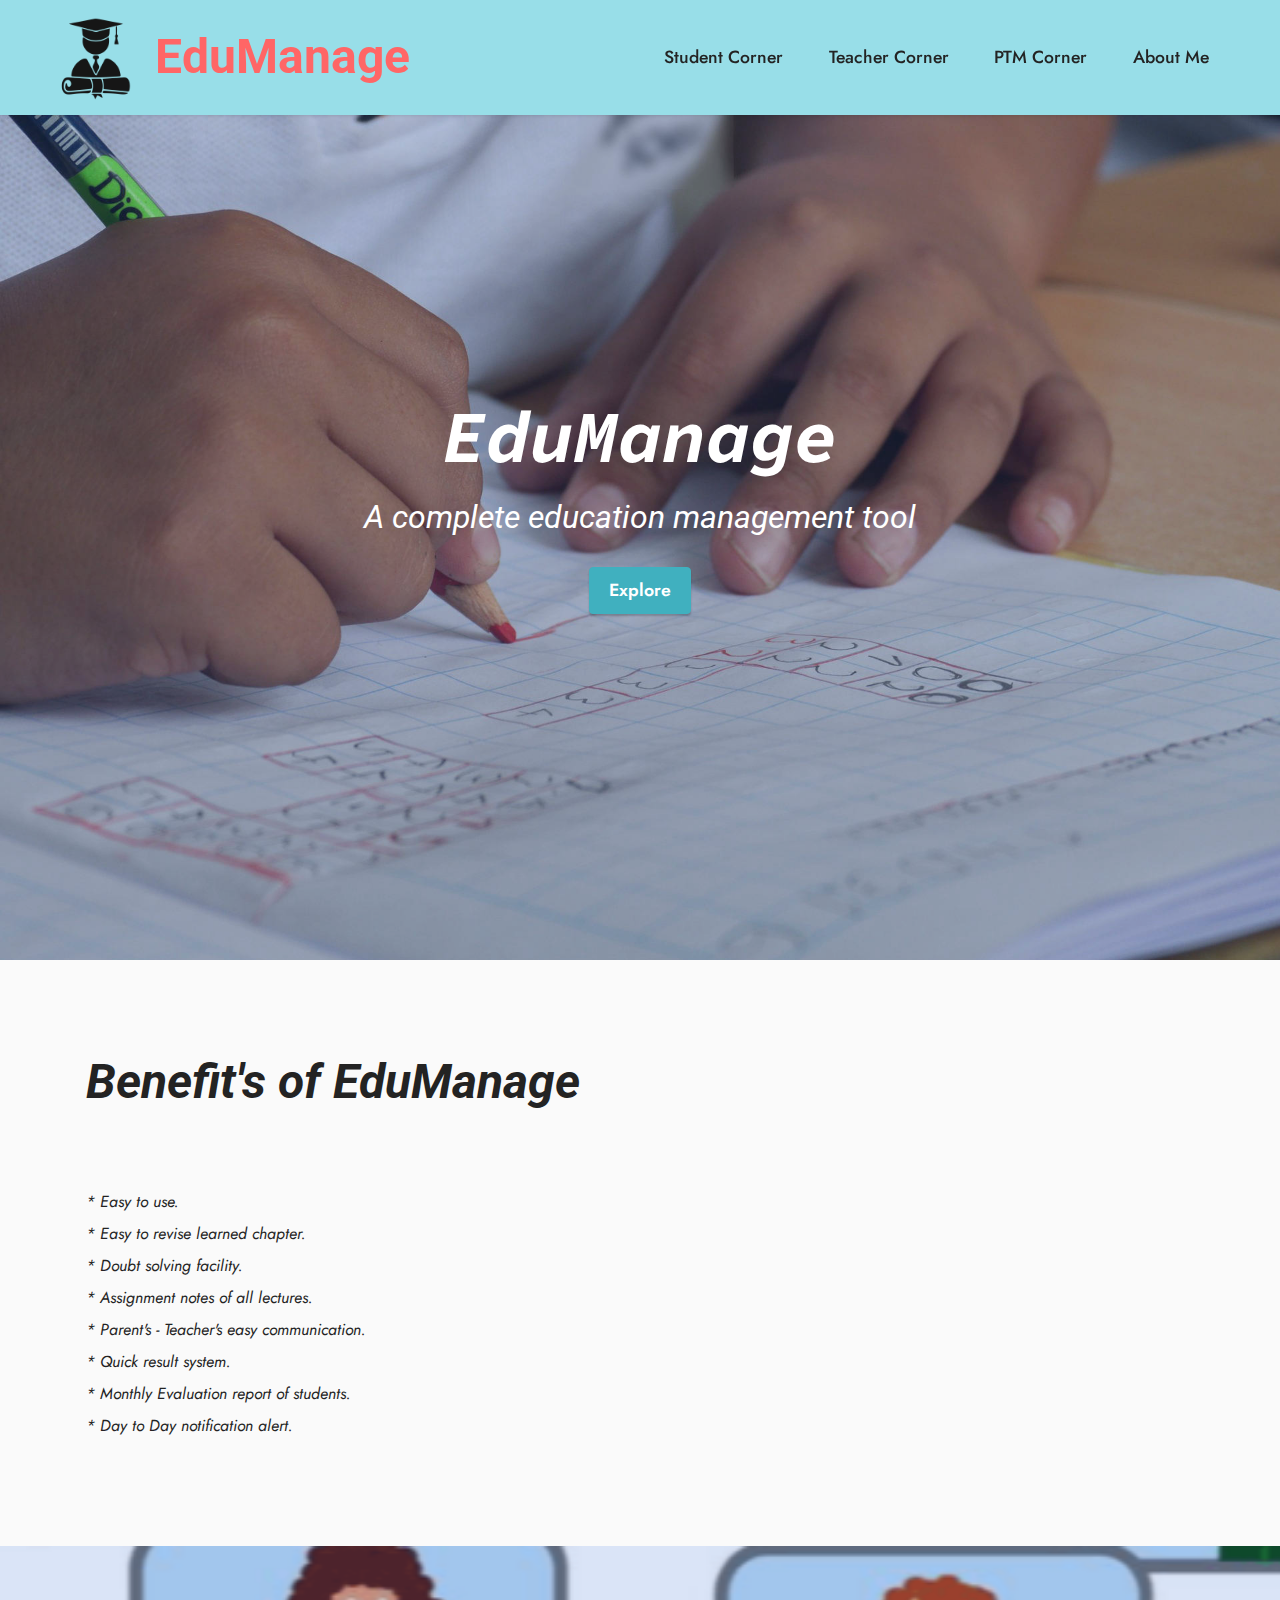
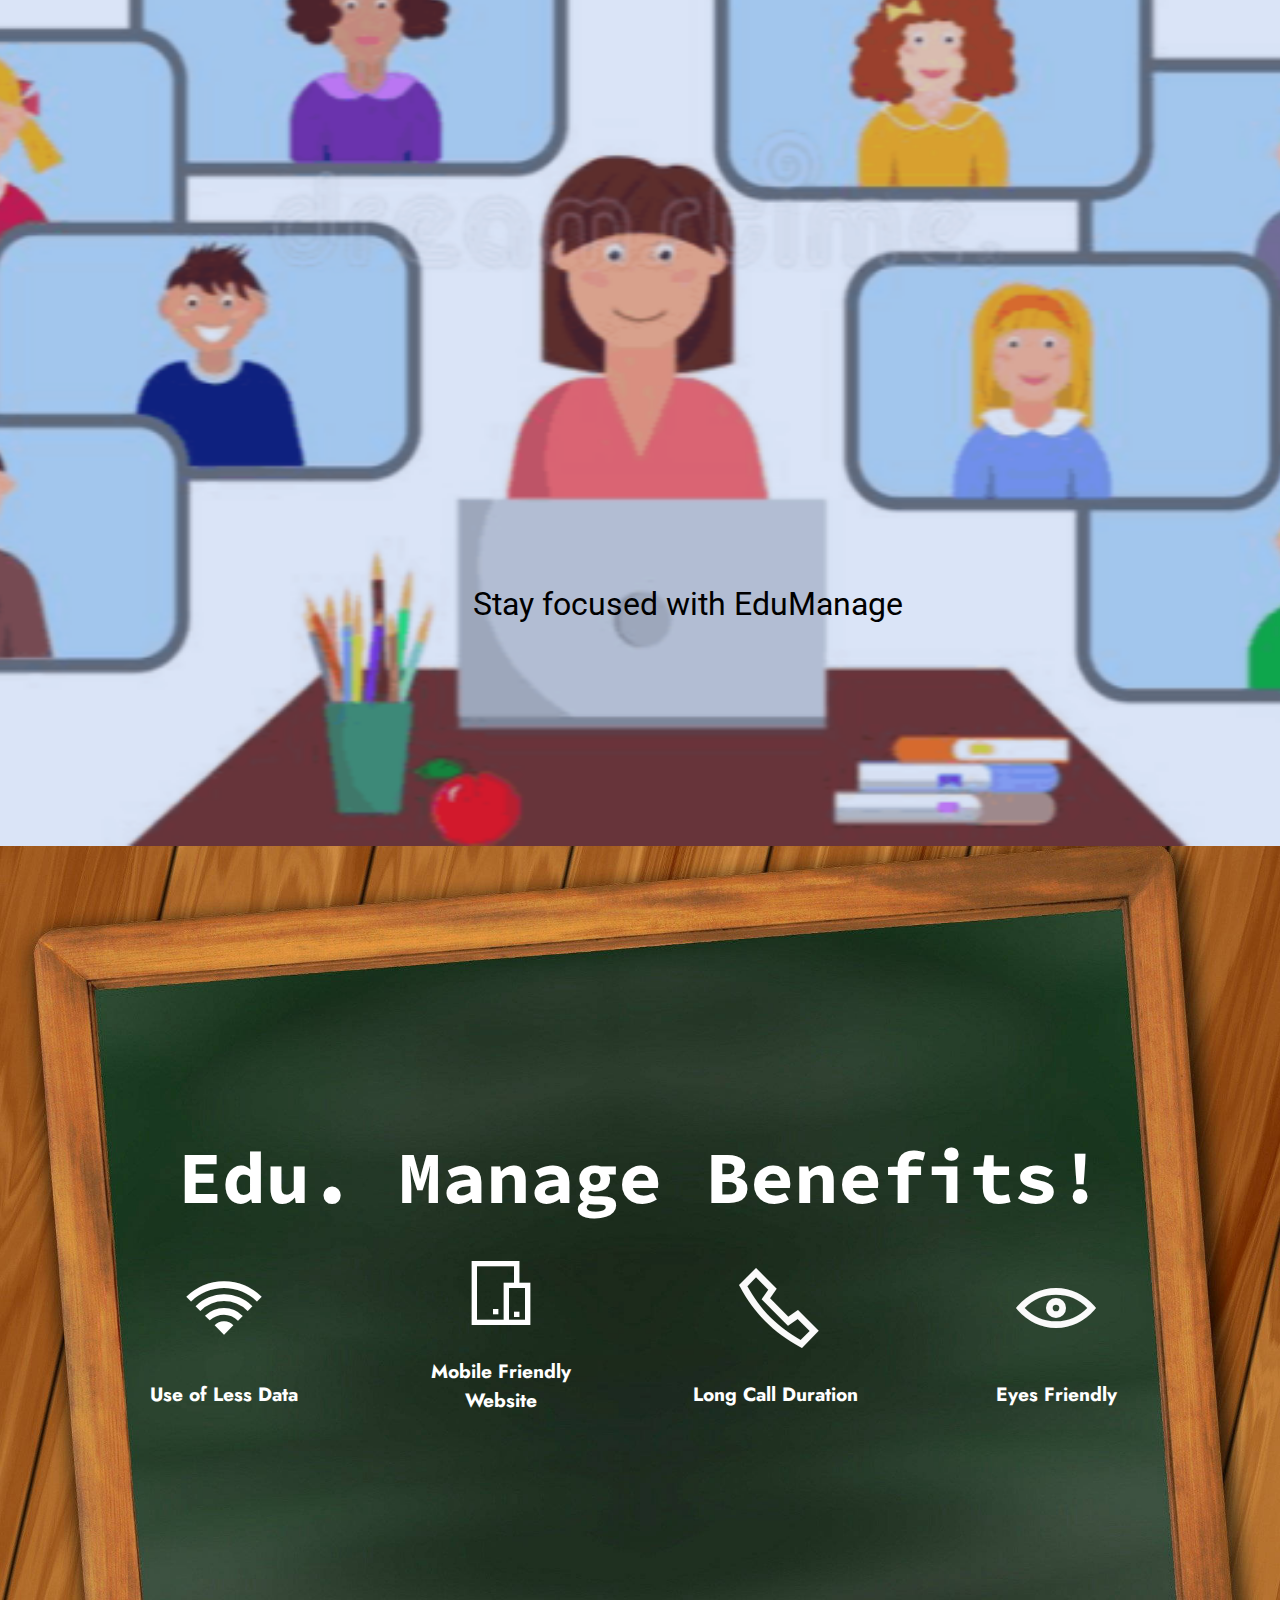
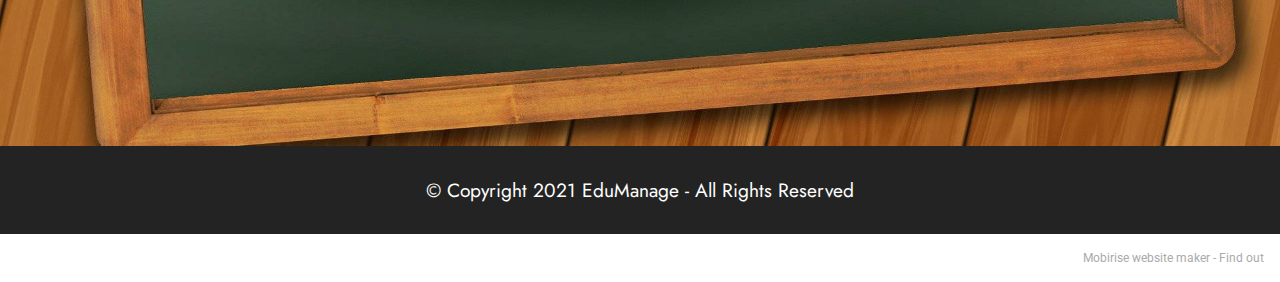
<file: index.html>
<!DOCTYPE html>
<html  >
<head>
  <!-- Site made with Mobirise Website Builder v5.3.0, https://mobirise.com -->
  <meta charset="UTF-8">
  <meta http-equiv="X-UA-Compatible" content="IE=edge">
  <meta name="generator" content="Mobirise v5.3.0, mobirise.com">
  <meta name="viewport" content="width=device-width, initial-scale=1, minimum-scale=1">
  <link rel="shortcut icon" href="assets/images/mbr-1.png" type="image/x-icon">
  <meta name="description" content="">
  
  
  <title>Home</title>
  <link rel="stylesheet" href="assets/web/assets/mobirise-icons2/mobirise2.css">
  <link rel="stylesheet" href="assets/tether/tether.min.css">
  <link rel="stylesheet" href="assets/bootstrap/css/bootstrap.min.css">
  <link rel="stylesheet" href="assets/bootstrap/css/bootstrap-grid.min.css">
  <link rel="stylesheet" href="assets/bootstrap/css/bootstrap-reboot.min.css">
  <link rel="stylesheet" href="assets/dropdown/css/style.css">
  <link rel="stylesheet" href="assets/socicon/css/styles.css">
  <link rel="stylesheet" href="assets/theme/css/style.css">
  <link rel="preload" as="style" href="assets/mobirise/css/mbr-additional.css"><link rel="stylesheet" href="assets/mobirise/css/mbr-additional.css" type="text/css">
  
  
  
  
</head>
<body>
  
  <section class="menu menu2 cid-sweIU0wvNz" once="menu" id="menu2-0">
    
    <nav class="navbar navbar-dropdown navbar-fixed-top navbar-expand-lg">
        <div class="container-fluid">
            <div class="navbar-brand">
                <span class="navbar-logo">
                    
                        <img src="assets/images/mbr-1.png" alt="Mobirise" style="height: 5.9rem;">
                    
                </span>
                <span class="navbar-caption-wrap"><a class="navbar-caption text-secondary text-primary display-2" href="index.html">EduManage<br></a></span>
            </div>
            <button class="navbar-toggler" type="button" data-toggle="collapse" data-target="#navbarSupportedContent" aria-controls="navbarNavAltMarkup" aria-expanded="false" aria-label="Toggle navigation">
                <div class="hamburger">
                    <span></span>
                    <span></span>
                    <span></span>
                    <span></span>
                </div>
            </button>
            <div class="collapse navbar-collapse" id="navbarSupportedContent">
                <ul class="navbar-nav nav-dropdown nav-right" data-app-modern-menu="true"><li class="nav-item"><a class="nav-link link text-black text-primary display-4" href="student.html">
                            Student Corner</a></li>
                    <li class="nav-item"><a class="nav-link link text-black text-primary display-4" href="teacher.html">Teacher Corner</a></li>
                    <li class="nav-item"><a class="nav-link link text-black text-primary display-4" href="ptm.html">PTM Corner</a>
                    </li><li class="nav-item"><a class="nav-link link text-black text-primary display-4" href="https://www.youtube.com/channel/UCrxZw_Uwq7NvaStg_VXj1CQ" target="_blank">About Me</a></li></ul>
                
                
            </div>
        </div>
    </nav>
</section>

<section class="header6 cid-swgfNtknNN mbr-fullscreen" id="header6-d">

    

    <div class="mbr-overlay" style="opacity: 0.2; background-color: rgb(68, 121, 217);"></div>

    <div class="align-center container">
        <div class="row justify-content-center">
            <div class="col-12 col-lg-10">
                <h1 class="mbr-section-title mbr-fonts-style mbr-white mb-3 display-1"><strong><em>EduManage</em></strong></h1>
                
                <p class="mbr-text mbr-white mbr-fonts-style display-5"><em>A complete education management tool</em></p>
                <div class="mbr-section-btn mt-3"><a class="btn btn-success display-4" href="index.html#header19-1">Explore</a></div>
            </div>
        </div>
    </div>
</section>

<section class="info4 cid-swgzPltoi2" id="info4-e">
    
    
    <div class="container">
        <div class="row justify-content-center">
            <div class="col-12">
                <h3 class="mbr-section-title mbr-fonts-style display-2"><em><strong>Benefit's of EduManage</strong></em><br><em><strong><br></strong></em></h3>
                <p class="mbr-text mbr-fonts-style mb-4 display-5"></p><p><em>* Easy to use.</em></p><p><em>* Easy to revise learned chapter.</em></p><p><em>* Doubt solving facility.</em></p><p><em>* Assignment notes of all lectures.</em></p><p><em>* Parent's - Teacher's easy communication.</em></p><p><em>* Quick result system.</em></p><p><em>* Monthly Evaluation report of students.</em></p><p><em>* Day to Day notification alert.</em></p><p></p>
            </div>
        </div>
    </div>
</section>

<section class="header18 cid-swgHaKPlo2 mbr-fullscreen" id="header18-g">

    

    <div class="mbr-overlay" style="opacity: 0.2; background-color: rgb(68, 121, 217);"></div>

    <div class="align-center container">
        <div class="row justify-content-center">
            <div class="col-12 col-lg-10">
                
                
                <p class="mbr-text mbr-fonts-style mbr-white display-5">&nbsp; &nbsp; &nbsp; &nbsp; &nbsp; &nbsp; &nbsp; &nbsp; &nbsp; &nbsp; &nbsp; &nbsp; &nbsp; &nbsp; &nbsp; &nbsp; &nbsp; &nbsp; &nbsp; &nbsp; &nbsp; &nbsp; &nbsp; &nbsp; &nbsp; &nbsp; &nbsp; &nbsp; &nbsp; &nbsp; &nbsp; &nbsp; &nbsp; &nbsp; &nbsp; &nbsp; &nbsp; &nbsp; &nbsp; &nbsp; &nbsp; &nbsp; &nbsp; &nbsp; &nbsp; &nbsp; &nbsp; &nbsp; &nbsp; &nbsp; &nbsp; &nbsp; &nbsp; &nbsp; &nbsp; &nbsp; &nbsp; &nbsp; &nbsp; &nbsp; &nbsp; &nbsp; &nbsp; &nbsp; &nbsp; &nbsp; &nbsp; &nbsp; &nbsp; &nbsp; &nbsp; &nbsp; &nbsp; &nbsp; &nbsp; &nbsp; &nbsp; &nbsp; &nbsp; &nbsp; &nbsp; &nbsp; &nbsp; &nbsp; &nbsp; &nbsp; &nbsp; &nbsp; &nbsp; &nbsp; &nbsp; &nbsp; &nbsp; &nbsp; &nbsp; &nbsp; &nbsp; &nbsp; &nbsp; &nbsp; &nbsp; &nbsp; &nbsp; &nbsp; &nbsp; &nbsp; &nbsp; &nbsp; &nbsp; &nbsp; &nbsp; &nbsp; &nbsp; &nbsp; &nbsp; &nbsp; &nbsp; &nbsp; &nbsp; &nbsp; &nbsp; &nbsp; &nbsp; &nbsp; &nbsp; &nbsp; &nbsp; &nbsp; &nbsp; &nbsp; &nbsp; &nbsp; &nbsp; &nbsp; &nbsp; &nbsp; &nbsp; &nbsp; &nbsp; &nbsp; &nbsp; &nbsp; &nbsp; &nbsp; &nbsp; &nbsp; &nbsp; &nbsp; &nbsp; &nbsp; &nbsp; &nbsp; &nbsp; &nbsp; &nbsp; &nbsp; &nbsp; &nbsp; &nbsp; &nbsp; &nbsp; &nbsp; &nbsp; &nbsp; &nbsp; &nbsp; &nbsp; &nbsp; &nbsp; &nbsp; &nbsp; &nbsp; &nbsp; &nbsp; &nbsp; &nbsp; &nbsp; &nbsp; &nbsp; &nbsp; &nbsp; &nbsp; &nbsp; &nbsp; &nbsp; &nbsp; &nbsp; &nbsp; &nbsp; &nbsp; &nbsp; &nbsp; &nbsp; &nbsp; &nbsp; &nbsp; &nbsp; &nbsp; &nbsp; &nbsp; &nbsp; &nbsp; &nbsp; &nbsp; &nbsp; &nbsp; &nbsp; &nbsp; &nbsp; &nbsp; &nbsp; &nbsp; &nbsp; &nbsp; &nbsp; &nbsp; &nbsp; &nbsp; &nbsp; &nbsp; &nbsp; &nbsp; &nbsp; &nbsp; &nbsp; &nbsp; &nbsp; &nbsp; &nbsp; &nbsp; &nbsp; &nbsp; &nbsp; &nbsp; &nbsp; &nbsp; &nbsp; &nbsp; &nbsp; &nbsp; &nbsp; &nbsp; &nbsp; &nbsp; &nbsp; &nbsp; &nbsp; &nbsp; &nbsp; &nbsp; &nbsp; &nbsp; &nbsp; &nbsp; &nbsp; &nbsp; &nbsp; &nbsp; &nbsp; &nbsp; &nbsp; &nbsp; &nbsp; &nbsp; &nbsp; &nbsp; &nbsp; &nbsp; &nbsp; &nbsp; &nbsp; &nbsp; &nbsp; &nbsp; &nbsp; &nbsp; &nbsp; &nbsp; &nbsp; &nbsp; &nbsp; &nbsp; &nbsp; &nbsp; &nbsp; &nbsp; &nbsp; &nbsp; &nbsp; &nbsp; &nbsp; &nbsp; &nbsp; &nbsp; &nbsp; &nbsp; &nbsp; &nbsp; &nbsp; &nbsp; &nbsp; &nbsp; &nbsp; &nbsp; &nbsp; &nbsp; &nbsp; &nbsp; &nbsp; &nbsp; &nbsp; &nbsp; &nbsp; &nbsp; &nbsp; &nbsp; &nbsp; &nbsp; &nbsp; &nbsp; &nbsp; &nbsp; &nbsp; &nbsp; &nbsp; &nbsp; &nbsp; &nbsp; &nbsp; &nbsp; &nbsp; &nbsp; &nbsp; &nbsp; &nbsp; &nbsp; &nbsp; &nbsp; &nbsp; &nbsp; &nbsp; &nbsp; &nbsp; &nbsp; &nbsp; &nbsp; &nbsp; &nbsp; &nbsp; &nbsp; &nbsp; &nbsp; &nbsp; &nbsp; &nbsp; &nbsp; &nbsp; &nbsp; &nbsp; &nbsp; &nbsp; &nbsp; &nbsp; &nbsp; &nbsp; &nbsp; &nbsp; &nbsp; &nbsp; &nbsp; &nbsp; &nbsp; &nbsp; &nbsp; &nbsp; &nbsp; &nbsp; &nbsp; &nbsp; &nbsp; &nbsp; &nbsp; &nbsp; &nbsp; &nbsp; &nbsp; &nbsp; &nbsp; &nbsp; &nbsp; &nbsp; &nbsp; &nbsp; &nbsp; &nbsp; &nbsp; &nbsp; &nbsp; &nbsp; &nbsp; &nbsp; &nbsp; &nbsp; &nbsp; &nbsp; &nbsp; &nbsp; &nbsp; &nbsp; &nbsp; &nbsp; &nbsp; &nbsp; &nbsp; &nbsp; &nbsp; &nbsp; &nbsp; &nbsp; &nbsp; &nbsp; &nbsp; &nbsp; &nbsp; &nbsp; &nbsp; &nbsp; &nbsp; &nbsp; &nbsp; &nbsp; &nbsp; &nbsp; &nbsp; &nbsp; &nbsp; &nbsp; &nbsp; &nbsp; &nbsp; &nbsp; &nbsp; &nbsp; &nbsp; &nbsp; &nbsp; &nbsp; &nbsp; &nbsp; &nbsp; &nbsp; &nbsp; &nbsp; &nbsp; &nbsp; &nbsp; &nbsp; &nbsp; &nbsp; &nbsp; &nbsp; &nbsp; &nbsp; &nbsp; &nbsp; &nbsp; &nbsp; &nbsp; &nbsp; &nbsp; &nbsp; &nbsp; &nbsp; &nbsp; &nbsp; &nbsp; &nbsp; &nbsp; &nbsp; &nbsp; &nbsp; &nbsp; &nbsp; &nbsp; &nbsp; &nbsp; &nbsp; &nbsp; &nbsp; &nbsp; &nbsp; &nbsp; &nbsp; &nbsp; &nbsp; &nbsp; &nbsp; &nbsp; &nbsp; &nbsp; &nbsp; &nbsp; &nbsp; &nbsp; &nbsp; &nbsp; &nbsp; &nbsp; &nbsp; &nbsp; &nbsp; &nbsp; &nbsp; &nbsp; &nbsp; &nbsp; &nbsp; &nbsp; &nbsp; Stay focused with EduManage</p>
                
            </div>
        </div>
    </div>
</section>

<section class="header19 cid-sweKhq3Ol0 mbr-fullscreen" id="header19-1">

    

    

    <div class="container">
        <div class="media-container">
            <div class="col-md-12 align-center">
                <h1 class="mbr-section-title mbr-white mbr-bold mbr-fonts-style mb-3 display-1">Edu. Manage Benefits!</h1>
                <p class="mbr-text mbr-white mbr-fonts-style display-5"></p>
                

                <div class="row justify-content-center">
                    <div class="col-12 col-md-6 col-lg-3">
                        <div class="card-wrapper">
                            <div class="card-box align-center">
                                <span class="mbr-iconfont mobi-mbri-wifi mobi-mbri" style="font-size: 80px; color: rgb(255, 255, 255); fill: rgb(255, 255, 255);"></span>
                                <h4 class="card-title align-center mbr-black mbr-fonts-style display-7"><strong>Use of Less Data</strong></h4>
                            </div>
                        </div>
                    </div>
                    <div class="col-12 col-md-6 col-lg-3">
                        <div class="card-wrapper">
                            <div class="card-box align-center">
                                <span class="mbr-iconfont mobi-mbri-devices mobi-mbri" style="color: rgb(255, 255, 255); fill: rgb(255, 255, 255);"></span>
                                <h4 class="card-title align-center mbr-black mbr-fonts-style display-7">
                                    <strong>Mobile Friendly Website</strong></h4>
                            </div>
                        </div>
                    </div>
                    <div class="col-12 col-md-6 col-lg-3">
                        <div class="card-wrapper">
                            <div class="card-box align-center">
                                <span class="mbr-iconfont mobi-mbri-phone mobi-mbri" style="font-size: 80px; color: rgb(250, 250, 250); fill: rgb(250, 250, 250);"></span>
                                <h4 class="card-title align-center mbr-black mbr-fonts-style display-7"><strong>Long Call Duration&nbsp;</strong></h4>
                            </div>
                        </div>
                    </div>
                    <div class="col-12 col-md-6 col-lg-3">
                        <div class="card-wrapper">
                            <div class="card-box align-center">
                                <span class="mbr-iconfont mobi-mbri-preview mobi-mbri" style="font-size: 80px; color: rgb(250, 250, 250); fill: rgb(250, 250, 250);"></span>
                                <h4 class="card-title align-center mbr-black mbr-fonts-style display-7"><strong>Eyes Friendly</strong></h4>
                            </div>
                        </div>
                    </div>
                </div>
            </div>
        </div>
    </div>
</section>

<section class="footer7 cid-swgeuwQNug" once="footers" id="footer7-a">

    

    

    <div class="container">
        <div class="media-container-row align-center mbr-white">
            <div class="col-12">
                <p class="mbr-text mb-0 mbr-fonts-style display-7">
                    © Copyright 2021 EduManage - All Rights Reserved
                </p>
            </div>
        </div>
    </div>
</section><section style="background-color: #fff; font-family: -apple-system, BlinkMacSystemFont, 'Segoe UI', 'Roboto', 'Helvetica Neue', Arial, sans-serif; color:#aaa; font-size:12px; padding: 0; align-items: center; display: flex;"><a href="https://mobirise.site/x" style="flex: 1 1; height: 3rem; padding-left: 1rem;"></a><p style="flex: 0 0 auto; margin:0; padding-right:1rem;">Mobirise website maker - <a href="https://mobirise.site/p" style="color:#aaa;">Find out</a></p></section><script src="assets/web/assets/jquery/jquery.min.js"></script>  <script src="assets/popper/popper.min.js"></script>  <script src="assets/tether/tether.min.js"></script>  <script src="assets/bootstrap/js/bootstrap.min.js"></script>  <script src="assets/smoothscroll/smooth-scroll.js"></script>  <script src="assets/dropdown/js/nav-dropdown.js"></script>  <script src="assets/dropdown/js/navbar-dropdown.js"></script>  <script src="assets/touchswipe/jquery.touch-swipe.min.js"></script>  <script src="assets/vimeoplayer/jquery.mb.vimeo_player.js"></script>  <script src="assets/theme/js/script.js"></script>  
  
  
</body>
</html>
</file>
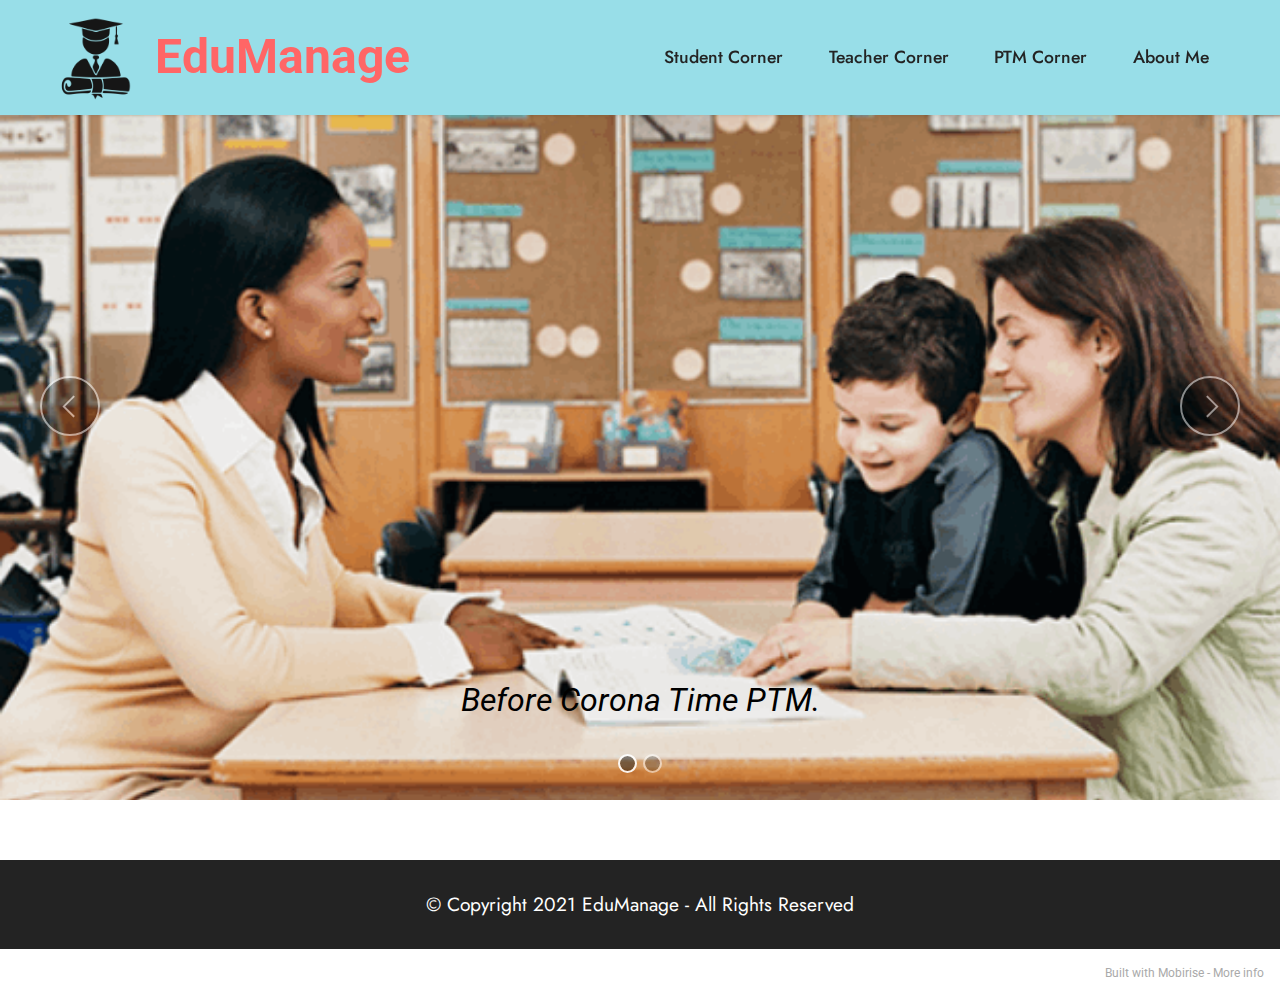
<file: ptm.html>
<!DOCTYPE html>
<html  >
<head>
  <!-- Site made with Mobirise Website Builder v5.3.0, https://mobirise.com -->
  <meta charset="UTF-8">
  <meta http-equiv="X-UA-Compatible" content="IE=edge">
  <meta name="generator" content="Mobirise v5.3.0, mobirise.com">
  <meta name="viewport" content="width=device-width, initial-scale=1, minimum-scale=1">
  <link rel="shortcut icon" href="assets/images/mbr-1.png" type="image/x-icon">
  <meta name="description" content="">
  
  
  <title>PTM corner</title>
  <link rel="stylesheet" href="assets/web/assets/mobirise-icons2/mobirise2.css">
  <link rel="stylesheet" href="assets/tether/tether.min.css">
  <link rel="stylesheet" href="assets/bootstrap/css/bootstrap.min.css">
  <link rel="stylesheet" href="assets/bootstrap/css/bootstrap-grid.min.css">
  <link rel="stylesheet" href="assets/bootstrap/css/bootstrap-reboot.min.css">
  <link rel="stylesheet" href="assets/dropdown/css/style.css">
  <link rel="stylesheet" href="assets/socicon/css/styles.css">
  <link rel="stylesheet" href="assets/theme/css/style.css">
  <link rel="preload" as="style" href="assets/mobirise/css/mbr-additional.css"><link rel="stylesheet" href="assets/mobirise/css/mbr-additional.css" type="text/css">
  
  
  
  
</head>
<body>
  
  <section class="slider1 cid-swjLfqm0le" id="slider1-s">
    
    <div class="carousel slide" id="swk8tqaQpw" data-interval="5000">
        <ol class="carousel-indicators">
            <li data-slide-to="0" class="active" data-target="#swk8tqaQpw"></li>
            <li data-slide-to="1" data-target="#swk8tqaQpw"></li>
            
        </ol>
        <div class="carousel-inner">
            <div class="carousel-item slider-image item active">
                <div class="item-wrapper">
                    <img class="d-block w-100" src="assets/images/screenshot-2021-05-03-094131-622x437.png">
                    
                    <div class="carousel-caption">
                        <h5 class="mbr-section-subtitle mbr-fonts-style display-5"><em>Before Corona Time PTM.</em></h5>
                        <p class="mbr-section-text mbr-fonts-style display-7"></p>
                    </div>
                </div>
            </div>
            <div class="carousel-item slider-image item">
                <div class="item-wrapper">
                    <img class="d-block w-100" src="assets/images/screenshot-2021-05-03-094809-577x377.png">
                    
                    <div class="carousel-caption">
                        <h5 class="mbr-section-subtitle mbr-fonts-style display-5"><em>&nbsp;</em></h5>
                        <p class="mbr-section-text mbr-fonts-style display-5"><em>Now Parents Can Talk about their children with Teachers.&nbsp;</em></p>
                    </div>
                </div>
            </div>
            
        </div>
        <a class="carousel-control carousel-control-prev" role="button" data-slide="prev" href="#swk8tqaQpw">
            <span class="mobi-mbri mobi-mbri-arrow-prev" aria-hidden="true"></span>
            <span class="sr-only">Previous</span>
        </a>
        <a class="carousel-control carousel-control-next" role="button" data-slide="next" href="#swk8tqaQpw">
            <span class="mobi-mbri mobi-mbri-arrow-next" aria-hidden="true"></span>
            <span class="sr-only">Next</span>
        </a>
    </div>
</section>

<section class="menu menu2 cid-sweIU0wvNz" once="menu" id="menu2-p">
    
    <nav class="navbar navbar-dropdown navbar-fixed-top navbar-expand-lg">
        <div class="container-fluid">
            <div class="navbar-brand">
                <span class="navbar-logo">
                    
                        <img src="assets/images/mbr-1.png" alt="Mobirise" style="height: 5.9rem;">
                    
                </span>
                <span class="navbar-caption-wrap"><a class="navbar-caption text-secondary text-primary display-2" href="index.html">EduManage<br></a></span>
            </div>
            <button class="navbar-toggler" type="button" data-toggle="collapse" data-target="#navbarSupportedContent" aria-controls="navbarNavAltMarkup" aria-expanded="false" aria-label="Toggle navigation">
                <div class="hamburger">
                    <span></span>
                    <span></span>
                    <span></span>
                    <span></span>
                </div>
            </button>
            <div class="collapse navbar-collapse" id="navbarSupportedContent">
                <ul class="navbar-nav nav-dropdown nav-right" data-app-modern-menu="true"><li class="nav-item"><a class="nav-link link text-black text-primary display-4" href="student.html">
                            Student Corner</a></li>
                    <li class="nav-item"><a class="nav-link link text-black text-primary display-4" href="teacher.html">Teacher Corner</a></li>
                    <li class="nav-item"><a class="nav-link link text-black text-primary display-4" href="ptm.html">PTM Corner</a>
                    </li><li class="nav-item"><a class="nav-link link text-black text-primary display-4" href="https://www.youtube.com/channel/UCrxZw_Uwq7NvaStg_VXj1CQ" target="_blank">About Me</a></li></ul>
                
                
            </div>
        </div>
    </nav>
</section>

<section class="footer7 cid-swgeuwQNug" once="footers" id="footer7-q">

    

    

    <div class="container">
        <div class="media-container-row align-center mbr-white">
            <div class="col-12">
                <p class="mbr-text mb-0 mbr-fonts-style display-7">
                    © Copyright 2021 EduManage - All Rights Reserved
                </p>
            </div>
        </div>
    </div>
</section><section style="background-color: #fff; font-family: -apple-system, BlinkMacSystemFont, 'Segoe UI', 'Roboto', 'Helvetica Neue', Arial, sans-serif; color:#aaa; font-size:12px; padding: 0; align-items: center; display: flex;"><a href="https://mobirise.site/e" style="flex: 1 1; height: 3rem; padding-left: 1rem;"></a><p style="flex: 0 0 auto; margin:0; padding-right:1rem;">Built with Mobirise - <a href="https://mobirise.site/l" style="color:#aaa;">More info</a></p></section><script src="assets/web/assets/jquery/jquery.min.js"></script>  <script src="assets/popper/popper.min.js"></script>  <script src="assets/tether/tether.min.js"></script>  <script src="assets/bootstrap/js/bootstrap.min.js"></script>  <script src="assets/smoothscroll/smooth-scroll.js"></script>  <script src="assets/dropdown/js/nav-dropdown.js"></script>  <script src="assets/dropdown/js/navbar-dropdown.js"></script>  <script src="assets/touchswipe/jquery.touch-swipe.min.js"></script>  <script src="assets/theme/js/script.js"></script>  
  
  
</body>
</html>
</file>
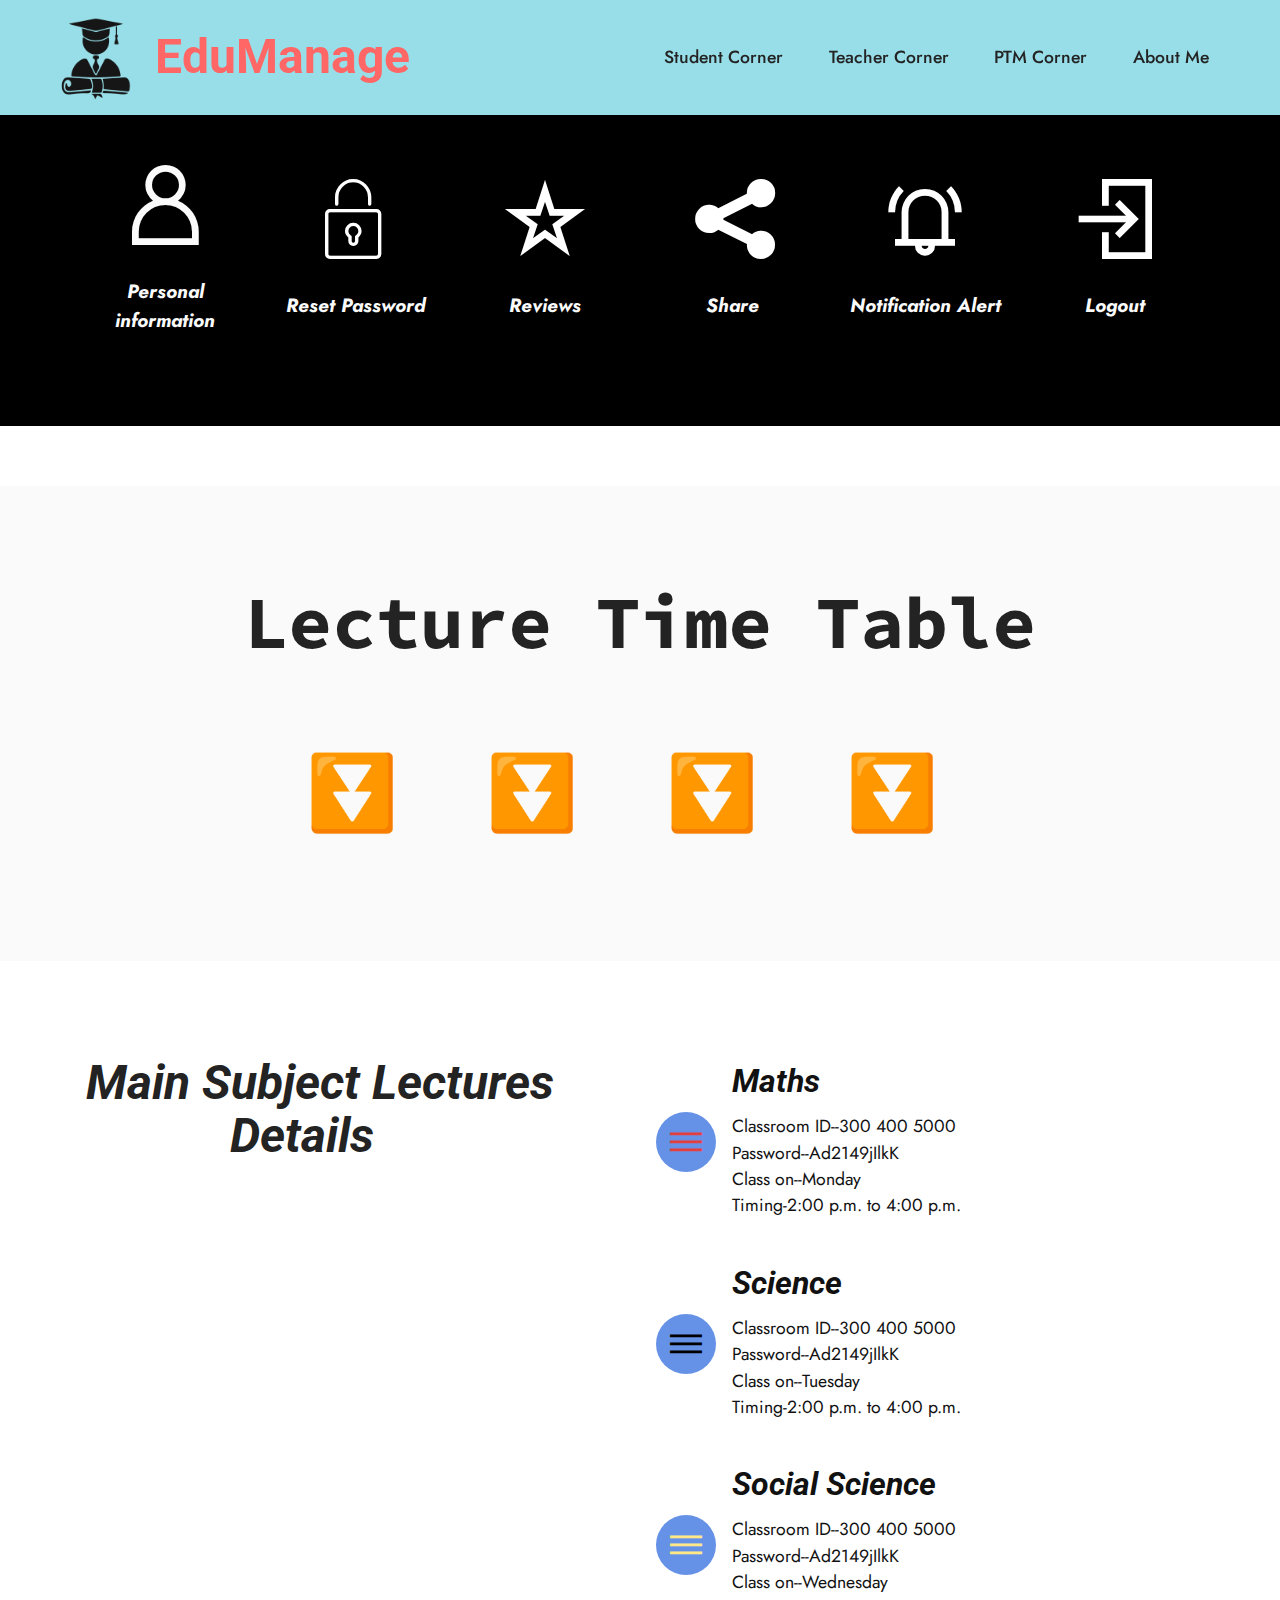
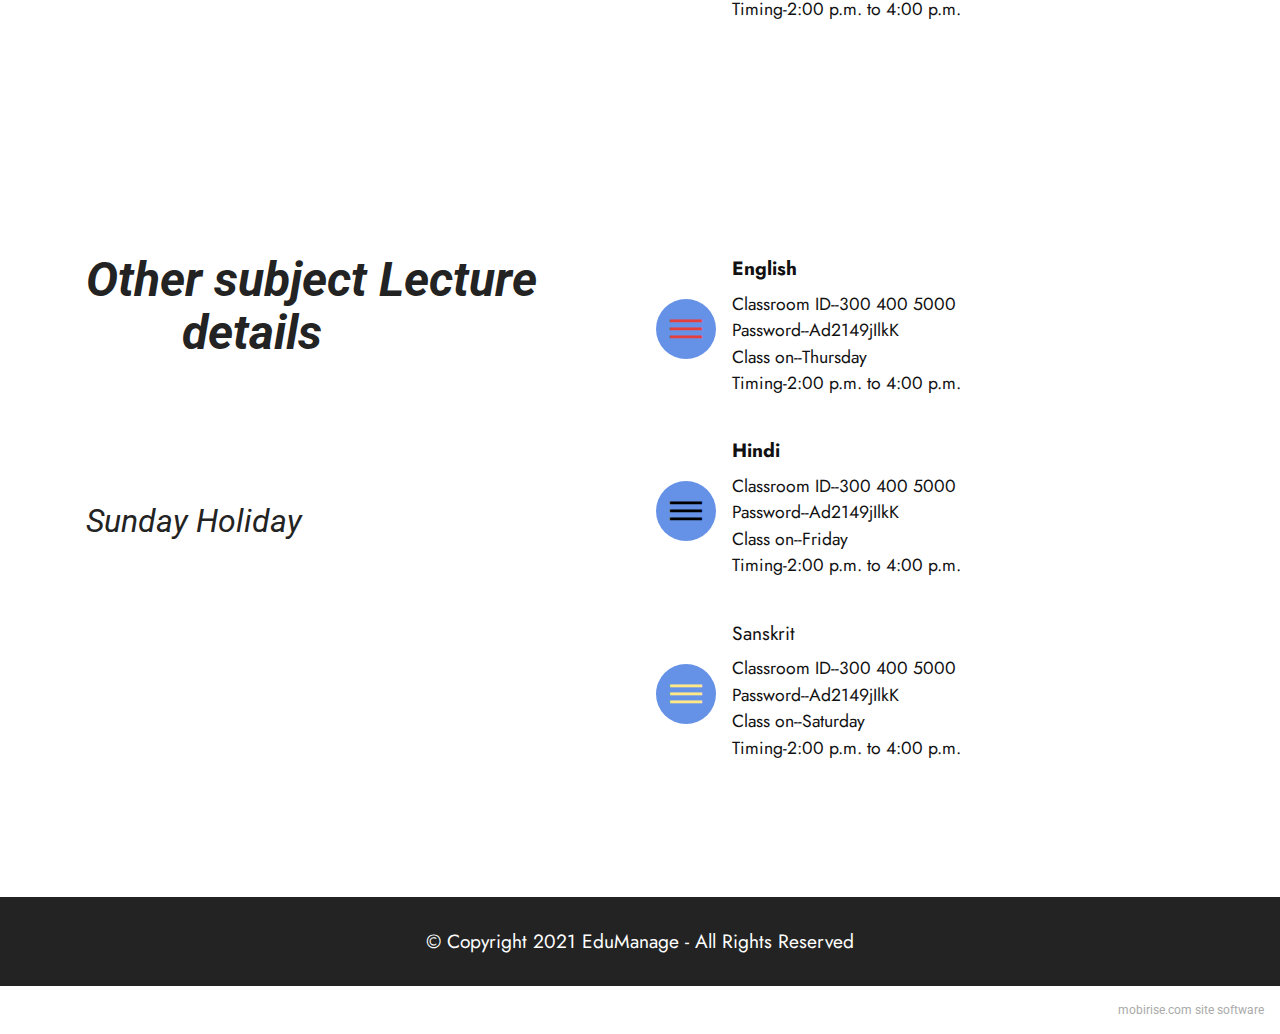
<file: student.html>
<!DOCTYPE html>
<html  >
<head>
  <!-- Site made with Mobirise Website Builder v5.3.0, https://mobirise.com -->
  <meta charset="UTF-8">
  <meta http-equiv="X-UA-Compatible" content="IE=edge">
  <meta name="generator" content="Mobirise v5.3.0, mobirise.com">
  <meta name="viewport" content="width=device-width, initial-scale=1, minimum-scale=1">
  <link rel="shortcut icon" href="assets/images/mbr-1.png" type="image/x-icon">
  <meta name="description" content="">
  
  
  <title>Student Corner</title>
  <link rel="stylesheet" href="assets/web/assets/mobirise-icons2/mobirise2.css">
  <link rel="stylesheet" href="assets/web/assets/mobirise-icons/mobirise-icons.css">
  <link rel="stylesheet" href="assets/tether/tether.min.css">
  <link rel="stylesheet" href="assets/bootstrap/css/bootstrap.min.css">
  <link rel="stylesheet" href="assets/bootstrap/css/bootstrap-grid.min.css">
  <link rel="stylesheet" href="assets/bootstrap/css/bootstrap-reboot.min.css">
  <link rel="stylesheet" href="assets/dropdown/css/style.css">
  <link rel="stylesheet" href="assets/socicon/css/styles.css">
  <link rel="stylesheet" href="assets/theme/css/style.css">
  <link rel="preload" as="style" href="assets/mobirise/css/mbr-additional.css"><link rel="stylesheet" href="assets/mobirise/css/mbr-additional.css" type="text/css">
  
  
  
  
</head>
<body>
  
  <section class="features13 cid-swgIjTIJWc" id="features14-h">
    

    
    <div class="container">
        <div class="row">
            <div class="col-12">
                <h3 class="mbr-section-title align-center mb-4 mbr-fonts-style display-2"><em>Student Corner</em></h3>
            </div>
            <div class="card col-12 col-md-4 col-lg-2 p-3">
                <div class="card-wrapper">
                    <div class="card-box align-center">
                        <span class="mbr-iconfont mobi-mbri-user mobi-mbri" style="color: rgb(250, 250, 250); fill: rgb(250, 250, 250);"></span>
                        <h4 class="card-title align-center mbr-black mbr-fonts-style display-7"><strong><em>Personal information</em></strong></h4>
                    </div>
                </div>
            </div>
            <div class="card p-3 col-12 col-md-4 col-lg-2">
                <div class="card-wrapper">
                    <div class="card-box align-center">
                        <span class="mbr-iconfont mbri-lock" style="color: rgb(255, 255, 255); fill: rgb(255, 255, 255);"></span>
                        <h4 class="card-title align-center mbr-black mbr-fonts-style display-7"><strong><em>Reset Password</em></strong></h4>
                    </div>
                </div>
            </div>
            <div class="card p-3 col-12 col-md-4 col-lg-2">
                <div class="card-wrapper">
                    <div class="card-box align-center">
                        <span class="mbr-iconfont mobi-mbri-star mobi-mbri" style="color: rgb(255, 255, 255); fill: rgb(255, 255, 255);"></span>
                        <h4 class="card-title align-center mbr-black mbr-fonts-style display-7"><em><strong>Reviews</strong></em></h4>
                    </div>
                </div>
            </div>
            <div class="card p-3 col-12 col-md-4 col-lg-2">
                <div class="card-wrapper">
                    <div class="card-box align-center">
                        <span class="mbr-iconfont socicon-sharethis socicon" style="font-size: 80px; color: rgb(255, 255, 255); fill: rgb(255, 255, 255);"></span>
                        <h4 class="card-title align-center mbr-black mbr-fonts-style display-7"><strong><em>Share&nbsp;</em></strong></h4>
                    </div>
                </div>
            </div>
            <div class="card p-3 col-12 col-md-4 col-lg-2">
                <div class="card-wrapper">
                    <div class="card-box align-center">
                        <span class="mbr-iconfont mobi-mbri-alert mobi-mbri" style="color: rgb(255, 255, 255); fill: rgb(255, 255, 255);"></span>
                        <h4 class="card-title align-center mbr-black mbr-fonts-style display-7"><strong><em>Notification Alert
                            </em></strong></h4>
                    </div>
                </div>
            </div>
            <div class="card p-3 col-12 col-md-4 col-lg-2">
                <div class="card-wrapper">
                    <div class="card-box align-center">
                        <span class="mbr-iconfont mobi-mbri-login mobi-mbri" style="color: rgb(255, 255, 255); fill: rgb(255, 255, 255);"></span>
                        <h4 class="card-title align-center mbr-black mbr-fonts-style display-7"><strong><em>Logout</em></strong></h4>
                    </div>
                </div>
            </div>
        </div>
    </div>
</section>

<section class="menu menu2 cid-sweIU0wvNz" once="menu" id="menu2-8">
    
    <nav class="navbar navbar-dropdown navbar-fixed-top navbar-expand-lg">
        <div class="container-fluid">
            <div class="navbar-brand">
                <span class="navbar-logo">
                    
                        <img src="assets/images/mbr-1.png" alt="Mobirise" style="height: 5.9rem;">
                    
                </span>
                <span class="navbar-caption-wrap"><a class="navbar-caption text-secondary text-primary display-2" href="index.html">EduManage<br></a></span>
            </div>
            <button class="navbar-toggler" type="button" data-toggle="collapse" data-target="#navbarSupportedContent" aria-controls="navbarNavAltMarkup" aria-expanded="false" aria-label="Toggle navigation">
                <div class="hamburger">
                    <span></span>
                    <span></span>
                    <span></span>
                    <span></span>
                </div>
            </button>
            <div class="collapse navbar-collapse" id="navbarSupportedContent">
                <ul class="navbar-nav nav-dropdown nav-right" data-app-modern-menu="true"><li class="nav-item"><a class="nav-link link text-black text-primary display-4" href="student.html">
                            Student Corner</a></li>
                    <li class="nav-item"><a class="nav-link link text-black text-primary display-4" href="teacher.html">Teacher Corner</a></li>
                    <li class="nav-item"><a class="nav-link link text-black text-primary display-4" href="ptm.html">PTM Corner</a>
                    </li><li class="nav-item"><a class="nav-link link text-black text-primary display-4" href="https://www.youtube.com/channel/UCrxZw_Uwq7NvaStg_VXj1CQ" target="_blank">About Me</a></li></ul>
                
                
            </div>
        </div>
    </nav>
</section>

<section class="info4 cid-swgPo8fTTK" id="info4-k">
    
    
    <div class="container">
        <div class="row justify-content-center">
            <div class="col-12">
                <h3 class="mbr-section-title mbr-fonts-style display-1"><strong>Lecture Time Table</strong><br><strong><br></strong></h3>
                <p class="mbr-text mbr-fonts-style mb-4 display-1">&nbsp; &nbsp; &nbsp;⏬&nbsp; ⏬&nbsp; ⏬&nbsp; ⏬</p>
            </div>
        </div>
    </div>
</section>

<section class="features12 cid-swgKoTsXxJ" id="features13-i">

    
    
    <div class="container">
        <div class="row justify-content-center">
            <div class="col-12 col-lg-6">
                <div class="card-wrapper">
                    <div class="card-box align-left">
                        <h4 class="card-title mbr-fonts-style mb-4 display-2"><em><strong>Main Subject Lectures</strong><br><strong>&nbsp; &nbsp; &nbsp; &nbsp; &nbsp; &nbsp; Details</strong></em></h4>
                        
                        
                    </div>
                </div>
            </div>
            <div class="col-12 col-lg-6">
                <div class="item mbr-flex">
                    <div class="icon-box">
                        <span class="mbr-iconfont mobi-mbri-menu mobi-mbri" style="color: rgb(228, 63, 63); fill: rgb(228, 63, 63);"></span>
                    </div>
                    <div class="text-box">
                        <h4 class="icon-title mbr-black mbr-fonts-style display-5"><strong><em>Maths</em></strong></h4>
                        <h5 class="icon-text mbr-black mbr-fonts-style display-4">Classroom ID--300 400 5000<br>Password--Ad2149jIlkK<br>Class on--Monday<br>Timing-2:00 p.m. to 4:00 p.m.</h5>
                    </div>
                </div>
                <div class="item mbr-flex">
                    <div class="icon-box">
                        <span class="mbr-iconfont mobi-mbri-menu mobi-mbri" style="color: rgb(0, 0, 0); fill: rgb(0, 0, 0);"></span>
                    </div>
                    <div class="text-box">
                        <h4 class="icon-title mbr-black mbr-fonts-style display-5"><strong><em>Science</em></strong></h4>
                        <h5 class="icon-text mbr-black mbr-fonts-style display-4">Classroom ID--300 400 5000
<div>Password--Ad2149jIlkK
</div><div>Class on--Tuesday</div><div>Timing-2:00 p.m. to 4:00 p.m.</div></h5>
                    </div>
                </div>
                <div class="item mbr-flex">
                    <div class="icon-box">
                        <span class="mbr-iconfont mobi-mbri-menu mobi-mbri" style="color: rgb(255, 232, 133); fill: rgb(255, 232, 133);"></span>
                    </div>
                    <div class="text-box">
                        <h4 class="icon-title mbr-black mbr-fonts-style display-5"><strong><em>Social Science</em></strong></h4>
                        <h5 class="icon-text mbr-black mbr-fonts-style display-4">Classroom ID--300 400 5000
<div>Password--Ad2149jIlkK
</div><div>Class on--Wednesday
</div><div>Timing-2:00 p.m. to 4:00 p.m.</div></h5>
                    </div>
                </div>
            </div>
        </div>
    </div>
</section>

<section class="features12 cid-swgN1UeEd9" id="features13-j">

    
    
    <div class="container">
        <div class="row justify-content-center">
            <div class="col-12 col-lg-6">
                <div class="card-wrapper">
                    <div class="card-box align-left">
                        <h4 class="card-title mbr-fonts-style mb-4 display-2"><em><strong>Other subject Lecture</strong><br><strong>&nbsp; &nbsp; &nbsp; &nbsp; details</strong></em><br><br><em><strong><br></strong></em></h4>
                        <p class="mbr-text mbr-fonts-style mb-4 display-5"><em>Sunday Holiday</em></p>
                        
                    </div>
                </div>
            </div>
            <div class="col-12 col-lg-6">
                <div class="item mbr-flex">
                    <div class="icon-box">
                        <span class="mbr-iconfont mobi-mbri-menu mobi-mbri" style="color: rgb(228, 63, 63); fill: rgb(228, 63, 63);"></span>
                    </div>
                    <div class="text-box">
                        <h4 class="icon-title mbr-black mbr-fonts-style display-7"><strong>English</strong></h4>
                        <h5 class="icon-text mbr-black mbr-fonts-style display-4">Classroom ID--300 400 5000
<div>Password--Ad2149jIlkK
</div><div>Class on--Thursday
</div><div>Timing-2:00 p.m. to 4:00 p.m.</div></h5>
                    </div>
                </div>
                <div class="item mbr-flex">
                    <div class="icon-box">
                        <span class="mbr-iconfont mobi-mbri-menu mobi-mbri" style="color: rgb(0, 0, 0); fill: rgb(0, 0, 0);"></span>
                    </div>
                    <div class="text-box">
                        <h4 class="icon-title mbr-black mbr-fonts-style display-7"><strong>Hindi</strong></h4>
                        <h5 class="icon-text mbr-black mbr-fonts-style display-4">Classroom ID--300 400 5000
<div>Password--Ad2149jIlkK
</div><div>Class on--Friday</div><div>Timing-2:00 p.m. to 4:00 p.m.</div></h5>
                    </div>
                </div>
                <div class="item mbr-flex">
                    <div class="icon-box">
                        <span class="mbr-iconfont mobi-mbri-menu mobi-mbri" style="color: rgb(255, 232, 133); fill: rgb(255, 232, 133);"></span>
                    </div>
                    <div class="text-box">
                        <h4 class="icon-title mbr-black mbr-fonts-style display-7">Sanskrit</h4>
                        <h5 class="icon-text mbr-black mbr-fonts-style display-4">Classroom ID--300 400 5000
<div>Password--Ad2149jIlkK
</div><div>Class on--Saturday</div><div>Timing-2:00 p.m. to 4:00 p.m.</div></h5>
                    </div>
                </div>
            </div>
        </div>
    </div>
</section>

<section class="footer7 cid-swgeuwQNug" once="footers" id="footer7-a">

    

    

    <div class="container">
        <div class="media-container-row align-center mbr-white">
            <div class="col-12">
                <p class="mbr-text mb-0 mbr-fonts-style display-7">
                    © Copyright 2021 EduManage - All Rights Reserved
                </p>
            </div>
        </div>
    </div>
</section><section style="background-color: #fff; font-family: -apple-system, BlinkMacSystemFont, 'Segoe UI', 'Roboto', 'Helvetica Neue', Arial, sans-serif; color:#aaa; font-size:12px; padding: 0; align-items: center; display: flex;"><a href="https://mobirise.site/p" style="flex: 1 1; height: 3rem; padding-left: 1rem;"></a><p style="flex: 0 0 auto; margin:0; padding-right:1rem;"><a href="https://mobirise.site" style="color:#aaa;">mobirise.com</a> site software</p></section><script src="assets/web/assets/jquery/jquery.min.js"></script>  <script src="assets/popper/popper.min.js"></script>  <script src="assets/tether/tether.min.js"></script>  <script src="assets/bootstrap/js/bootstrap.min.js"></script>  <script src="assets/smoothscroll/smooth-scroll.js"></script>  <script src="assets/dropdown/js/nav-dropdown.js"></script>  <script src="assets/dropdown/js/navbar-dropdown.js"></script>  <script src="assets/touchswipe/jquery.touch-swipe.min.js"></script>  <script src="assets/theme/js/script.js"></script>  
  
  
</body>
</html>
</file>
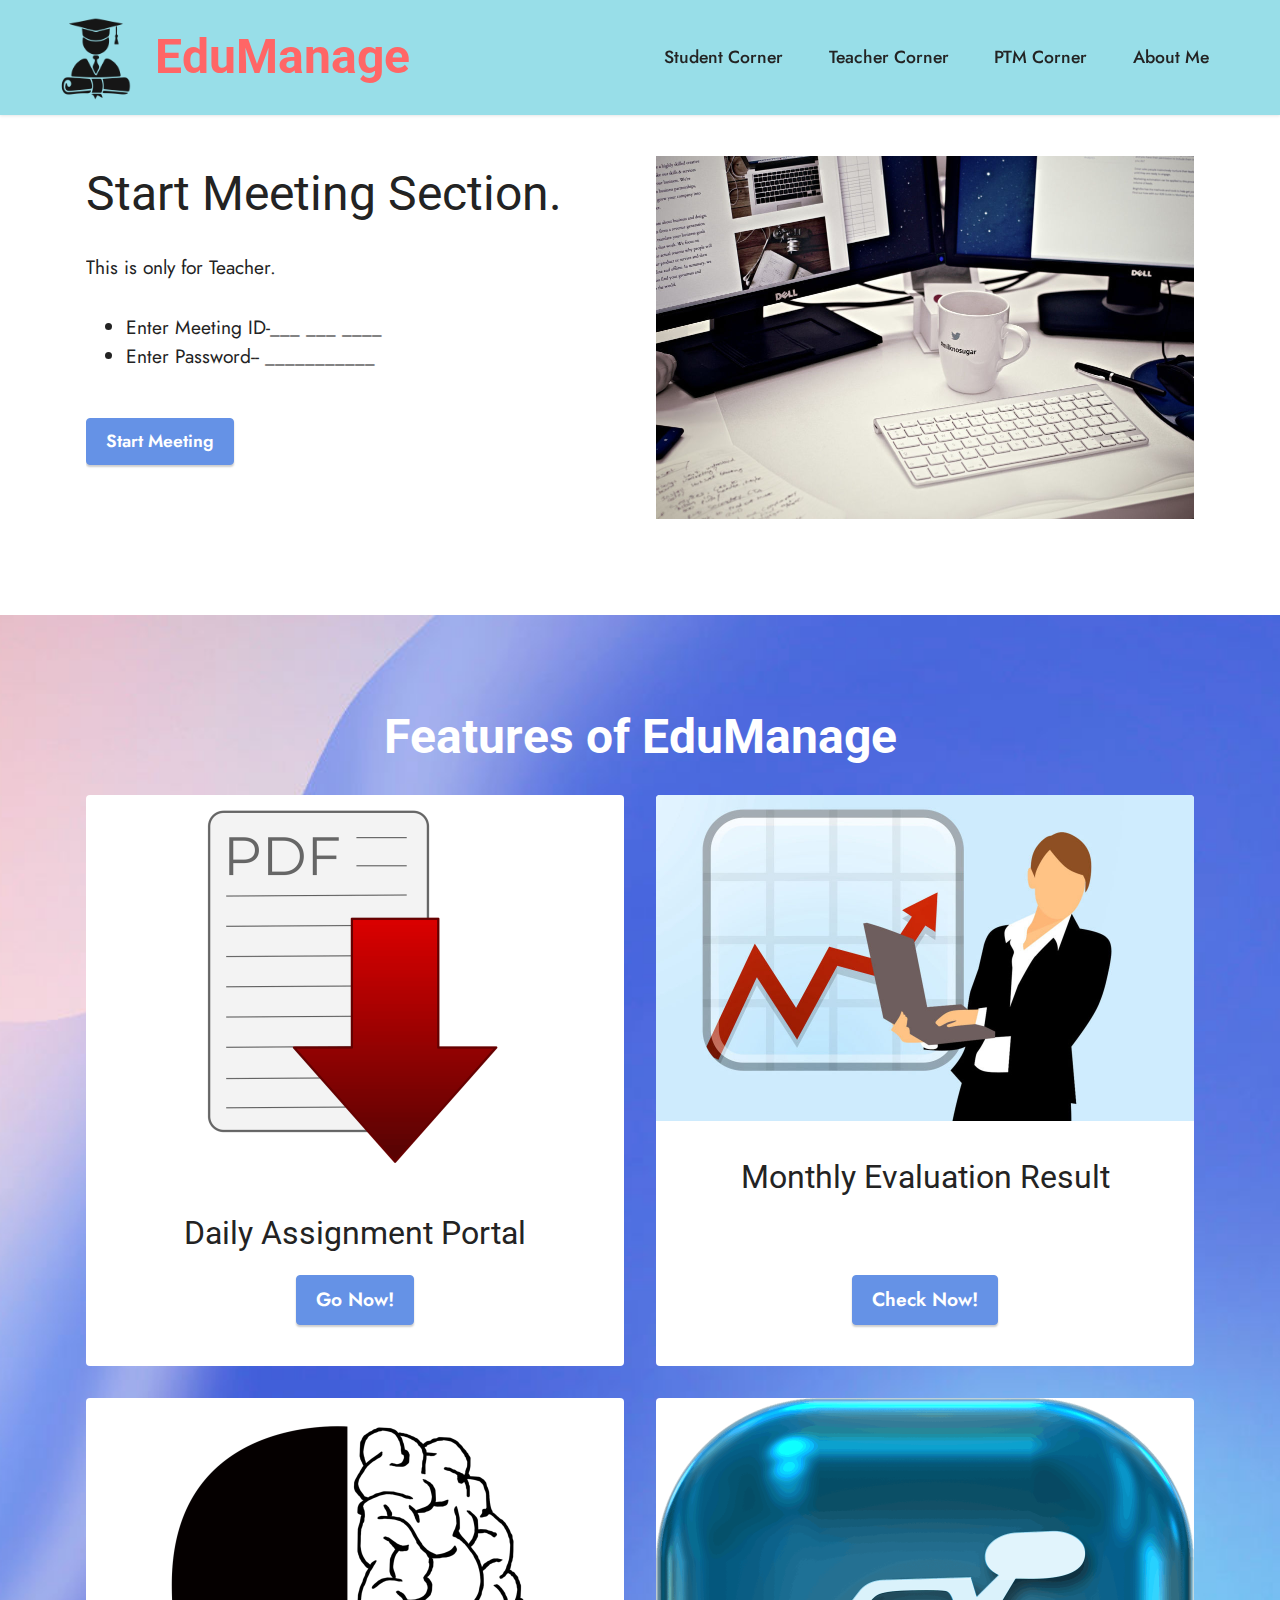
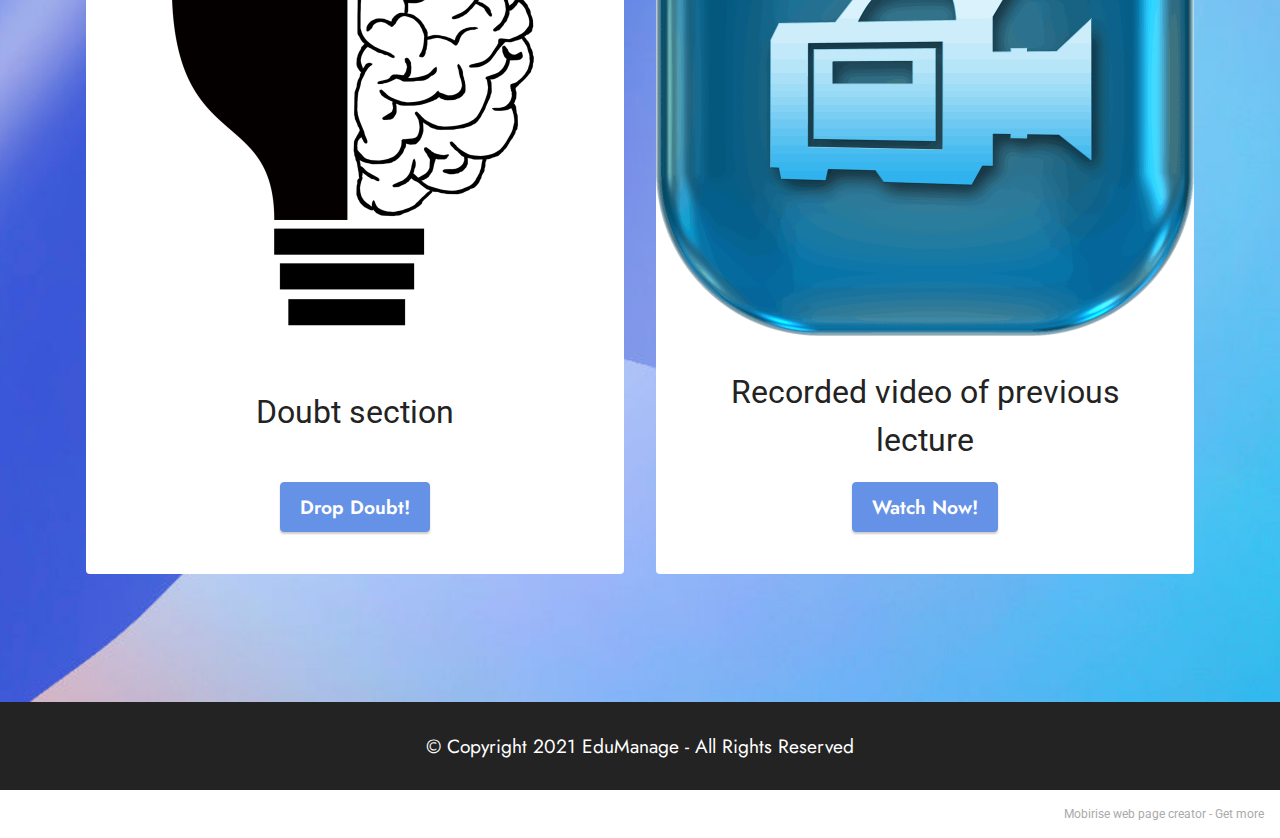
<file: teacher.html>
<!DOCTYPE html>
<html  >
<head>
  <!-- Site made with Mobirise Website Builder v5.3.0, https://mobirise.com -->
  <meta charset="UTF-8">
  <meta http-equiv="X-UA-Compatible" content="IE=edge">
  <meta name="generator" content="Mobirise v5.3.0, mobirise.com">
  <meta name="viewport" content="width=device-width, initial-scale=1, minimum-scale=1">
  <link rel="shortcut icon" href="assets/images/mbr-1.png" type="image/x-icon">
  <meta name="description" content="">
  
  
  <title>Teachers Corner</title>
  <link rel="stylesheet" href="assets/web/assets/mobirise-icons2/mobirise2.css">
  <link rel="stylesheet" href="assets/tether/tether.min.css">
  <link rel="stylesheet" href="assets/bootstrap/css/bootstrap.min.css">
  <link rel="stylesheet" href="assets/bootstrap/css/bootstrap-grid.min.css">
  <link rel="stylesheet" href="assets/bootstrap/css/bootstrap-reboot.min.css">
  <link rel="stylesheet" href="assets/dropdown/css/style.css">
  <link rel="stylesheet" href="assets/socicon/css/styles.css">
  <link rel="stylesheet" href="assets/theme/css/style.css">
  <link rel="preload" as="style" href="assets/mobirise/css/mbr-additional.css"><link rel="stylesheet" href="assets/mobirise/css/mbr-additional.css" type="text/css">
  
  
  
  
</head>
<body>
  
  <section class="menu menu2 cid-swg6IWlRBb" once="menu" id="menu2-9">
    
    <nav class="navbar navbar-dropdown navbar-fixed-top navbar-expand-lg">
        <div class="container-fluid">
            <div class="navbar-brand">
                <span class="navbar-logo">
                    
                        <img src="assets/images/mbr-1.png" alt="Mobirise" style="height: 5.9rem;">
                    
                </span>
                <span class="navbar-caption-wrap"><a class="navbar-caption text-secondary text-primary display-2" href="index.html">EduManage<br></a></span>
            </div>
            <button class="navbar-toggler" type="button" data-toggle="collapse" data-target="#navbarSupportedContent" aria-controls="navbarNavAltMarkup" aria-expanded="false" aria-label="Toggle navigation">
                <div class="hamburger">
                    <span></span>
                    <span></span>
                    <span></span>
                    <span></span>
                </div>
            </button>
            <div class="collapse navbar-collapse" id="navbarSupportedContent">
                <ul class="navbar-nav nav-dropdown nav-right" data-app-modern-menu="true"><li class="nav-item"><a class="nav-link link text-black text-primary display-4" href="student.html">
                            Student Corner</a></li>
                    <li class="nav-item"><a class="nav-link link text-black text-primary display-4" href="teacher.html">Teacher Corner</a></li>
                    <li class="nav-item"><a class="nav-link link text-black text-primary display-4" href="ptm.html">PTM Corner</a>
                    </li><li class="nav-item"><a class="nav-link link text-black text-primary display-4" href="https://www.youtube.com/channel/UCrxZw_Uwq7NvaStg_VXj1CQ" target="_blank">About Me</a></li></ul>
                
                
            </div>
        </div>
    </nav>
</section>

<section class="features11 cid-swgTW4hKDj" id="features12-o">

    
    
    <div class="container">
        <div class="row align-items-center">
            <div class="col-12 col-lg">
                <div class="card-wrapper">
                    <div class="card-box">
                        <h4 class="card-title mbr-fonts-style mb-4 display-2">Start Meeting Section.</h4>
                        <p class="mbr-text mbr-fonts-style mb-4 display-7">This is only for Teacher.</p>
                        <div class="mbr-text mbr-fonts-style counter-container display-7">
                            <ul>
                                <li>Enter Meeting ID-___ ___ ____</li><li>Enter Password-- ___________</li>
                            </ul>
                        </div>
                        <div class="mbr-section-btn mb-4"><a class="btn btn-primary display-4" href="https://mobiri.se">Start Meeting</a></div>
                    </div>
                </div>
            </div>
            <div class="col-12 col-lg-6 md-pb">
                <div class="image-wrapper">
                    <img src="assets/images/mbr-1076x725.jpg" alt="Mobirise">
                </div>
            </div>
        </div>
    </div>
</section>

<section class="gallery2 cid-swgQy1itCs" id="gallery2-l">
    
    
    <div class="container">
        <div class="mbr-section-head">
            <h4 class="mbr-section-title mbr-fonts-style align-center mb-0 display-2"><strong>Features of EduManage</strong></h4>
            
        </div>
        <div class="row mt-4">
            <div class="item features-image сol-12 col-md-6 col-lg-6">
                <div class="item-wrapper">
                    <div class="item-img">
                        <img src="assets/images/mbr-1076x764.png" alt="">
                    </div>
                    <div class="item-content">
                        <h5 class="item-title mbr-fonts-style display-5">Daily Assignment Portal</h5>
                        
                        
                    </div>
                    <div class="mbr-section-btn item-footer mt-2"><a href="teacher.html#gallery2-l" class="btn btn-primary item-btn display-7" target="_blank">Go Now!</a></div>
                </div>
            </div>
            <div class="item features-image сol-12 col-md-6 col-lg-6">
                <div class="item-wrapper">
                    <div class="item-img">
                        <img src="assets/images/mbr-1076x652.jpg" alt="">
                    </div>
                    <div class="item-content">
                        <h5 class="item-title mbr-fonts-style display-5">Monthly Evaluation Result</h5>
                        
                        
                    </div>
                    <div class="mbr-section-btn item-footer mt-2"><a href="" class="btn btn-primary item-btn display-7" target="_blank">Check Now!</a></div>
                </div>
            </div>
            <div class="item features-image сol-12 col-md-6 col-lg-6">
                <div class="item-wrapper">
                    <div class="item-img">
                        <img src="assets/images/mbr-1076x1116.png" alt="">
                    </div>
                    <div class="item-content">
                        <h5 class="item-title mbr-fonts-style display-5">Doubt section</h5>
                        
                        
                    </div>
                    <div class="mbr-section-btn item-footer mt-2"><a href="" class="btn btn-primary item-btn display-7" target="_blank">Drop Doubt!</a></div>
                </div>
            </div>
            <div class="item features-image сol-12 col-md-6 col-lg-6">
                <div class="item-wrapper">
                    <div class="item-img">
                        <img src="assets/images/mbr-1076x1076.png" alt="" title="">
                    </div>
                    <div class="item-content">
                        <h5 class="item-title mbr-fonts-style display-5">Recorded video of previous lecture</h5>
                        
                        
                    </div>
                    <div class="mbr-section-btn item-footer mt-2"><a href="" class="btn btn-primary item-btn display-7" target="_blank">Watch Now!</a></div>
                </div>
            </div>
        </div>
    </div>
</section>

<section class="footer7 cid-swgeuwQNug" once="footers" id="footer7-a">

    

    

    <div class="container">
        <div class="media-container-row align-center mbr-white">
            <div class="col-12">
                <p class="mbr-text mb-0 mbr-fonts-style display-7">
                    © Copyright 2021 EduManage - All Rights Reserved
                </p>
            </div>
        </div>
    </div>
</section><section style="background-color: #fff; font-family: -apple-system, BlinkMacSystemFont, 'Segoe UI', 'Roboto', 'Helvetica Neue', Arial, sans-serif; color:#aaa; font-size:12px; padding: 0; align-items: center; display: flex;"><a href="https://mobirise.site/j" style="flex: 1 1; height: 3rem; padding-left: 1rem;"></a><p style="flex: 0 0 auto; margin:0; padding-right:1rem;">Mobirise web page creator - <a href="https://mobirise.site/p" style="color:#aaa;">Get more</a></p></section><script src="assets/web/assets/jquery/jquery.min.js"></script>  <script src="assets/popper/popper.min.js"></script>  <script src="assets/tether/tether.min.js"></script>  <script src="assets/bootstrap/js/bootstrap.min.js"></script>  <script src="assets/smoothscroll/smooth-scroll.js"></script>  <script src="assets/dropdown/js/nav-dropdown.js"></script>  <script src="assets/dropdown/js/navbar-dropdown.js"></script>  <script src="assets/touchswipe/jquery.touch-swipe.min.js"></script>  <script src="assets/theme/js/script.js"></script>  
  
  
</body>
</html>
</file>
<file: assets/web/assets/mobirise-icons2/mobirise2.css>
@font-face {
  font-family: 'Moririse2';
  font-display: swap;
  src:  url('mobirise2.eot?f2bix4');
  src:  url('mobirise2.eot?f2bix4#iefix') format('embedded-opentype'),
    url('mobirise2.ttf?f2bix4') format('truetype'),
    url('mobirise2.woff?f2bix4') format('woff'),
    url('mobirise2.svg?f2bix4#mobirise2') format('svg');
  font-weight: normal;
  font-style: normal;
}

[class^="mobi-"], [class*=" mobi-"] {
  /* use !important to prevent issues with browser extensions that change fonts */
  font-family: 'Moririse2' !important;
  speak: none;
  font-style: normal;
  font-weight: normal;
  font-variant: normal;
  text-transform: none;
  line-height: 1;

  /* Better Font Rendering =========== */
  -webkit-font-smoothing: antialiased;
  -moz-osx-font-smoothing: grayscale;
}

.mobi-mbri-add-submenu:before {
  content: "\e900";
}
.mobi-mbri-alert:before {
  content: "\e901";
}
.mobi-mbri-align-center:before {
  content: "\e902";
}
.mobi-mbri-align-justify:before {
  content: "\e903";
}
.mobi-mbri-align-left:before {
  content: "\e904";
}
.mobi-mbri-align-right:before {
  content: "\e905";
}
.mobi-mbri-android:before {
  content: "\e906";
}
.mobi-mbri-apple:before {
  content: "\e907";
}
.mobi-mbri-arrow-down:before {
  content: "\e908";
}
.mobi-mbri-arrow-next:before {
  content: "\e909";
}
.mobi-mbri-arrow-prev:before {
  content: "\e90a";
}
.mobi-mbri-arrow-up:before {
  content: "\e90b";
}
.mobi-mbri-bold:before {
  content: "\e90c";
}
.mobi-mbri-bookmark:before {
  content: "\e90d";
}
.mobi-mbri-bootstrap:before {
  content: "\e90e";
}
.mobi-mbri-briefcase:before {
  content: "\e90f";
}
.mobi-mbri-browse:before {
  content: "\e910";
}
.mobi-mbri-bulleted-list:before {
  content: "\e911";
}
.mobi-mbri-calendar:before {
  content: "\e912";
}
.mobi-mbri-camera:before {
  content: "\e913";
}
.mobi-mbri-cart-add:before {
  content: "\e914";
}
.mobi-mbri-cart-full:before {
  content: "\e915";
}
.mobi-mbri-cash:before {
  content: "\e916";
}
.mobi-mbri-change-style:before {
  content: "\e917";
}
.mobi-mbri-chat:before {
  content: "\e918";
}
.mobi-mbri-clock:before {
  content: "\e919";
}
.mobi-mbri-close:before {
  content: "\e91a";
}
.mobi-mbri-cloud:before {
  content: "\e91b";
}
.mobi-mbri-code:before {
  content: "\e91c";
}
.mobi-mbri-contact-form:before {
  content: "\e91d";
}
.mobi-mbri-credit-card:before {
  content: "\e91e";
}
.mobi-mbri-cursor-click:before {
  content: "\e91f";
}
.mobi-mbri-cust-feedback:before {
  content: "\e920";
}
.mobi-mbri-database:before {
  content: "\e921";
}
.mobi-mbri-delivery:before {
  content: "\e922";
}
.mobi-mbri-desktop:before {
  content: "\e923";
}
.mobi-mbri-devices:before {
  content: "\e924";
}
.mobi-mbri-down:before {
  content: "\e925";
}
.mobi-mbri-download-2:before {
  content: "\e926";
}
.mobi-mbri-download:before {
  content: "\e927";
}
.mobi-mbri-drag-n-drop-2:before {
  content: "\e928";
}
.mobi-mbri-drag-n-drop:before {
  content: "\e929";
}
.mobi-mbri-edit-2:before {
  content: "\e92a";
}
.mobi-mbri-edit:before {
  content: "\e92b";
}
.mobi-mbri-error:before {
  content: "\e92c";
}
.mobi-mbri-extension:before {
  content: "\e92d";
}
.mobi-mbri-features:before {
  content: "\e92e";
}
.mobi-mbri-file:before {
  content: "\e92f";
}
.mobi-mbri-flag:before {
  content: "\e930";
}
.mobi-mbri-folder:before {
  content: "\e931";
}
.mobi-mbri-gift:before {
  content: "\e932";
}
.mobi-mbri-github:before {
  content: "\e933";
}
.mobi-mbri-globe-2:before {
  content: "\e934";
}
.mobi-mbri-globe:before {
  content: "\e935";
}
.mobi-mbri-growing-chart:before {
  content: "\e936";
}
.mobi-mbri-hearth:before {
  content: "\e937";
}
.mobi-mbri-help:before {
  content: "\e938";
}
.mobi-mbri-home:before {
  content: "\e939";
}
.mobi-mbri-hot-cup:before {
  content: "\e93a";
}
.mobi-mbri-idea:before {
  content: "\e93b";
}
.mobi-mbri-image-gallery:before {
  content: "\e93c";
}
.mobi-mbri-image-slider:before {
  content: "\e93d";
}
.mobi-mbri-info:before {
  content: "\e93e";
}
.mobi-mbri-italic:before {
  content: "\e93f";
}
.mobi-mbri-key:before {
  content: "\e940";
}
.mobi-mbri-laptop:before {
  content: "\e941";
}
.mobi-mbri-layers:before {
  content: "\e942";
}
.mobi-mbri-left-right:before {
  content: "\e943";
}
.mobi-mbri-left:before {
  content: "\e944";
}
.mobi-mbri-letter:before {
  content: "\e945";
}
.mobi-mbri-like:before {
  content: "\e946";
}
.mobi-mbri-link:before {
  content: "\e947";
}
.mobi-mbri-lock:before {
  content: "\e948";
}
.mobi-mbri-login:before {
  content: "\e949";
}
.mobi-mbri-logout:before {
  content: "\e94a";
}
.mobi-mbri-magic-stick:before {
  content: "\e94b";
}
.mobi-mbri-map-pin:before {
  content: "\e94c";
}
.mobi-mbri-menu:before {
  content: "\e94d";
}
.mobi-mbri-mobile-2:before {
  content: "\e94e";
}
.mobi-mbri-mobile-horizontal:before {
  content: "\e94f";
}
.mobi-mbri-mobile:before {
  content: "\e950";
}
.mobi-mbri-mobirise:before {
  content: "\e951";
}
.mobi-mbri-more-horizontal:before {
  content: "\e952";
}
.mobi-mbri-more-vertical:before {
  content: "\e953";
}
.mobi-mbri-music:before {
  content: "\e954";
}
.mobi-mbri-new-file:before {
  content: "\e955";
}
.mobi-mbri-numbered-list:before {
  content: "\e956";
}
.mobi-mbri-opened-folder:before {
  content: "\e957";
}
.mobi-mbri-pages:before {
  content: "\e958";
}
.mobi-mbri-paper-plane:before {
  content: "\e959";
}
.mobi-mbri-paperclip:before {
  content: "\e95a";
}
.mobi-mbri-phone:before {
  content: "\e95b";
}
.mobi-mbri-photo:before {
  content: "\e95c";
}
.mobi-mbri-photos:before {
  content: "\e95d";
}
.mobi-mbri-pin:before {
  content: "\e95e";
}
.mobi-mbri-play:before {
  content: "\e95f";
}
.mobi-mbri-plus:before {
  content: "\e960";
}
.mobi-mbri-preview:before {
  content: "\e961";
}
.mobi-mbri-print:before {
  content: "\e962";
}
.mobi-mbri-protect:before {
  content: "\e963";
}
.mobi-mbri-question:before {
  content: "\e964";
}
.mobi-mbri-quote-left:before {
  content: "\e965";
}
.mobi-mbri-quote-right:before {
  content: "\e966";
}
.mobi-mbri-redo:before {
  content: "\e967";
}
.mobi-mbri-refresh:before {
  content: "\e968";
}
.mobi-mbri-responsive-2:before {
  content: "\e969";
}
.mobi-mbri-responsive:before {
  content: "\e96a";
}
.mobi-mbri-right:before {
  content: "\e96b";
}
.mobi-mbri-rocket:before {
  content: "\e96c";
}
.mobi-mbri-sad-face:before {
  content: "\e96d";
}
.mobi-mbri-sale:before {
  content: "\e96e";
}
.mobi-mbri-save:before {
  content: "\e96f";
}
.mobi-mbri-search:before {
  content: "\e970";
}
.mobi-mbri-setting-2:before {
  content: "\e971";
}
.mobi-mbri-setting-3:before {
  content: "\e972";
}
.mobi-mbri-setting:before {
  content: "\e973";
}
.mobi-mbri-share:before {
  content: "\e974";
}
.mobi-mbri-shopping-bag:before {
  content: "\e975";
}
.mobi-mbri-shopping-basket:before {
  content: "\e976";
}
.mobi-mbri-shopping-cart:before {
  content: "\e977";
}
.mobi-mbri-sites:before {
  content: "\e978";
}
.mobi-mbri-smile-face:before {
  content: "\e979";
}
.mobi-mbri-speed:before {
  content: "\e97a";
}
.mobi-mbri-star:before {
  content: "\e97b";
}
.mobi-mbri-success:before {
  content: "\e97c";
}
.mobi-mbri-sun:before {
  content: "\e97d";
}
.mobi-mbri-sun2:before {
  content: "\e97e";
}
.mobi-mbri-tablet-vertical:before {
  content: "\e97f";
}
.mobi-mbri-tablet:before {
  content: "\e980";
}
.mobi-mbri-target:before {
  content: "\e981";
}
.mobi-mbri-timer:before {
  content: "\e982";
}
.mobi-mbri-to-ftp:before {
  content: "\e983";
}
.mobi-mbri-to-local-drive:before {
  content: "\e984";
}
.mobi-mbri-touch-swipe:before {
  content: "\e985";
}
.mobi-mbri-touch:before {
  content: "\e986";
}
.mobi-mbri-trash:before {
  content: "\e987";
}
.mobi-mbri-underline:before {
  content: "\e988";
}
.mobi-mbri-undo:before {
  content: "\e989";
}
.mobi-mbri-unlink:before {
  content: "\e98a";
}
.mobi-mbri-unlock:before {
  content: "\e98b";
}
.mobi-mbri-up-down:before {
  content: "\e98c";
}
.mobi-mbri-up:before {
  content: "\e98d";
}
.mobi-mbri-update:before {
  content: "\e98e";
}
.mobi-mbri-upload-2:before {
  content: "\e98f";
}
.mobi-mbri-upload:before {
  content: "\e990";
}
.mobi-mbri-user-2:before {
  content: "\e991";
}
.mobi-mbri-user:before {
  content: "\e992";
}
.mobi-mbri-users:before {
  content: "\e993";
}
.mobi-mbri-video-play:before {
  content: "\e994";
}
.mobi-mbri-video:before {
  content: "\e995";
}
.mobi-mbri-watch:before {
  content: "\e996";
}
.mobi-mbri-website-theme-2:before {
  content: "\e997";
}
.mobi-mbri-website-theme:before {
  content: "\e998";
}
.mobi-mbri-wifi:before {
  content: "\e999";
}
.mobi-mbri-windows:before {
  content: "\e99a";
}
.mobi-mbri-zoom-in:before {
  content: "\e99b";
}
.mobi-mbri-zoom-out:before {
  content: "\e99c";
}
</file>
<file: assets/dropdown/css/style.css>
.navbar-dropdown {
  left: 0;
  padding: 0;
  position: absolute;
  right: 0;
  top: 0;
  transition: all 0.45s ease;
  z-index: 1030;
  background: #282828; }
  .navbar-dropdown .navbar-logo {
    margin-right: 0.8rem;
    transition: margin 0.3s ease-in-out;
    vertical-align: middle; }
    .navbar-dropdown .navbar-logo img {
      height: 3.125rem;
      transition: all 0.3s ease-in-out; }
    .navbar-dropdown .navbar-logo.mbr-iconfont {
      font-size: 3.125rem;
      line-height: 3.125rem; }
  .navbar-dropdown .navbar-caption {
    font-weight: 700;
    white-space: normal;
    vertical-align: -4px;
    line-height: 3.125rem !important; }
    .navbar-dropdown .navbar-caption, .navbar-dropdown .navbar-caption:hover {
      color: inherit;
      text-decoration: none; }
  .navbar-dropdown .mbr-iconfont + .navbar-caption {
    vertical-align: -1px; }
  .navbar-dropdown.navbar-fixed-top {
    position: fixed; }
  .navbar-dropdown .navbar-brand span {
    vertical-align: -4px; }
  .navbar-dropdown.bg-color.transparent {
    background: none; }
  .navbar-dropdown.navbar-short .navbar-brand {
    padding: 0.625rem 0; }
    .navbar-dropdown.navbar-short .navbar-brand span {
      vertical-align: -1px; }
  .navbar-dropdown.navbar-short .navbar-caption {
    line-height: 2.375rem !important;
    vertical-align: -2px; }
  .navbar-dropdown.navbar-short .navbar-logo {
    margin-right: 0.5rem; }
    .navbar-dropdown.navbar-short .navbar-logo img {
      height: 2.375rem; }
    .navbar-dropdown.navbar-short .navbar-logo.mbr-iconfont {
      font-size: 2.375rem;
      line-height: 2.375rem; }
  .navbar-dropdown.navbar-short .mbr-table-cell {
    height: 3.625rem; }
  .navbar-dropdown .navbar-close {
    left: 0.6875rem;
    position: fixed;
    top: 0.75rem;
    z-index: 1000; }
  .navbar-dropdown .hamburger-icon {
    content: "";
    display: inline-block;
    vertical-align: middle;
    width: 16px;
    -webkit-box-shadow: 0 -6px 0 1px #282828,0 0 0 1px #282828,0 6px 0 1px #282828;
    -moz-box-shadow: 0 -6px 0 1px #282828,0 0 0 1px #282828,0 6px 0 1px #282828;
    box-shadow: 0 -6px 0 1px #282828,0 0 0 1px #282828,0 6px 0 1px #282828; }

.dropdown-menu .dropdown-toggle[data-toggle="dropdown-submenu"]::after {
  border-bottom: 0.35em solid transparent;
  border-left: 0.35em solid;
  border-right: 0;
  border-top: 0.35em solid transparent;
  margin-left: 0.3rem; }

.dropdown-menu .dropdown-item:focus {
  outline: 0; }

.nav-dropdown {
  font-size: 0.75rem;
  font-weight: 500;
  height: auto !important; }
  .nav-dropdown .nav-btn {
    padding-left: 1rem; }
  .nav-dropdown .link {
    margin: .667em 1.667em;
    font-weight: 500;
    padding: 0;
    transition: color .2s ease-in-out; }
    .nav-dropdown .link.dropdown-toggle {
      margin-right: 2.583em; }
      .nav-dropdown .link.dropdown-toggle::after {
        margin-left: .25rem;
        border-top: 0.35em solid;
        border-right: 0.35em solid transparent;
        border-left: 0.35em solid transparent;
        border-bottom: 0; }
      .nav-dropdown .link.dropdown-toggle[aria-expanded="true"] {
        margin: 0;
        padding: 0.667em 3.263em  0.667em 1.667em; }
  .nav-dropdown .link::after,
  .nav-dropdown .dropdown-item::after {
    color: inherit; }
  .nav-dropdown .btn {
    font-size: 0.75rem;
    font-weight: 700;
    letter-spacing: 0;
    margin-bottom: 0;
    padding-left: 1.25rem;
    padding-right: 1.25rem; }
  .nav-dropdown .dropdown-menu {
    border-radius: 0;
    border: 0;
    left: 0;
    margin: 0;
    padding-bottom: 1.25rem;
    padding-top: 1.25rem;
    position: relative; }
  .nav-dropdown .dropdown-submenu {
    margin-left: 0.125rem;
    top: 0; }
  .nav-dropdown .dropdown-item {
    font-weight: 500;
    line-height: 2;
    padding: 0.3846em 4.615em 0.3846em 1.5385em;
    position: relative;
    transition: color .2s ease-in-out, background-color .2s ease-in-out; }
    .nav-dropdown .dropdown-item::after {
      margin-top: -0.3077em;
      position: absolute;
      right: 1.1538em;
      top: 50%; }
    .nav-dropdown .dropdown-item:focus, .nav-dropdown .dropdown-item:hover {
      background: none; }

@media (max-width: 767px) {
  .nav-dropdown.navbar-toggleable-sm {
    bottom: 0;
    display: none;
    left: 0;
    overflow-x: hidden;
    position: fixed;
    top: 0;
    transform: translateX(-100%);
    -ms-transform: translateX(-100%);
    -webkit-transform: translateX(-100%);
    width: 18.75rem;
    z-index: 999; } }
.nav-dropdown.navbar-toggleable-xl {
  bottom: 0;
  display: none;
  left: 0;
  overflow-x: hidden;
  position: fixed;
  top: 0;
  transform: translateX(-100%);
  -ms-transform: translateX(-100%);
  -webkit-transform: translateX(-100%);
  width: 18.75rem;
  z-index: 999; }

.nav-dropdown-sm {
  display: block !important;
  overflow-x: hidden;
  overflow: auto;
  padding-top: 3.875rem; }
  .nav-dropdown-sm::after {
    content: "";
    display: block;
    height: 3rem;
    width: 100%; }
  .nav-dropdown-sm.collapse.in ~ .navbar-close {
    display: block !important; }
  .nav-dropdown-sm.collapsing, .nav-dropdown-sm.collapse.in {
    transform: translateX(0);
    -ms-transform: translateX(0);
    -webkit-transform: translateX(0);
    transition: all 0.25s ease-out;
    -webkit-transition: all 0.25s ease-out;
    background: #282828; }
  .nav-dropdown-sm.collapsing[aria-expanded="false"] {
    transform: translateX(-100%);
    -ms-transform: translateX(-100%);
    -webkit-transform: translateX(-100%); }
  .nav-dropdown-sm .nav-item {
    display: block;
    margin-left: 0 !important;
    padding-left: 0; }
  .nav-dropdown-sm .link,
  .nav-dropdown-sm .dropdown-item {
    border-top: 1px dotted rgba(255, 255, 255, 0.1);
    font-size: 0.8125rem;
    line-height: 1.6;
    margin: 0 !important;
    padding: 0.875rem 2.4rem 0.875rem 1.5625rem !important;
    position: relative;
    white-space: normal; }
    .nav-dropdown-sm .link:focus, .nav-dropdown-sm .link:hover,
    .nav-dropdown-sm .dropdown-item:focus,
    .nav-dropdown-sm .dropdown-item:hover {
      background: rgba(0, 0, 0, 0.2) !important;
      color: #c0a375; }
  .nav-dropdown-sm .nav-btn {
    position: relative;
    padding: 1.5625rem 1.5625rem 0 1.5625rem; }
    .nav-dropdown-sm .nav-btn::before {
      border-top: 1px dotted rgba(255, 255, 255, 0.1);
      content: "";
      left: 0;
      position: absolute;
      top: 0;
      width: 100%; }
    .nav-dropdown-sm .nav-btn + .nav-btn {
      padding-top: 0.625rem; }
      .nav-dropdown-sm .nav-btn + .nav-btn::before {
        display: none; }
  .nav-dropdown-sm .btn {
    padding: 0.625rem 0; }
  .nav-dropdown-sm .dropdown-toggle[data-toggle="dropdown-submenu"]::after {
    margin-left: .25rem;
    border-top: 0.35em solid;
    border-right: 0.35em solid transparent;
    border-left: 0.35em solid transparent;
    border-bottom: 0; }
  .nav-dropdown-sm .dropdown-toggle[data-toggle="dropdown-submenu"][aria-expanded="true"]::after {
    border-top: 0;
    border-right: 0.35em solid transparent;
    border-left: 0.35em solid transparent;
    border-bottom: 0.35em solid; }
  .nav-dropdown-sm .dropdown-menu {
    margin: 0;
    padding: 0;
    position: relative;
    top: 0;
    left: 0;
    width: 100%;
    border: 0;
    float: none;
    border-radius: 0;
    background: none; }
  .nav-dropdown-sm .dropdown-submenu {
    left: 100%;
    margin-left: 0.125rem;
    margin-top: -1.25rem;
    top: 0; }

.navbar-toggleable-sm .nav-dropdown .dropdown-menu {
  position: absolute; }

.navbar-toggleable-sm .nav-dropdown .dropdown-submenu {
  left: 100%;
  margin-left: 0.125rem;
  margin-top: -1.25rem;
  top: 0; }

.navbar-toggleable-sm.opened .nav-dropdown .dropdown-menu {
  position: relative; }

.navbar-toggleable-sm.opened .nav-dropdown .dropdown-submenu {
  left: 0;
  margin-left: 00rem;
  margin-top: 0rem;
  top: 0; }

.is-builder .nav-dropdown.collapsing {
  transition: none !important; }

/*# sourceMappingURL=style.css.map */
</file>
<file: assets/socicon/css/styles.css>
@charset "UTF-8";

@font-face {
  font-family: 'Socicon';
  src:  url('../fonts/socicon.eot');
  src:  url('../fonts/socicon.eot?#iefix') format('embedded-opentype'),
    url('../fonts/socicon.woff2') format('woff2'),
    url('../fonts/socicon.ttf') format('truetype'),
    url('../fonts/socicon.woff') format('woff'),
    url('../fonts/socicon.svg#socicon') format('svg');
  font-weight: normal;
  font-style: normal;
  font-display: swap;
}

[data-icon]:before {
  font-family: "socicon" !important;
  content: attr(data-icon);
  font-style: normal !important;
  font-weight: normal !important;
  font-variant: normal !important;
  text-transform: none !important;
  speak: none;
  line-height: 1;
  -webkit-font-smoothing: antialiased;
  -moz-osx-font-smoothing: grayscale;
}

[class^="socicon-"], [class*=" socicon-"] {
  /* use !important to prevent issues with browser extensions that change fonts */
  font-family: 'Socicon' !important;
  speak: none;
  font-style: normal;
  font-weight: normal;
  font-variant: normal;
  text-transform: none;
  line-height: 1;

  /* Better Font Rendering =========== */
  -webkit-font-smoothing: antialiased;
  -moz-osx-font-smoothing: grayscale;
}

.socicon-eitaa:before {
  content: "\e97c";
}
.socicon-soroush:before {
  content: "\e97d";
}
.socicon-bale:before {
  content: "\e97e";
}
.socicon-zazzle:before {
  content: "\e97b";
}
.socicon-society6:before {
  content: "\e97a";
}
.socicon-redbubble:before {
  content: "\e979";
}
.socicon-avvo:before {
  content: "\e978";
}
.socicon-stitcher:before {
  content: "\e977";
}
.socicon-googlehangouts:before {
  content: "\e974";
}
.socicon-dlive:before {
  content: "\e975";
}
.socicon-vsco:before {
  content: "\e976";
}
.socicon-flipboard:before {
  content: "\e973";
}
.socicon-ubuntu:before {
  content: "\e958";
}
.socicon-artstation:before {
  content: "\e959";
}
.socicon-invision:before {
  content: "\e95a";
}
.socicon-torial:before {
  content: "\e95b";
}
.socicon-collectorz:before {
  content: "\e95c";
}
.socicon-seenthis:before {
  content: "\e95d";
}
.socicon-googleplaymusic:before {
  content: "\e95e";
}
.socicon-debian:before {
  content: "\e95f";
}
.socicon-filmfreeway:before {
  content: "\e960";
}
.socicon-gnome:before {
  content: "\e961";
}
.socicon-itchio:before {
  content: "\e962";
}
.socicon-jamendo:before {
  content: "\e963";
}
.socicon-mix:before {
  content: "\e964";
}
.socicon-sharepoint:before {
  content: "\e965";
}
.socicon-tinder:before {
  content: "\e966";
}
.socicon-windguru:before {
  content: "\e967";
}
.socicon-cdbaby:before {
  content: "\e968";
}
.socicon-elementaryos:before {
  content: "\e969";
}
.socicon-stage32:before {
  content: "\e96a";
}
.socicon-tiktok:before {
  content: "\e96b";
}
.socicon-gitter:before {
  content: "\e96c";
}
.socicon-letterboxd:before {
  content: "\e96d";
}
.socicon-threema:before {
  content: "\e96e";
}
.socicon-splice:before {
  content: "\e96f";
}
.socicon-metapop:before {
  content: "\e970";
}
.socicon-naver:before {
  content: "\e971";
}
.socicon-remote:before {
  content: "\e972";
}
.socicon-internet:before {
  content: "\e957";
}
.socicon-moddb:before {
  content: "\e94b";
}
.socicon-indiedb:before {
  content: "\e94c";
}
.socicon-traxsource:before {
  content: "\e94d";
}
.socicon-gamefor:before {
  content: "\e94e";
}
.socicon-pixiv:before {
  content: "\e94f";
}
.socicon-myanimelist:before {
  content: "\e950";
}
.socicon-blackberry:before {
  content: "\e951";
}
.socicon-wickr:before {
  content: "\e952";
}
.socicon-spip:before {
  content: "\e953";
}
.socicon-napster:before {
  content: "\e954";
}
.socicon-beatport:before {
  content: "\e955";
}
.socicon-hackerone:before {
  content: "\e956";
}
.socicon-hackernews:before {
  content: "\e946";
}
.socicon-smashwords:before {
  content: "\e947";
}
.socicon-kobo:before {
  content: "\e948";
}
.socicon-bookbub:before {
  content: "\e949";
}
.socicon-mailru:before {
  content: "\e94a";
}
.socicon-gitlab:before {
  content: "\e945";
}
.socicon-instructables:before {
  content: "\e944";
}
.socicon-portfolio:before {
  content: "\e943";
}
.socicon-codered:before {
  content: "\e940";
}
.socicon-origin:before {
  content: "\e941";
}
.socicon-nextdoor:before {
  content: "\e942";
}
.socicon-udemy:before {
  content: "\e93f";
}
.socicon-livemaster:before {
  content: "\e93e";
}
.socicon-crunchbase:before {
  content: "\e93b";
}
.socicon-homefy:before {
  content: "\e93c";
}
.socicon-calendly:before {
  content: "\e93d";
}
.socicon-realtor:before {
  content: "\e90f";
}
.socicon-tidal:before {
  content: "\e910";
}
.socicon-qobuz:before {
  content: "\e911";
}
.socicon-natgeo:before {
  content: "\e912";
}
.socicon-mastodon:before {
  content: "\e913";
}
.socicon-unsplash:before {
  content: "\e914";
}
.socicon-homeadvisor:before {
  content: "\e915";
}
.socicon-angieslist:before {
  content: "\e916";
}
.socicon-codepen:before {
  content: "\e917";
}
.socicon-slack:before {
  content: "\e918";
}
.socicon-openaigym:before {
  content: "\e919";
}
.socicon-logmein:before {
  content: "\e91a";
}
.socicon-fiverr:before {
  content: "\e91b";
}
.socicon-gotomeeting:before {
  content: "\e91c";
}
.socicon-aliexpress:before {
  content: "\e91d";
}
.socicon-guru:before {
  content: "\e91e";
}
.socicon-appstore:before {
  content: "\e91f";
}
.socicon-homes:before {
  content: "\e920";
}
.socicon-zoom:before {
  content: "\e921";
}
.socicon-alibaba:before {
  content: "\e922";
}
.socicon-craigslist:before {
  content: "\e923";
}
.socicon-wix:before {
  content: "\e924";
}
.socicon-redfin:before {
  content: "\e925";
}
.socicon-googlecalendar:before {
  content: "\e926";
}
.socicon-shopify:before {
  content: "\e927";
}
.socicon-freelancer:before {
  content: "\e928";
}
.socicon-seedrs:before {
  content: "\e929";
}
.socicon-bing:before {
  content: "\e92a";
}
.socicon-doodle:before {
  content: "\e92b";
}
.socicon-bonanza:before {
  content: "\e92c";
}
.socicon-squarespace:before {
  content: "\e92d";
}
.socicon-toptal:before {
  content: "\e92e";
}
.socicon-gust:before {
  content: "\e92f";
}
.socicon-ask:before {
  content: "\e930";
}
.socicon-trulia:before {
  content: "\e931";
}
.socicon-loomly:before {
  content: "\e932";
}
.socicon-ghost:before {
  content: "\e933";
}
.socicon-upwork:before {
  content: "\e934";
}
.socicon-fundable:before {
  content: "\e935";
}
.socicon-booking:before {
  content: "\e936";
}
.socicon-googlemaps:before {
  content: "\e937";
}
.socicon-zillow:before {
  content: "\e938";
}
.socicon-niconico:before {
  content: "\e939";
}
.socicon-toneden:before {
  content: "\e93a";
}
.socicon-augment:before {
  content: "\e908";
}
.socicon-bitbucket:before {
  content: "\e909";
}
.socicon-fyuse:before {
  content: "\e90a";
}
.socicon-yt-gaming:before {
  content: "\e90b";
}
.socicon-sketchfab:before {
  content: "\e90c";
}
.socicon-mobcrush:before {
  content: "\e90d";
}
.socicon-microsoft:before {
  content: "\e90e";
}
.socicon-pandora:before {
  content: "\e907";
}
.socicon-messenger:before {
  content: "\e906";
}
.socicon-gamewisp:before {
  content: "\e905";
}
.socicon-bloglovin:before {
  content: "\e904";
}
.socicon-tunein:before {
  content: "\e903";
}
.socicon-gamejolt:before {
  content: "\e901";
}
.socicon-trello:before {
  content: "\e902";
}
.socicon-spreadshirt:before {
  content: "\e900";
}
.socicon-500px:before {
  content: "\e000";
}
.socicon-8tracks:before {
  content: "\e001";
}
.socicon-airbnb:before {
  content: "\e002";
}
.socicon-alliance:before {
  content: "\e003";
}
.socicon-amazon:before {
  content: "\e004";
}
.socicon-amplement:before {
  content: "\e005";
}
.socicon-android:before {
  content: "\e006";
}
.socicon-angellist:before {
  content: "\e007";
}
.socicon-apple:before {
  content: "\e008";
}
.socicon-appnet:before {
  content: "\e009";
}
.socicon-baidu:before {
  content: "\e00a";
}
.socicon-bandcamp:before {
  content: "\e00b";
}
.socicon-battlenet:before {
  content: "\e00c";
}
.socicon-mixer:before {
  content: "\e00d";
}
.socicon-bebee:before {
  content: "\e00e";
}
.socicon-bebo:before {
  content: "\e00f";
}
.socicon-behance:before {
  content: "\e010";
}
.socicon-blizzard:before {
  content: "\e011";
}
.socicon-blogger:before {
  content: "\e012";
}
.socicon-buffer:before {
  content: "\e013";
}
.socicon-chrome:before {
  content: "\e014";
}
.socicon-coderwall:before {
  content: "\e015";
}
.socicon-curse:before {
  content: "\e016";
}
.socicon-dailymotion:before {
  content: "\e017";
}
.socicon-deezer:before {
  content: "\e018";
}
.socicon-delicious:before {
  content: "\e019";
}
.socicon-deviantart:before {
  content: "\e01a";
}
.socicon-diablo:before {
  content: "\e01b";
}
.socicon-digg:before {
  content: "\e01c";
}
.socicon-discord:before {
  content: "\e01d";
}
.socicon-disqus:before {
  content: "\e01e";
}
.socicon-douban:before {
  content: "\e01f";
}
.socicon-draugiem:before {
  content: "\e020";
}
.socicon-dribbble:before {
  content: "\e021";
}
.socicon-drupal:before {
  content: "\e022";
}
.socicon-ebay:before {
  content: "\e023";
}
.socicon-ello:before {
  content: "\e024";
}
.socicon-endomodo:before {
  content: "\e025";
}
.socicon-envato:before {
  content: "\e026";
}
.socicon-etsy:before {
  content: "\e027";
}
.socicon-facebook:before {
  content: "\e028";
}
.socicon-feedburner:before {
  content: "\e029";
}
.socicon-filmweb:before {
  content: "\e02a";
}
.socicon-firefox:before {
  content: "\e02b";
}
.socicon-flattr:before {
  content: "\e02c";
}
.socicon-flickr:before {
  content: "\e02d";
}
.socicon-formulr:before {
  content: "\e02e";
}
.socicon-forrst:before {
  content: "\e02f";
}
.socicon-foursquare:before {
  content: "\e030";
}
.socicon-friendfeed:before {
  content: "\e031";
}
.socicon-github:before {
  content: "\e032";
}
.socicon-goodreads:before {
  content: "\e033";
}
.socicon-google:before {
  content: "\e034";
}
.socicon-googlescholar:before {
  content: "\e035";
}
.socicon-googlegroups:before {
  content: "\e036";
}
.socicon-googlephotos:before {
  content: "\e037";
}
.socicon-googleplus:before {
  content: "\e038";
}
.socicon-grooveshark:before {
  content: "\e039";
}
.socicon-hackerrank:before {
  content: "\e03a";
}
.socicon-hearthstone:before {
  content: "\e03b";
}
.socicon-hellocoton:before {
  content: "\e03c";
}
.socicon-heroes:before {
  content: "\e03d";
}
.socicon-smashcast:before {
  content: "\e03e";
}
.socicon-horde:before {
  content: "\e03f";
}
.socicon-houzz:before {
  content: "\e040";
}
.socicon-icq:before {
  content: "\e041";
}
.socicon-identica:before {
  content: "\e042";
}
.socicon-imdb:before {
  content: "\e043";
}
.socicon-instagram:before {
  content: "\e044";
}
.socicon-issuu:before {
  content: "\e045";
}
.socicon-istock:before {
  content: "\e046";
}
.socicon-itunes:before {
  content: "\e047";
}
.socicon-keybase:before {
  content: "\e048";
}
.socicon-lanyrd:before {
  content: "\e049";
}
.socicon-lastfm:before {
  content: "\e04a";
}
.socicon-line:before {
  content: "\e04b";
}
.socicon-linkedin:before {
  content: "\e04c";
}
.socicon-livejournal:before {
  content: "\e04d";
}
.socicon-lyft:before {
  content: "\e04e";
}
.socicon-macos:before {
  content: "\e04f";
}
.socicon-mail:before {
  content: "\e050";
}
.socicon-medium:before {
  content: "\e051";
}
.socicon-meetup:before {
  content: "\e052";
}
.socicon-mixcloud:before {
  content: "\e053";
}
.socicon-modelmayhem:before {
  content: "\e054";
}
.socicon-mumble:before {
  content: "\e055";
}
.socicon-myspace:before {
  content: "\e056";
}
.socicon-newsvine:before {
  content: "\e057";
}
.socicon-nintendo:before {
  content: "\e058";
}
.socicon-npm:before {
  content: "\e059";
}
.socicon-odnoklassniki:before {
  content: "\e05a";
}
.socicon-openid:before {
  content: "\e05b";
}
.socicon-opera:before {
  content: "\e05c";
}
.socicon-outlook:before {
  content: "\e05d";
}
.socicon-overwatch:before {
  content: "\e05e";
}
.socicon-patreon:before {
  content: "\e05f";
}
.socicon-paypal:before {
  content: "\e060";
}
.socicon-periscope:before {
  content: "\e061";
}
.socicon-persona:before {
  content: "\e062";
}
.socicon-pinterest:before {
  content: "\e063";
}
.socicon-play:before {
  content: "\e064";
}
.socicon-player:before {
  content: "\e065";
}
.socicon-playstation:before {
  content: "\e066";
}
.socicon-pocket:before {
  content: "\e067";
}
.socicon-qq:before {
  content: "\e068";
}
.socicon-quora:before {
  content: "\e069";
}
.socicon-raidcall:before {
  content: "\e06a";
}
.socicon-ravelry:before {
  content: "\e06b";
}
.socicon-reddit:before {
  content: "\e06c";
}
.socicon-renren:before {
  content: "\e06d";
}
.socicon-researchgate:before {
  content: "\e06e";
}
.socicon-residentadvisor:before {
  content: "\e06f";
}
.socicon-reverbnation:before {
  content: "\e070";
}
.socicon-rss:before {
  content: "\e071";
}
.socicon-sharethis:before {
  content: "\e072";
}
.socicon-skype:before {
  content: "\e073";
}
.socicon-slideshare:before {
  content: "\e074";
}
.socicon-smugmug:before {
  content: "\e075";
}
.socicon-snapchat:before {
  content: "\e076";
}
.socicon-songkick:before {
  content: "\e077";
}
.socicon-soundcloud:before {
  content: "\e078";
}
.socicon-spotify:before {
  content: "\e079";
}
.socicon-stackexchange:before {
  content: "\e07a";
}
.socicon-stackoverflow:before {
  content: "\e07b";
}
.socicon-starcraft:before {
  content: "\e07c";
}
.socicon-stayfriends:before {
  content: "\e07d";
}
.socicon-steam:before {
  content: "\e07e";
}
.socicon-storehouse:before {
  content: "\e07f";
}
.socicon-strava:before {
  content: "\e080";
}
.socicon-streamjar:before {
  content: "\e081";
}
.socicon-stumbleupon:before {
  content: "\e082";
}
.socicon-swarm:before {
  content: "\e083";
}
.socicon-teamspeak:before {
  content: "\e084";
}
.socicon-teamviewer:before {
  content: "\e085";
}
.socicon-technorati:before {
  content: "\e086";
}
.socicon-telegram:before {
  content: "\e087";
}
.socicon-tripadvisor:before {
  content: "\e088";
}
.socicon-tripit:before {
  content: "\e089";
}
.socicon-triplej:before {
  content: "\e08a";
}
.socicon-tumblr:before {
  content: "\e08b";
}
.socicon-twitch:before {
  content: "\e08c";
}
.socicon-twitter:before {
  content: "\e08d";
}
.socicon-uber:before {
  content: "\e08e";
}
.socicon-ventrilo:before {
  content: "\e08f";
}
.socicon-viadeo:before {
  content: "\e090";
}
.socicon-viber:before {
  content: "\e091";
}
.socicon-viewbug:before {
  content: "\e092";
}
.socicon-vimeo:before {
  content: "\e093";
}
.socicon-vine:before {
  content: "\e094";
}
.socicon-vkontakte:before {
  content: "\e095";
}
.socicon-warcraft:before {
  content: "\e096";
}
.socicon-wechat:before {
  content: "\e097";
}
.socicon-weibo:before {
  content: "\e098";
}
.socicon-whatsapp:before {
  content: "\e099";
}
.socicon-wikipedia:before {
  content: "\e09a";
}
.socicon-windows:before {
  content: "\e09b";
}
.socicon-wordpress:before {
  content: "\e09c";
}
.socicon-wykop:before {
  content: "\e09d";
}
.socicon-xbox:before {
  content: "\e09e";
}
.socicon-xing:before {
  content: "\e09f";
}
.socicon-yahoo:before {
  content: "\e0a0";
}
.socicon-yammer:before {
  content: "\e0a1";
}
.socicon-yandex:before {
  content: "\e0a2";
}
.socicon-yelp:before {
  content: "\e0a3";
}
.socicon-younow:before {
  content: "\e0a4";
}
.socicon-youtube:before {
  content: "\e0a5";
}
.socicon-zapier:before {
  content: "\e0a6";
}
.socicon-zerply:before {
  content: "\e0a7";
}
.socicon-zomato:before {
  content: "\e0a8";
}
.socicon-zynga:before {
  content: "\e0a9";
}
</file>
<file: assets/theme/css/style.css>
@charset "UTF-8";
section {
  background-color: #ffffff;
}

body {
  font-style: normal;
  line-height: 1.5;
  font-weight: 400;
  color: #232323;
  position: relative;
}

section,
.container,
.container-fluid {
  position: relative;
  word-wrap: break-word;
}

a.mbr-iconfont:hover {
  text-decoration: none;
}

.article .lead p,
.article .lead ul,
.article .lead ol,
.article .lead pre,
.article .lead blockquote {
  margin-bottom: 0;
}

a {
  font-style: normal;
  font-weight: 400;
  cursor: pointer;
}
a, a:hover {
  text-decoration: none;
}

.mbr-section-title {
  font-style: normal;
  line-height: 1.3;
}

.mbr-section-subtitle {
  line-height: 1.3;
}

.mbr-text {
  font-style: normal;
  line-height: 1.7;
}

h1,
h2,
h3,
h4,
h5,
h6,
.display-1,
.display-2,
.display-4,
.display-5,
.display-7,
span,
p,
a {
  line-height: 1;
  word-break: break-word;
  word-wrap: break-word;
  font-weight: 400;
}

b,
strong {
  font-weight: bold;
}

input:-webkit-autofill, input:-webkit-autofill:hover, input:-webkit-autofill:focus, input:-webkit-autofill:active {
  transition-delay: 9999s;
  -webkit-transition-property: background-color, color;
  transition-property: background-color, color;
}

textarea[type=hidden] {
  display: none;
}

section {
  background-position: 50% 50%;
  background-repeat: no-repeat;
  background-size: cover;
}
section .mbr-background-video,
section .mbr-background-video-preview {
  position: absolute;
  bottom: 0;
  left: 0;
  right: 0;
  top: 0;
}

.hidden {
  visibility: hidden;
}

.mbr-z-index20 {
  z-index: 20;
}

/*! Base colors */
.mbr-white {
  color: #ffffff;
}

.mbr-black {
  color: #111111;
}

.mbr-bg-white {
  background-color: #ffffff;
}

.mbr-bg-black {
  background-color: #000000;
}

/*! Text-aligns */
.align-left {
  text-align: left;
}

.align-center {
  text-align: center;
}

.align-right {
  text-align: right;
}

/*! Font-weight  */
.mbr-light {
  font-weight: 300;
}

.mbr-regular {
  font-weight: 400;
}

.mbr-semibold {
  font-weight: 500;
}

.mbr-bold {
  font-weight: 700;
}

/*! Media  */
.media-content {
  flex-basis: 100%;
}

.media-container-row {
  display: flex;
  flex-direction: row;
  flex-wrap: wrap;
  justify-content: center;
  align-content: center;
  align-items: start;
}
.media-container-row .media-size-item {
  width: 400px;
}

.media-container-column {
  display: flex;
  flex-direction: column;
  flex-wrap: wrap;
  justify-content: center;
  align-content: center;
  align-items: stretch;
}
.media-container-column > * {
  width: 100%;
}

@media (min-width: 992px) {
  .media-container-row {
    flex-wrap: nowrap;
  }
}
figure {
  margin-bottom: 0;
  overflow: hidden;
}

figure[mbr-media-size] {
  transition: width 0.1s;
}

img,
iframe {
  display: block;
  width: 100%;
}

.card {
  background-color: transparent;
  border: none;
}

.card-box {
  width: 100%;
}

.card-img {
  text-align: center;
  flex-shrink: 0;
  -webkit-flex-shrink: 0;
}

.media {
  max-width: 100%;
  margin: 0 auto;
}

.mbr-figure {
  align-self: center;
}

.media-container > div {
  max-width: 100%;
}

.mbr-figure img,
.card-img img {
  width: 100%;
}

@media (max-width: 991px) {
  .media-size-item {
    width: auto !important;
  }

  .media {
    width: auto;
  }

  .mbr-figure {
    width: 100% !important;
  }
}
/*! Buttons */
.mbr-section-btn {
  margin-left: -0.6rem;
  margin-right: -0.6rem;
  font-size: 0;
}

.btn {
  font-weight: 600;
  border-width: 1px;
  font-style: normal;
  margin: 0.6rem 0.6rem;
  white-space: normal;
  transition: all 0.2s ease-in-out;
  display: inline-flex;
  align-items: center;
  justify-content: center;
  word-break: break-word;
}

.btn-sm {
  font-weight: 600;
  letter-spacing: 0px;
  transition: all 0.3s ease-in-out;
}

.btn-md {
  font-weight: 600;
  letter-spacing: 0px;
  transition: all 0.3s ease-in-out;
}

.btn-lg {
  font-weight: 600;
  letter-spacing: 0px;
  transition: all 0.3s ease-in-out;
}

.btn-form {
  margin: 0;
}
.btn-form:hover {
  cursor: pointer;
}

nav .mbr-section-btn {
  margin-left: 0rem;
  margin-right: 0rem;
}

/*! Btn icon margin */
.btn .mbr-iconfont,
.btn.btn-sm .mbr-iconfont {
  order: 1;
  cursor: pointer;
  margin-left: 0.5rem;
  vertical-align: sub;
}

.btn.btn-md .mbr-iconfont,
.btn.btn-md .mbr-iconfont {
  margin-left: 0.8rem;
}

.mbr-regular {
  font-weight: 400;
}

.mbr-semibold {
  font-weight: 500;
}

.mbr-bold {
  font-weight: 700;
}

[type=submit] {
  -webkit-appearance: none;
}

/*! Full-screen */
.mbr-fullscreen .mbr-overlay {
  min-height: 100vh;
}

.mbr-fullscreen {
  display: flex;
  display: -moz-flex;
  display: -ms-flex;
  display: -o-flex;
  align-items: center;
  min-height: 100vh;
  padding-top: 3rem;
  padding-bottom: 3rem;
}

/*! Map */
.map {
  height: 25rem;
  position: relative;
}
.map iframe {
  width: 100%;
  height: 100%;
}

/*! Scroll to top arrow */
.mbr-arrow-up {
  bottom: 25px;
  right: 90px;
  position: fixed;
  text-align: right;
  z-index: 5000;
  color: #ffffff;
  font-size: 22px;
}

.mbr-arrow-up a {
  background: rgba(0, 0, 0, 0.2);
  border-radius: 50%;
  color: #fff;
  display: inline-block;
  height: 60px;
  width: 60px;
  border: 2px solid #fff;
  outline-style: none !important;
  position: relative;
  text-decoration: none;
  transition: all 0.3s ease-in-out;
  cursor: pointer;
  text-align: center;
}
.mbr-arrow-up a:hover {
  background-color: rgba(0, 0, 0, 0.4);
}
.mbr-arrow-up a i {
  line-height: 60px;
}

.mbr-arrow-up-icon {
  display: block;
  color: #fff;
}

.mbr-arrow-up-icon::before {
  content: "›";
  display: inline-block;
  font-family: serif;
  font-size: 22px;
  line-height: 1;
  font-style: normal;
  position: relative;
  top: 6px;
  left: -4px;
  transform: rotate(-90deg);
}

/*! Arrow Down */
.mbr-arrow {
  position: absolute;
  bottom: 45px;
  left: 50%;
  width: 60px;
  height: 60px;
  cursor: pointer;
  background-color: rgba(80, 80, 80, 0.5);
  border-radius: 50%;
  transform: translateX(-50%);
}
@media (max-width: 767px) {
  .mbr-arrow {
    display: none;
  }
}
.mbr-arrow > a {
  display: inline-block;
  text-decoration: none;
  outline-style: none;
  -webkit-animation: arrowdown 1.7s ease-in-out infinite;
          animation: arrowdown 1.7s ease-in-out infinite;
  color: #ffffff;
}
.mbr-arrow > a > i {
  position: absolute;
  top: -2px;
  left: 15px;
  font-size: 2rem;
}

#scrollToTop a i::before {
  content: "";
  position: absolute;
  display: block;
  border-bottom: 2.5px solid #fff;
  border-left: 2.5px solid #fff;
  width: 27.8%;
  height: 27.8%;
  left: 50%;
  top: 51%;
  transform: translateY(-30%) translateX(-50%) rotate(135deg);
}

@keyframes arrowdown {
  0% {
    transform: translateY(0px);
  }
  50% {
    transform: translateY(-5px);
  }
  100% {
    transform: translateY(0px);
  }
}
@-webkit-keyframes arrowdown {
  0% {
    transform: translateY(0px);
  }
  50% {
    transform: translateY(-5px);
  }
  100% {
    transform: translateY(0px);
  }
}
@media (max-width: 500px) {
  .mbr-arrow-up {
    left: 0;
    right: 0;
    text-align: center;
  }
}
/*Gradients animation*/
@keyframes gradient-animation {
  from {
    background-position: 0% 100%;
    -webkit-animation-timing-function: ease-in-out;
            animation-timing-function: ease-in-out;
  }
  to {
    background-position: 100% 0%;
    -webkit-animation-timing-function: ease-in-out;
            animation-timing-function: ease-in-out;
  }
}
@-webkit-keyframes gradient-animation {
  from {
    background-position: 0% 100%;
    -webkit-animation-timing-function: ease-in-out;
            animation-timing-function: ease-in-out;
  }
  to {
    background-position: 100% 0%;
    -webkit-animation-timing-function: ease-in-out;
            animation-timing-function: ease-in-out;
  }
}
.bg-gradient {
  background-size: 200% 200%;
  animation: gradient-animation 5s infinite alternate;
  -webkit-animation: gradient-animation 5s infinite alternate;
}

.menu .navbar-brand {
  display: -webkit-flex;
}
.menu .navbar-brand span {
  display: flex;
  display: -webkit-flex;
}
.menu .navbar-brand .navbar-caption-wrap {
  display: -webkit-flex;
}
.menu .navbar-brand .navbar-logo img {
  display: -webkit-flex;
  width: auto;
}
@media (min-width: 768px) and (max-width: 991px) {
  .menu .navbar-toggleable-sm .navbar-nav {
    display: -ms-flexbox;
  }
}
@media (max-width: 991px) {
  .menu .navbar-collapse {
    max-height: 93.5vh;
  }
  .menu .navbar-collapse.show {
    overflow: auto;
  }
}
@media (min-width: 992px) {
  .menu .navbar-nav.nav-dropdown {
    display: -webkit-flex;
  }
  .menu .navbar-toggleable-sm .navbar-collapse {
    display: -webkit-flex !important;
  }
  .menu .collapsed .navbar-collapse {
    max-height: 93.5vh;
  }
  .menu .collapsed .navbar-collapse.show {
    overflow: auto;
  }
}
@media (max-width: 767px) {
  .menu .navbar-collapse {
    max-height: 80vh;
  }
}

.nav-link .mbr-iconfont {
  margin-right: 0.5rem;
}

.navbar {
  display: -webkit-flex;
  -webkit-flex-wrap: wrap;
  -webkit-align-items: center;
  -webkit-justify-content: space-between;
}

.navbar-collapse {
  -webkit-flex-basis: 100%;
  -webkit-flex-grow: 1;
  -webkit-align-items: center;
}

.nav-dropdown .link {
  padding: 0.667em 1.667em !important;
  margin: 0 !important;
}

.nav {
  display: -webkit-flex;
  -webkit-flex-wrap: wrap;
}

.row {
  display: -webkit-flex;
  -webkit-flex-wrap: wrap;
}

.justify-content-center {
  -webkit-justify-content: center;
}

.form-inline {
  display: -webkit-flex;
}

.card-wrapper {
  -webkit-flex: 1;
}

.carousel-control {
  z-index: 10;
  display: -webkit-flex;
}

.carousel-controls {
  display: -webkit-flex;
}

.media {
  display: -webkit-flex;
}

.form-group:focus {
  outline: none;
}

.jq-selectbox__select {
  padding: 7px 0;
  position: relative;
}

.jq-selectbox__dropdown {
  overflow: hidden;
  border-radius: 10px;
  position: absolute;
  top: 100%;
  left: 0 !important;
  width: 100% !important;
}

.jq-selectbox__trigger-arrow {
  right: 0;
  transform: translateY(-50%);
}

.jq-selectbox li {
  padding: 1.07em 0.5em;
}

input[type=range] {
  padding-left: 0 !important;
  padding-right: 0 !important;
}

.modal-dialog,
.modal-content {
  height: 100%;
}

.modal-dialog .carousel-inner {
  height: calc(100vh - 1.75rem);
}
@media (max-width: 575px) {
  .modal-dialog .carousel-inner {
    height: calc(100vh - 1rem);
  }
}

.carousel-item {
  text-align: center;
}

.carousel-item img {
  margin: auto;
}

.navbar-toggler {
  align-self: flex-start;
  padding: 0.25rem 0.75rem;
  font-size: 1.25rem;
  line-height: 1;
  background: transparent;
  border: 1px solid transparent;
  border-radius: 0.25rem;
}

.navbar-toggler:focus,
.navbar-toggler:hover {
  text-decoration: none;
}

.navbar-toggler-icon {
  display: inline-block;
  width: 1.5em;
  height: 1.5em;
  vertical-align: middle;
  content: "";
  background: no-repeat center center;
  background-size: 100% 100%;
}

.navbar-toggler-left {
  position: absolute;
  left: 1rem;
}

.navbar-toggler-right {
  position: absolute;
  right: 1rem;
}

.card-img {
  width: auto;
}

.menu .navbar.collapsed:not(.beta-menu) {
  flex-direction: column;
}

.carousel-item.active,
.carousel-item-next,
.carousel-item-prev {
  display: flex;
}

.note-air-layout .dropup .dropdown-menu,
.note-air-layout .navbar-fixed-bottom .dropdown .dropdown-menu {
  bottom: initial !important;
}

html,
body {
  height: auto;
  min-height: 100vh;
}

.dropup .dropdown-toggle::after {
  display: none;
}

.form-asterisk {
  font-family: initial;
  position: absolute;
  top: -2px;
  font-weight: normal;
}

.form-control-label {
  position: relative;
  cursor: pointer;
  margin-bottom: 0.357em;
  padding: 0;
}

.alert {
  color: #ffffff;
  border-radius: 0;
  border: 0;
  font-size: 1.1rem;
  line-height: 1.5;
  margin-bottom: 1.875rem;
  padding: 1.25rem;
  position: relative;
  text-align: center;
}
.alert.alert-form::after {
  background-color: inherit;
  bottom: -7px;
  content: "";
  display: block;
  height: 14px;
  left: 50%;
  margin-left: -7px;
  position: absolute;
  transform: rotate(45deg);
  width: 14px;
}

.form-control {
  background-color: #ffffff;
  background-clip: border-box;
  color: #232323;
  line-height: 1rem !important;
  height: auto;
  padding: 0.6rem 1.2rem;
  transition: border-color 0.25s ease 0s;
  border: 1px solid transparent !important;
  border-radius: 4px;
  box-shadow: rgba(0, 0, 0, 0.07) 0px 1px 1px 0px, rgba(0, 0, 0, 0.07) 0px 1px 3px 0px, rgba(0, 0, 0, 0.03) 0px 0px 0px 1px;
}
.form-active .form-control:invalid {
  border-color: red;
}

form .row {
  margin-left: -0.6rem;
  margin-right: -0.6rem;
}
form .row [class*=col] {
  padding-left: 0.6rem;
  padding-right: 0.6rem;
}

form .mbr-section-btn {
  margin: 0;
  padding-left: 0.6rem;
  padding-right: 0.6rem;
}

form .btn {
  display: flex;
  padding: 0.6rem 1.2rem;
  margin: 0;
}

form .form-check-input {
  margin-top: 0.5;
}

textarea.form-control {
  line-height: 1.5rem !important;
}

.form-group {
  margin-bottom: 1.2rem;
}

.form-control,
form .btn {
  min-height: 48px;
}

.gdpr-block label span.textGDPR input[name=gdpr] {
  top: 7px;
}

.form-control:focus {
  box-shadow: none;
}

:focus {
  outline: none;
}

.mbr-overlay {
  background-color: #000;
  bottom: 0;
  left: 0;
  opacity: 0.5;
  position: absolute;
  right: 0;
  top: 0;
  z-index: 0;
  pointer-events: none;
}

blockquote {
  font-style: italic;
  padding: 3rem;
  font-size: 1.09rem;
  position: relative;
  border-left: 3px solid;
}

ul,
ol,
pre,
blockquote {
  margin-bottom: 2.3125rem;
}

.mt-4 {
  margin-top: 2rem !important;
}

.mb-4 {
  margin-bottom: 2rem !important;
}

@media (min-width: 992px) {
  .container {
    padding-left: 16px;
    padding-right: 16px;
  }

  .row {
    margin-left: -16px;
    margin-right: -16px;
  }
  .row > [class*=col] {
    padding-left: 16px;
    padding-right: 16px;
  }
}
@media (min-width: 768px) {
  .container-fluid {
    padding-left: 32px;
    padding-right: 32px;
  }
}
@media (min-width: 768px) and (max-width: 991px) {
  .mbr-container {
    padding-left: 32px;
    padding-right: 32px;
  }
}
@media (max-width: 767px) {
  .mbr-container {
    padding-left: 16px;
    padding-right: 16px;
  }
}
.card-wrapper,
.item-wrapper {
  overflow: hidden;
}

.app-video-wrapper > img {
  opacity: 1;
}.engine {
	position: absolute;
	text-indent: -2400px;
	text-align: center;
	padding: 0;
	top: 0;
	left: -2400px;
}
</file>
<file: assets/mobirise/css/mbr-additional.css>
@import url(https://fonts.googleapis.com/css?family=Source+Code+Pro:200,200i,300,300i,400,400i,500,500i,600,600i,700,700i,900,900i&display=swap);
@import url(https://fonts.googleapis.com/css?family=Roboto:100,100i,300,300i,400,400i,500,500i,700,700i,900,900i&display=swap);
@import url(https://fonts.googleapis.com/css?family=Jost:100,200,300,400,500,600,700,800,900,100i,200i,300i,400i,500i,600i,700i,800i,900i&display=swap);





body {
  font-family: Jost;
}
.display-1 {
  font-family: 'Source Code Pro', monospace;
  font-size: 4.6rem;
  line-height: 1.1;
}
.display-1 > .mbr-iconfont {
  font-size: 5.75rem;
}
.display-2 {
  font-family: 'Roboto', sans-serif;
  font-size: 3rem;
  line-height: 1.1;
}
.display-2 > .mbr-iconfont {
  font-size: 3.75rem;
}
.display-4 {
  font-family: 'Jost', sans-serif;
  font-size: 1.1rem;
  line-height: 1.5;
}
.display-4 > .mbr-iconfont {
  font-size: 1.375rem;
}
.display-5 {
  font-family: 'Roboto', sans-serif;
  font-size: 2rem;
  line-height: 1.5;
}
.display-5 > .mbr-iconfont {
  font-size: 2.5rem;
}
.display-7 {
  font-family: 'Jost', sans-serif;
  font-size: 1.2rem;
  line-height: 1.5;
}
.display-7 > .mbr-iconfont {
  font-size: 1.5rem;
}
/* ---- Fluid typography for mobile devices ---- */
/* 1.4 - font scale ratio ( bootstrap == 1.42857 ) */
/* 100vw - current viewport width */
/* (48 - 20)  48 == 48rem == 768px, 20 == 20rem == 320px(minimal supported viewport) */
/* 0.65 - min scale variable, may vary */
@media (max-width: 992px) {
  .display-1 {
    font-size: 3.68rem;
  }
}
@media (max-width: 768px) {
  .display-1 {
    font-size: 3.22rem;
    font-size: calc( 2.26rem + (4.6 - 2.26) * ((100vw - 20rem) / (48 - 20)));
    line-height: calc( 1.1 * (2.26rem + (4.6 - 2.26) * ((100vw - 20rem) / (48 - 20))));
  }
  .display-2 {
    font-size: 2.4rem;
    font-size: calc( 1.7rem + (3 - 1.7) * ((100vw - 20rem) / (48 - 20)));
    line-height: calc( 1.3 * (1.7rem + (3 - 1.7) * ((100vw - 20rem) / (48 - 20))));
  }
  .display-4 {
    font-size: 0.88rem;
    font-size: calc( 1.0350000000000001rem + (1.1 - 1.0350000000000001) * ((100vw - 20rem) / (48 - 20)));
    line-height: calc( 1.4 * (1.0350000000000001rem + (1.1 - 1.0350000000000001) * ((100vw - 20rem) / (48 - 20))));
  }
  .display-5 {
    font-size: 1.6rem;
    font-size: calc( 1.35rem + (2 - 1.35) * ((100vw - 20rem) / (48 - 20)));
    line-height: calc( 1.4 * (1.35rem + (2 - 1.35) * ((100vw - 20rem) / (48 - 20))));
  }
  .display-7 {
    font-size: 0.96rem;
    font-size: calc( 1.07rem + (1.2 - 1.07) * ((100vw - 20rem) / (48 - 20)));
    line-height: calc( 1.4 * (1.07rem + (1.2 - 1.07) * ((100vw - 20rem) / (48 - 20))));
  }
}
/* Buttons */
.btn {
  padding: 0.6rem 1.2rem;
  border-radius: 4px;
}
.btn-sm {
  padding: 0.6rem 1.2rem;
  border-radius: 4px;
}
.btn-md {
  padding: 0.6rem 1.2rem;
  border-radius: 4px;
}
.btn-lg {
  padding: 1rem 2.6rem;
  border-radius: 4px;
}
.bg-primary {
  background-color: #6592e6 !important;
}
.bg-success {
  background-color: #40b0bf !important;
}
.bg-info {
  background-color: #000000 !important;
}
.bg-warning {
  background-color: #ffe161 !important;
}
.bg-danger {
  background-color: #ff9966 !important;
}
.btn-primary,
.btn-primary:active {
  background-color: #6592e6 !important;
  border-color: #6592e6 !important;
  color: #ffffff !important;
  box-shadow: 0 2px 2px 0 rgba(0, 0, 0, 0.2);
}
.btn-primary:hover,
.btn-primary:focus,
.btn-primary.focus,
.btn-primary.active {
  color: #ffffff !important;
  background-color: #2260d2 !important;
  border-color: #2260d2 !important;
  box-shadow: 0 2px 5px 0 rgba(0, 0, 0, 0.2);
}
.btn-primary.disabled,
.btn-primary:disabled {
  color: #ffffff !important;
  background-color: #2260d2 !important;
  border-color: #2260d2 !important;
}
.btn-secondary,
.btn-secondary:active {
  background-color: #ff6666 !important;
  border-color: #ff6666 !important;
  color: #ffffff !important;
  box-shadow: 0 2px 2px 0 rgba(0, 0, 0, 0.2);
}
.btn-secondary:hover,
.btn-secondary:focus,
.btn-secondary.focus,
.btn-secondary.active {
  color: #ffffff !important;
  background-color: #ff0f0f !important;
  border-color: #ff0f0f !important;
  box-shadow: 0 2px 5px 0 rgba(0, 0, 0, 0.2);
}
.btn-secondary.disabled,
.btn-secondary:disabled {
  color: #ffffff !important;
  background-color: #ff0f0f !important;
  border-color: #ff0f0f !important;
}
.btn-info,
.btn-info:active {
  background-color: #000000 !important;
  border-color: #000000 !important;
  color: #ffffff !important;
  box-shadow: 0 2px 2px 0 rgba(0, 0, 0, 0.2);
}
.btn-info:hover,
.btn-info:focus,
.btn-info.focus,
.btn-info.active {
  color: #ffffff !important;
  background-color: #000000 !important;
  border-color: #000000 !important;
  box-shadow: 0 2px 5px 0 rgba(0, 0, 0, 0.2);
}
.btn-info.disabled,
.btn-info:disabled {
  color: #ffffff !important;
  background-color: #000000 !important;
  border-color: #000000 !important;
}
.btn-success,
.btn-success:active {
  background-color: #40b0bf !important;
  border-color: #40b0bf !important;
  color: #ffffff !important;
  box-shadow: 0 2px 2px 0 rgba(0, 0, 0, 0.2);
}
.btn-success:hover,
.btn-success:focus,
.btn-success.focus,
.btn-success.active {
  color: #ffffff !important;
  background-color: #2a747e !important;
  border-color: #2a747e !important;
  box-shadow: 0 2px 5px 0 rgba(0, 0, 0, 0.2);
}
.btn-success.disabled,
.btn-success:disabled {
  color: #ffffff !important;
  background-color: #2a747e !important;
  border-color: #2a747e !important;
}
.btn-warning,
.btn-warning:active {
  background-color: #ffe161 !important;
  border-color: #ffe161 !important;
  color: #614f00 !important;
  box-shadow: 0 2px 2px 0 rgba(0, 0, 0, 0.2);
}
.btn-warning:hover,
.btn-warning:focus,
.btn-warning.focus,
.btn-warning.active {
  color: #0a0800 !important;
  background-color: #ffd10a !important;
  border-color: #ffd10a !important;
  box-shadow: 0 2px 5px 0 rgba(0, 0, 0, 0.2);
}
.btn-warning.disabled,
.btn-warning:disabled {
  color: #614f00 !important;
  background-color: #ffd10a !important;
  border-color: #ffd10a !important;
}
.btn-danger,
.btn-danger:active {
  background-color: #ff9966 !important;
  border-color: #ff9966 !important;
  color: #ffffff !important;
  box-shadow: 0 2px 2px 0 rgba(0, 0, 0, 0.2);
}
.btn-danger:hover,
.btn-danger:focus,
.btn-danger.focus,
.btn-danger.active {
  color: #ffffff !important;
  background-color: #ff5f0f !important;
  border-color: #ff5f0f !important;
  box-shadow: 0 2px 5px 0 rgba(0, 0, 0, 0.2);
}
.btn-danger.disabled,
.btn-danger:disabled {
  color: #ffffff !important;
  background-color: #ff5f0f !important;
  border-color: #ff5f0f !important;
}
.btn-white,
.btn-white:active {
  background-color: #fafafa !important;
  border-color: #fafafa !important;
  color: #7a7a7a !important;
  box-shadow: 0 2px 2px 0 rgba(0, 0, 0, 0.2);
}
.btn-white:hover,
.btn-white:focus,
.btn-white.focus,
.btn-white.active {
  color: #4f4f4f !important;
  background-color: #cfcfcf !important;
  border-color: #cfcfcf !important;
  box-shadow: 0 2px 5px 0 rgba(0, 0, 0, 0.2);
}
.btn-white.disabled,
.btn-white:disabled {
  color: #7a7a7a !important;
  background-color: #cfcfcf !important;
  border-color: #cfcfcf !important;
}
.btn-black,
.btn-black:active {
  background-color: #232323 !important;
  border-color: #232323 !important;
  color: #ffffff !important;
  box-shadow: 0 2px 2px 0 rgba(0, 0, 0, 0.2);
}
.btn-black:hover,
.btn-black:focus,
.btn-black.focus,
.btn-black.active {
  color: #ffffff !important;
  background-color: #000000 !important;
  border-color: #000000 !important;
  box-shadow: 0 2px 5px 0 rgba(0, 0, 0, 0.2);
}
.btn-black.disabled,
.btn-black:disabled {
  color: #ffffff !important;
  background-color: #000000 !important;
  border-color: #000000 !important;
}
.btn-primary-outline,
.btn-primary-outline:active {
  background-color: transparent !important;
  border-color: transparent;
  color: #6592e6;
}
.btn-primary-outline:hover,
.btn-primary-outline:focus,
.btn-primary-outline.focus,
.btn-primary-outline.active {
  color: #2260d2 !important;
  background-color: transparent!important;
  border-color: transparent!important;
  box-shadow: none!important;
}
.btn-primary-outline.disabled,
.btn-primary-outline:disabled {
  color: #ffffff !important;
  background-color: #6592e6 !important;
  border-color: #6592e6 !important;
}
.btn-secondary-outline,
.btn-secondary-outline:active {
  background-color: transparent !important;
  border-color: transparent;
  color: #ff6666;
}
.btn-secondary-outline:hover,
.btn-secondary-outline:focus,
.btn-secondary-outline.focus,
.btn-secondary-outline.active {
  color: #ff0f0f !important;
  background-color: transparent!important;
  border-color: transparent!important;
  box-shadow: none!important;
}
.btn-secondary-outline.disabled,
.btn-secondary-outline:disabled {
  color: #ffffff !important;
  background-color: #ff6666 !important;
  border-color: #ff6666 !important;
}
.btn-info-outline,
.btn-info-outline:active {
  background-color: transparent !important;
  border-color: transparent;
  color: #000000;
}
.btn-info-outline:hover,
.btn-info-outline:focus,
.btn-info-outline.focus,
.btn-info-outline.active {
  color: #000000 !important;
  background-color: transparent!important;
  border-color: transparent!important;
  box-shadow: none!important;
}
.btn-info-outline.disabled,
.btn-info-outline:disabled {
  color: #ffffff !important;
  background-color: #000000 !important;
  border-color: #000000 !important;
}
.btn-success-outline,
.btn-success-outline:active {
  background-color: transparent !important;
  border-color: transparent;
  color: #40b0bf;
}
.btn-success-outline:hover,
.btn-success-outline:focus,
.btn-success-outline.focus,
.btn-success-outline.active {
  color: #2a747e !important;
  background-color: transparent!important;
  border-color: transparent!important;
  box-shadow: none!important;
}
.btn-success-outline.disabled,
.btn-success-outline:disabled {
  color: #ffffff !important;
  background-color: #40b0bf !important;
  border-color: #40b0bf !important;
}
.btn-warning-outline,
.btn-warning-outline:active {
  background-color: transparent !important;
  border-color: transparent;
  color: #ffe161;
}
.btn-warning-outline:hover,
.btn-warning-outline:focus,
.btn-warning-outline.focus,
.btn-warning-outline.active {
  color: #ffd10a !important;
  background-color: transparent!important;
  border-color: transparent!important;
  box-shadow: none!important;
}
.btn-warning-outline.disabled,
.btn-warning-outline:disabled {
  color: #614f00 !important;
  background-color: #ffe161 !important;
  border-color: #ffe161 !important;
}
.btn-danger-outline,
.btn-danger-outline:active {
  background-color: transparent !important;
  border-color: transparent;
  color: #ff9966;
}
.btn-danger-outline:hover,
.btn-danger-outline:focus,
.btn-danger-outline.focus,
.btn-danger-outline.active {
  color: #ff5f0f !important;
  background-color: transparent!important;
  border-color: transparent!important;
  box-shadow: none!important;
}
.btn-danger-outline.disabled,
.btn-danger-outline:disabled {
  color: #ffffff !important;
  background-color: #ff9966 !important;
  border-color: #ff9966 !important;
}
.btn-black-outline,
.btn-black-outline:active {
  background-color: transparent !important;
  border-color: transparent;
  color: #232323;
}
.btn-black-outline:hover,
.btn-black-outline:focus,
.btn-black-outline.focus,
.btn-black-outline.active {
  color: #000000 !important;
  background-color: transparent!important;
  border-color: transparent!important;
  box-shadow: none!important;
}
.btn-black-outline.disabled,
.btn-black-outline:disabled {
  color: #ffffff !important;
  background-color: #232323 !important;
  border-color: #232323 !important;
}
.btn-white-outline,
.btn-white-outline:active {
  background-color: transparent !important;
  border-color: transparent;
  color: #fafafa;
}
.btn-white-outline:hover,
.btn-white-outline:focus,
.btn-white-outline.focus,
.btn-white-outline.active {
  color: #cfcfcf !important;
  background-color: transparent!important;
  border-color: transparent!important;
  box-shadow: none!important;
}
.btn-white-outline.disabled,
.btn-white-outline:disabled {
  color: #7a7a7a !important;
  background-color: #fafafa !important;
  border-color: #fafafa !important;
}
.text-primary {
  color: #6592e6 !important;
}
.text-secondary {
  color: #ff6666 !important;
}
.text-success {
  color: #40b0bf !important;
}
.text-info {
  color: #000000 !important;
}
.text-warning {
  color: #ffe161 !important;
}
.text-danger {
  color: #ff9966 !important;
}
.text-white {
  color: #fafafa !important;
}
.text-black {
  color: #232323 !important;
}
a.text-primary:hover,
a.text-primary:focus,
a.text-primary.active {
  color: #205ac5 !important;
}
a.text-secondary:hover,
a.text-secondary:focus,
a.text-secondary.active {
  color: #ff0000 !important;
}
a.text-success:hover,
a.text-success:focus,
a.text-success.active {
  color: #266a73 !important;
}
a.text-info:hover,
a.text-info:focus,
a.text-info.active {
  color: #000000 !important;
}
a.text-warning:hover,
a.text-warning:focus,
a.text-warning.active {
  color: #facb00 !important;
}
a.text-danger:hover,
a.text-danger:focus,
a.text-danger.active {
  color: #ff5500 !important;
}
a.text-white:hover,
a.text-white:focus,
a.text-white.active {
  color: #c7c7c7 !important;
}
a.text-black:hover,
a.text-black:focus,
a.text-black.active {
  color: #000000 !important;
}
a[class*="text-"]:not(.nav-link):not(.dropdown-item):not([role]):not(.navbar-caption) {
  position: relative;
  background-image: transparent;
  background-size: 10000px 2px;
  background-repeat: no-repeat;
  background-position: 0px 1.2em;
  background-position: -10000px 1.2em;
}
a[class*="text-"]:not(.nav-link):not(.dropdown-item):not([role]):not(.navbar-caption):hover {
  transition: background-position 2s ease-in-out;
  background-image: linear-gradient(currentColor 50%, currentColor 50%);
  background-position: 0px 1.2em;
}
.nav-tabs .nav-link.active {
  color: #6592e6;
}
.nav-tabs .nav-link:not(.active) {
  color: #232323;
}
.alert-success {
  background-color: #70c770;
}
.alert-info {
  background-color: #000000;
}
.alert-warning {
  background-color: #ffe161;
}
.alert-danger {
  background-color: #ff9966;
}
.mbr-gallery-filter li.active .btn {
  background-color: #6592e6;
  border-color: #6592e6;
  color: #ffffff;
}
.mbr-gallery-filter li.active .btn:focus {
  box-shadow: none;
}
a,
a:hover {
  color: #6592e6;
}
.mbr-plan-header.bg-primary .mbr-plan-subtitle,
.mbr-plan-header.bg-primary .mbr-plan-price-desc {
  color: #ffffff;
}
.mbr-plan-header.bg-success .mbr-plan-subtitle,
.mbr-plan-header.bg-success .mbr-plan-price-desc {
  color: #a0d8df;
}
.mbr-plan-header.bg-info .mbr-plan-subtitle,
.mbr-plan-header.bg-info .mbr-plan-price-desc {
  color: #b3b3b3;
}
.mbr-plan-header.bg-warning .mbr-plan-subtitle,
.mbr-plan-header.bg-warning .mbr-plan-price-desc {
  color: #ffffff;
}
.mbr-plan-header.bg-danger .mbr-plan-subtitle,
.mbr-plan-header.bg-danger .mbr-plan-price-desc {
  color: #ffffff;
}
/* Scroll to top button*/
.scrollToTop_wraper {
  display: none;
}
.form-control {
  font-family: 'Jost', sans-serif;
  font-size: 1.1rem;
  line-height: 1.5;
  font-weight: 400;
}
.form-control > .mbr-iconfont {
  font-size: 1.375rem;
}
.form-control:hover,
.form-control:focus {
  box-shadow: rgba(0, 0, 0, 0.07) 0px 1px 1px 0px, rgba(0, 0, 0, 0.07) 0px 1px 3px 0px, rgba(0, 0, 0, 0.03) 0px 0px 0px 1px;
  border-color: #6592e6 !important;
}
.form-control:-webkit-input-placeholder {
  font-family: 'Jost', sans-serif;
  font-size: 1.1rem;
  line-height: 1.5;
  font-weight: 400;
}
.form-control:-webkit-input-placeholder > .mbr-iconfont {
  font-size: 1.375rem;
}
blockquote {
  border-color: #6592e6;
}
/* Forms */
.jq-selectbox li:hover,
.jq-selectbox li.selected {
  background-color: #6592e6;
  color: #ffffff;
}
.jq-number__spin {
  transition: 0.25s ease;
}
.jq-number__spin:hover {
  border-color: #6592e6;
}
.jq-selectbox .jq-selectbox__trigger-arrow,
.jq-number__spin.minus:after,
.jq-number__spin.plus:after {
  transition: 0.4s;
  border-top-color: #353535;
  border-bottom-color: #353535;
}
.jq-selectbox:hover .jq-selectbox__trigger-arrow,
.jq-number__spin.minus:hover:after,
.jq-number__spin.plus:hover:after {
  border-top-color: #6592e6;
  border-bottom-color: #6592e6;
}
.xdsoft_datetimepicker .xdsoft_calendar td.xdsoft_default,
.xdsoft_datetimepicker .xdsoft_calendar td.xdsoft_current,
.xdsoft_datetimepicker .xdsoft_timepicker .xdsoft_time_box > div > div.xdsoft_current {
  color: #ffffff !important;
  background-color: #6592e6 !important;
  box-shadow: none !important;
}
.xdsoft_datetimepicker .xdsoft_calendar td:hover,
.xdsoft_datetimepicker .xdsoft_timepicker .xdsoft_time_box > div > div:hover {
  color: #000000 !important;
  background: #ff6666 !important;
  box-shadow: none !important;
}
.lazy-bg {
  background-image: none !important;
}
.lazy-placeholder:not(section),
.lazy-none {
  display: block;
  position: relative;
  padding-bottom: 56.25%;
  width: 100%;
  height: auto;
}
iframe.lazy-placeholder,
.lazy-placeholder:after {
  content: '';
  position: absolute;
  width: 200px;
  height: 200px;
  background: transparent no-repeat center;
  background-size: contain;
  top: 50%;
  left: 50%;
  transform: translateX(-50%) translateY(-50%);
  background-image: url("data:image/svg+xml;charset=UTF-8,%3csvg width='32' height='32' viewBox='0 0 64 64' xmlns='http://www.w3.org/2000/svg' stroke='%236592e6' %3e%3cg fill='none' fill-rule='evenodd'%3e%3cg transform='translate(16 16)' stroke-width='2'%3e%3ccircle stroke-opacity='.5' cx='16' cy='16' r='16'/%3e%3cpath d='M32 16c0-9.94-8.06-16-16-16'%3e%3canimateTransform attributeName='transform' type='rotate' from='0 16 16' to='360 16 16' dur='1s' repeatCount='indefinite'/%3e%3c/path%3e%3c/g%3e%3c/g%3e%3c/svg%3e");
}
section.lazy-placeholder:after {
  opacity: 0.5;
}
body {
  overflow-x: hidden;
}
a {
  transition: color 0.6s;
}
.cid-swgIjTIJWc {
  padding-top: 4rem;
  padding-bottom: 4rem;
  background-color: #000000;
}
.cid-swgIjTIJWc .card-box {
  z-index: 10;
  position: relative;
}
@media (min-width: 1500px) {
  .cid-swgIjTIJWc .container {
    max-width: 1400px;
  }
}
.cid-swgIjTIJWc .card {
  margin: auto;
}
.cid-swgIjTIJWc .mbr-iconfont {
  display: block;
  font-size: 5rem;
  color: #6592e6;
  margin-bottom: 2rem;
}
.cid-swgIjTIJWc .card-wrapper {
  display: flex;
  justify-content: center;
  align-items: center;
}
.cid-swgIjTIJWc .row {
  justify-content: center;
}
.cid-swgIjTIJWc .card-title,
.cid-swgIjTIJWc .card-box {
  color: #fafafa;
}
.cid-swgIjTIJWc H3 {
  color: #ffffff;
}
.cid-sweIU0wvNz {
  z-index: 1000;
  width: 100%;
  position: relative;
  min-height: 60px;
}
.cid-sweIU0wvNz nav.navbar {
  position: fixed;
}
.cid-sweIU0wvNz .dropdown-item:before {
  font-family: Moririse2 !important;
  content: "\e966";
  display: inline-block;
  width: 0;
  position: absolute;
  left: 1rem;
  top: 0.5rem;
  margin-right: 0.5rem;
  line-height: 1;
  font-size: inherit;
  vertical-align: middle;
  text-align: center;
  overflow: hidden;
  transform: scale(0, 1);
  transition: all 0.25s ease-in-out;
}
.cid-sweIU0wvNz .dropdown-menu {
  padding: 0;
  border-radius: 4px;
  box-shadow: 0 1px 3px 0 rgba(0, 0, 0, 0.1);
}
.cid-sweIU0wvNz .dropdown-item {
  border-bottom: 1px solid #e6e6e6;
}
.cid-sweIU0wvNz .dropdown-item:hover,
.cid-sweIU0wvNz .dropdown-item:focus {
  background: #6592e6 !important;
  color: white !important;
}
.cid-sweIU0wvNz .dropdown-item:first-child {
  border-top-left-radius: 4px;
  border-top-right-radius: 4px;
}
.cid-sweIU0wvNz .dropdown-item:last-child {
  border-bottom: none;
  border-bottom-left-radius: 4px;
  border-bottom-right-radius: 4px;
}
.cid-sweIU0wvNz .nav-dropdown .link {
  padding: 0 0.3em !important;
  margin: 0.667em 1em !important;
}
.cid-sweIU0wvNz .nav-dropdown .link.dropdown-toggle::after {
  margin-left: 0.5rem;
  margin-top: 0.2rem;
}
.cid-sweIU0wvNz .nav-link {
  position: relative;
}
.cid-sweIU0wvNz .container {
  display: flex;
  margin: auto;
}
.cid-sweIU0wvNz .iconfont-wrapper {
  color: #000000 !important;
  font-size: 1.5rem;
  padding-right: 0.5rem;
}
.cid-sweIU0wvNz .dropdown-menu,
.cid-sweIU0wvNz .navbar.opened {
  background: #98dee8 !important;
}
.cid-sweIU0wvNz .nav-item:focus,
.cid-sweIU0wvNz .nav-link:focus {
  outline: none;
}
.cid-sweIU0wvNz .dropdown .dropdown-menu .dropdown-item {
  width: auto;
  transition: all 0.25s ease-in-out;
}
.cid-sweIU0wvNz .dropdown .dropdown-menu .dropdown-item::after {
  right: 0.5rem;
}
.cid-sweIU0wvNz .dropdown .dropdown-menu .dropdown-item .mbr-iconfont {
  margin-right: 0.5rem;
  vertical-align: sub;
}
.cid-sweIU0wvNz .dropdown .dropdown-menu .dropdown-item .mbr-iconfont:before {
  display: inline-block;
  transform: scale(1, 1);
  transition: all 0.25s ease-in-out;
}
.cid-sweIU0wvNz .collapsed .dropdown-menu .dropdown-item:before {
  display: none;
}
.cid-sweIU0wvNz .collapsed .dropdown .dropdown-menu .dropdown-item {
  padding: 0.235em 1.5em 0.235em 1.5em !important;
  transition: none;
  margin: 0 !important;
}
.cid-sweIU0wvNz .navbar {
  min-height: 70px;
  transition: all 0.3s;
  border-bottom: 1px solid transparent;
  box-shadow: 0 1px 3px 0 rgba(0, 0, 0, 0.1);
  background: #98dee8;
}
.cid-sweIU0wvNz .navbar.opened {
  transition: all 0.3s;
}
.cid-sweIU0wvNz .navbar .dropdown-item {
  padding: 0.5rem 1.8rem;
}
.cid-sweIU0wvNz .navbar .navbar-logo img {
  width: auto;
}
.cid-sweIU0wvNz .navbar .navbar-collapse {
  justify-content: flex-end;
  z-index: 1;
}
.cid-sweIU0wvNz .navbar.collapsed {
  justify-content: center;
}
.cid-sweIU0wvNz .navbar.collapsed .nav-item .nav-link::before {
  display: none;
}
.cid-sweIU0wvNz .navbar.collapsed.opened .dropdown-menu {
  top: 0;
}
@media (min-width: 992px) {
  .cid-sweIU0wvNz .navbar.collapsed.opened:not(.navbar-short) .navbar-collapse {
    max-height: calc(98.5vh - 5.9rem);
  }
}
.cid-sweIU0wvNz .navbar.collapsed .dropdown-menu .dropdown-submenu {
  left: 0 !important;
}
.cid-sweIU0wvNz .navbar.collapsed .dropdown-menu .dropdown-item:after {
  right: auto;
}
.cid-sweIU0wvNz .navbar.collapsed .dropdown-menu .dropdown-toggle[data-toggle="dropdown-submenu"]:after {
  margin-left: 0.5rem;
  margin-top: 0.2rem;
  border-top: 0.35em solid;
  border-right: 0.35em solid transparent;
  border-left: 0.35em solid transparent;
  border-bottom: 0;
  top: 41%;
}
.cid-sweIU0wvNz .navbar.collapsed ul.navbar-nav li {
  margin: auto;
}
.cid-sweIU0wvNz .navbar.collapsed .dropdown-menu .dropdown-item {
  padding: 0.25rem 1.5rem;
  text-align: center;
}
.cid-sweIU0wvNz .navbar.collapsed .icons-menu {
  padding-left: 0;
  padding-right: 0;
  padding-top: 0.5rem;
  padding-bottom: 0.5rem;
}
@media (max-width: 991px) {
  .cid-sweIU0wvNz .navbar .nav-item .nav-link::before {
    display: none;
  }
  .cid-sweIU0wvNz .navbar.opened .dropdown-menu {
    top: 0;
  }
  .cid-sweIU0wvNz .navbar .dropdown-menu .dropdown-submenu {
    left: 0 !important;
  }
  .cid-sweIU0wvNz .navbar .dropdown-menu .dropdown-item:after {
    right: auto;
  }
  .cid-sweIU0wvNz .navbar .dropdown-menu .dropdown-toggle[data-toggle="dropdown-submenu"]:after {
    margin-left: 0.5rem;
    margin-top: 0.2rem;
    border-top: 0.35em solid;
    border-right: 0.35em solid transparent;
    border-left: 0.35em solid transparent;
    border-bottom: 0;
    top: 40%;
  }
  .cid-sweIU0wvNz .navbar .navbar-logo img {
    height: 3rem !important;
  }
  .cid-sweIU0wvNz .navbar ul.navbar-nav li {
    margin: auto;
  }
  .cid-sweIU0wvNz .navbar .dropdown-menu .dropdown-item {
    padding: 0.25rem 1.5rem !important;
    text-align: center;
  }
  .cid-sweIU0wvNz .navbar .navbar-brand {
    flex-shrink: initial;
    flex-basis: auto;
    word-break: break-word;
    padding-right: 2rem;
  }
  .cid-sweIU0wvNz .navbar .navbar-toggler {
    flex-basis: auto;
  }
  .cid-sweIU0wvNz .navbar .icons-menu {
    padding-left: 0;
    padding-top: 0.5rem;
    padding-bottom: 0.5rem;
  }
}
.cid-sweIU0wvNz .navbar.navbar-short {
  min-height: 60px;
}
.cid-sweIU0wvNz .navbar.navbar-short .navbar-logo img {
  height: 2.5rem !important;
}
.cid-sweIU0wvNz .navbar.navbar-short .navbar-brand {
  min-height: 60px;
  padding: 0;
}
.cid-sweIU0wvNz .navbar-brand {
  min-height: 70px;
  flex-shrink: 0;
  align-items: center;
  margin-right: 0;
  padding: 10px 0;
  transition: all 0.3s;
  word-break: break-word;
  z-index: 1;
}
.cid-sweIU0wvNz .navbar-brand .navbar-caption {
  line-height: inherit !important;
}
.cid-sweIU0wvNz .navbar-brand .navbar-logo a {
  outline: none;
}
.cid-sweIU0wvNz .dropdown-item.active,
.cid-sweIU0wvNz .dropdown-item:active {
  background-color: transparent;
}
.cid-sweIU0wvNz .navbar-expand-lg .navbar-nav .nav-link {
  padding: 0;
}
.cid-sweIU0wvNz .nav-dropdown .link.dropdown-toggle {
  margin-right: 1.667em;
}
.cid-sweIU0wvNz .nav-dropdown .link.dropdown-toggle[aria-expanded="true"] {
  margin-right: 0;
  padding: 0.667em 1.667em;
}
.cid-sweIU0wvNz .navbar.navbar-expand-lg .dropdown .dropdown-menu {
  background: #98dee8;
}
.cid-sweIU0wvNz .navbar.navbar-expand-lg .dropdown .dropdown-menu .dropdown-submenu {
  margin: 0;
  left: 100%;
}
.cid-sweIU0wvNz .navbar .dropdown.open > .dropdown-menu {
  display: block;
}
.cid-sweIU0wvNz ul.navbar-nav {
  flex-wrap: wrap;
}
.cid-sweIU0wvNz .navbar-buttons {
  text-align: center;
  min-width: 170px;
}
.cid-sweIU0wvNz button.navbar-toggler {
  outline: none;
  width: 31px;
  height: 20px;
  cursor: pointer;
  transition: all 0.2s;
  position: relative;
  align-self: center;
}
.cid-sweIU0wvNz button.navbar-toggler .hamburger span {
  position: absolute;
  right: 0;
  width: 30px;
  height: 2px;
  border-right: 5px;
  background-color: #000000;
}
.cid-sweIU0wvNz button.navbar-toggler .hamburger span:nth-child(1) {
  top: 0;
  transition: all 0.2s;
}
.cid-sweIU0wvNz button.navbar-toggler .hamburger span:nth-child(2) {
  top: 8px;
  transition: all 0.15s;
}
.cid-sweIU0wvNz button.navbar-toggler .hamburger span:nth-child(3) {
  top: 8px;
  transition: all 0.15s;
}
.cid-sweIU0wvNz button.navbar-toggler .hamburger span:nth-child(4) {
  top: 16px;
  transition: all 0.2s;
}
.cid-sweIU0wvNz nav.opened .hamburger span:nth-child(1) {
  top: 8px;
  width: 0;
  opacity: 0;
  right: 50%;
  transition: all 0.2s;
}
.cid-sweIU0wvNz nav.opened .hamburger span:nth-child(2) {
  transform: rotate(45deg);
  transition: all 0.25s;
}
.cid-sweIU0wvNz nav.opened .hamburger span:nth-child(3) {
  transform: rotate(-45deg);
  transition: all 0.25s;
}
.cid-sweIU0wvNz nav.opened .hamburger span:nth-child(4) {
  top: 8px;
  width: 0;
  opacity: 0;
  right: 50%;
  transition: all 0.2s;
}
.cid-sweIU0wvNz .navbar-dropdown {
  padding: 0 1rem;
  position: fixed;
}
.cid-sweIU0wvNz a.nav-link {
  display: flex;
  align-items: center;
  justify-content: center;
}
.cid-sweIU0wvNz .icons-menu {
  flex-wrap: nowrap;
  display: flex;
  justify-content: center;
  padding-left: 1rem;
  padding-right: 1rem;
  padding-top: 0.3rem;
  text-align: center;
}
@media screen and (-ms-high-contrast: active), (-ms-high-contrast: none) {
  .cid-sweIU0wvNz .navbar {
    height: 70px;
  }
  .cid-sweIU0wvNz .navbar.opened {
    height: auto;
  }
  .cid-sweIU0wvNz .nav-item .nav-link:hover::before {
    width: 175%;
    max-width: calc(100% + 2rem);
    left: -1rem;
  }
}
.cid-swgPo8fTTK {
  padding-top: 6rem;
  padding-bottom: 6rem;
  background-color: #fafafa;
}
.cid-swgPo8fTTK .mbr-text {
  color: #c1c1c1;
}
.cid-swgPo8fTTK H3 {
  text-align: center;
}
.cid-swgKoTsXxJ {
  padding-top: 6rem;
  padding-bottom: 6rem;
  background-color: #ffffff;
}
.cid-swgKoTsXxJ .item {
  display: flex;
  align-items: center;
  margin-bottom: 2rem;
}
.cid-swgKoTsXxJ .icon-box {
  background: #6592e6;
  width: 60px;
  min-width: 60px;
  height: 60px;
  border-radius: 50%;
  margin-right: 1rem;
  display: flex;
  justify-content: center;
  align-items: center;
}
.cid-swgKoTsXxJ .mbr-iconfont {
  font-size: 2rem;
  color: #ffffff;
}
@media (max-width: 991px) {
  .cid-swgKoTsXxJ .card {
    margin-bottom: 2rem;
  }
  .cid-swgKoTsXxJ .card-wrapper {
    margin-bottom: 2rem;
  }
}
.cid-swgKoTsXxJ .card-title,
.cid-swgKoTsXxJ .card-box {
  text-align: left;
}
.cid-swgN1UeEd9 {
  padding-top: 6rem;
  padding-bottom: 6rem;
  background-color: #ffffff;
}
.cid-swgN1UeEd9 .item {
  display: flex;
  align-items: center;
  margin-bottom: 2rem;
}
.cid-swgN1UeEd9 .icon-box {
  background: #6592e6;
  width: 60px;
  min-width: 60px;
  height: 60px;
  border-radius: 50%;
  margin-right: 1rem;
  display: flex;
  justify-content: center;
  align-items: center;
}
.cid-swgN1UeEd9 .mbr-iconfont {
  font-size: 2rem;
  color: #ffffff;
}
@media (max-width: 991px) {
  .cid-swgN1UeEd9 .card {
    margin-bottom: 2rem;
  }
  .cid-swgN1UeEd9 .card-wrapper {
    margin-bottom: 2rem;
  }
}
.cid-swgeuwQNug {
  padding-top: 30px;
  padding-bottom: 30px;
  background-color: #232323;
}
.cid-swg6IWlRBb {
  z-index: 1000;
  width: 100%;
  position: relative;
  min-height: 60px;
}
.cid-swg6IWlRBb nav.navbar {
  position: fixed;
}
.cid-swg6IWlRBb .dropdown-item:before {
  font-family: Moririse2 !important;
  content: "\e966";
  display: inline-block;
  width: 0;
  position: absolute;
  left: 1rem;
  top: 0.5rem;
  margin-right: 0.5rem;
  line-height: 1;
  font-size: inherit;
  vertical-align: middle;
  text-align: center;
  overflow: hidden;
  transform: scale(0, 1);
  transition: all 0.25s ease-in-out;
}
.cid-swg6IWlRBb .dropdown-menu {
  padding: 0;
  border-radius: 4px;
  box-shadow: 0 1px 3px 0 rgba(0, 0, 0, 0.1);
}
.cid-swg6IWlRBb .dropdown-item {
  border-bottom: 1px solid #e6e6e6;
}
.cid-swg6IWlRBb .dropdown-item:hover,
.cid-swg6IWlRBb .dropdown-item:focus {
  background: #6592e6 !important;
  color: white !important;
}
.cid-swg6IWlRBb .dropdown-item:first-child {
  border-top-left-radius: 4px;
  border-top-right-radius: 4px;
}
.cid-swg6IWlRBb .dropdown-item:last-child {
  border-bottom: none;
  border-bottom-left-radius: 4px;
  border-bottom-right-radius: 4px;
}
.cid-swg6IWlRBb .nav-dropdown .link {
  padding: 0 0.3em !important;
  margin: 0.667em 1em !important;
}
.cid-swg6IWlRBb .nav-dropdown .link.dropdown-toggle::after {
  margin-left: 0.5rem;
  margin-top: 0.2rem;
}
.cid-swg6IWlRBb .nav-link {
  position: relative;
}
.cid-swg6IWlRBb .container {
  display: flex;
  margin: auto;
}
.cid-swg6IWlRBb .iconfont-wrapper {
  color: #000000 !important;
  font-size: 1.5rem;
  padding-right: 0.5rem;
}
.cid-swg6IWlRBb .dropdown-menu,
.cid-swg6IWlRBb .navbar.opened {
  background: #98dee8 !important;
}
.cid-swg6IWlRBb .nav-item:focus,
.cid-swg6IWlRBb .nav-link:focus {
  outline: none;
}
.cid-swg6IWlRBb .dropdown .dropdown-menu .dropdown-item {
  width: auto;
  transition: all 0.25s ease-in-out;
}
.cid-swg6IWlRBb .dropdown .dropdown-menu .dropdown-item::after {
  right: 0.5rem;
}
.cid-swg6IWlRBb .dropdown .dropdown-menu .dropdown-item .mbr-iconfont {
  margin-right: 0.5rem;
  vertical-align: sub;
}
.cid-swg6IWlRBb .dropdown .dropdown-menu .dropdown-item .mbr-iconfont:before {
  display: inline-block;
  transform: scale(1, 1);
  transition: all 0.25s ease-in-out;
}
.cid-swg6IWlRBb .collapsed .dropdown-menu .dropdown-item:before {
  display: none;
}
.cid-swg6IWlRBb .collapsed .dropdown .dropdown-menu .dropdown-item {
  padding: 0.235em 1.5em 0.235em 1.5em !important;
  transition: none;
  margin: 0 !important;
}
.cid-swg6IWlRBb .navbar {
  min-height: 70px;
  transition: all 0.3s;
  border-bottom: 1px solid transparent;
  box-shadow: 0 1px 3px 0 rgba(0, 0, 0, 0.1);
  background: #98dee8;
}
.cid-swg6IWlRBb .navbar.opened {
  transition: all 0.3s;
}
.cid-swg6IWlRBb .navbar .dropdown-item {
  padding: 0.5rem 1.8rem;
}
.cid-swg6IWlRBb .navbar .navbar-logo img {
  width: auto;
}
.cid-swg6IWlRBb .navbar .navbar-collapse {
  justify-content: flex-end;
  z-index: 1;
}
.cid-swg6IWlRBb .navbar.collapsed {
  justify-content: center;
}
.cid-swg6IWlRBb .navbar.collapsed .nav-item .nav-link::before {
  display: none;
}
.cid-swg6IWlRBb .navbar.collapsed.opened .dropdown-menu {
  top: 0;
}
@media (min-width: 992px) {
  .cid-swg6IWlRBb .navbar.collapsed.opened:not(.navbar-short) .navbar-collapse {
    max-height: calc(98.5vh - 5.9rem);
  }
}
.cid-swg6IWlRBb .navbar.collapsed .dropdown-menu .dropdown-submenu {
  left: 0 !important;
}
.cid-swg6IWlRBb .navbar.collapsed .dropdown-menu .dropdown-item:after {
  right: auto;
}
.cid-swg6IWlRBb .navbar.collapsed .dropdown-menu .dropdown-toggle[data-toggle="dropdown-submenu"]:after {
  margin-left: 0.5rem;
  margin-top: 0.2rem;
  border-top: 0.35em solid;
  border-right: 0.35em solid transparent;
  border-left: 0.35em solid transparent;
  border-bottom: 0;
  top: 41%;
}
.cid-swg6IWlRBb .navbar.collapsed ul.navbar-nav li {
  margin: auto;
}
.cid-swg6IWlRBb .navbar.collapsed .dropdown-menu .dropdown-item {
  padding: 0.25rem 1.5rem;
  text-align: center;
}
.cid-swg6IWlRBb .navbar.collapsed .icons-menu {
  padding-left: 0;
  padding-right: 0;
  padding-top: 0.5rem;
  padding-bottom: 0.5rem;
}
@media (max-width: 991px) {
  .cid-swg6IWlRBb .navbar .nav-item .nav-link::before {
    display: none;
  }
  .cid-swg6IWlRBb .navbar.opened .dropdown-menu {
    top: 0;
  }
  .cid-swg6IWlRBb .navbar .dropdown-menu .dropdown-submenu {
    left: 0 !important;
  }
  .cid-swg6IWlRBb .navbar .dropdown-menu .dropdown-item:after {
    right: auto;
  }
  .cid-swg6IWlRBb .navbar .dropdown-menu .dropdown-toggle[data-toggle="dropdown-submenu"]:after {
    margin-left: 0.5rem;
    margin-top: 0.2rem;
    border-top: 0.35em solid;
    border-right: 0.35em solid transparent;
    border-left: 0.35em solid transparent;
    border-bottom: 0;
    top: 40%;
  }
  .cid-swg6IWlRBb .navbar .navbar-logo img {
    height: 3rem !important;
  }
  .cid-swg6IWlRBb .navbar ul.navbar-nav li {
    margin: auto;
  }
  .cid-swg6IWlRBb .navbar .dropdown-menu .dropdown-item {
    padding: 0.25rem 1.5rem !important;
    text-align: center;
  }
  .cid-swg6IWlRBb .navbar .navbar-brand {
    flex-shrink: initial;
    flex-basis: auto;
    word-break: break-word;
    padding-right: 2rem;
  }
  .cid-swg6IWlRBb .navbar .navbar-toggler {
    flex-basis: auto;
  }
  .cid-swg6IWlRBb .navbar .icons-menu {
    padding-left: 0;
    padding-top: 0.5rem;
    padding-bottom: 0.5rem;
  }
}
.cid-swg6IWlRBb .navbar.navbar-short {
  min-height: 60px;
}
.cid-swg6IWlRBb .navbar.navbar-short .navbar-logo img {
  height: 2.5rem !important;
}
.cid-swg6IWlRBb .navbar.navbar-short .navbar-brand {
  min-height: 60px;
  padding: 0;
}
.cid-swg6IWlRBb .navbar-brand {
  min-height: 70px;
  flex-shrink: 0;
  align-items: center;
  margin-right: 0;
  padding: 10px 0;
  transition: all 0.3s;
  word-break: break-word;
  z-index: 1;
}
.cid-swg6IWlRBb .navbar-brand .navbar-caption {
  line-height: inherit !important;
}
.cid-swg6IWlRBb .navbar-brand .navbar-logo a {
  outline: none;
}
.cid-swg6IWlRBb .dropdown-item.active,
.cid-swg6IWlRBb .dropdown-item:active {
  background-color: transparent;
}
.cid-swg6IWlRBb .navbar-expand-lg .navbar-nav .nav-link {
  padding: 0;
}
.cid-swg6IWlRBb .nav-dropdown .link.dropdown-toggle {
  margin-right: 1.667em;
}
.cid-swg6IWlRBb .nav-dropdown .link.dropdown-toggle[aria-expanded="true"] {
  margin-right: 0;
  padding: 0.667em 1.667em;
}
.cid-swg6IWlRBb .navbar.navbar-expand-lg .dropdown .dropdown-menu {
  background: #98dee8;
}
.cid-swg6IWlRBb .navbar.navbar-expand-lg .dropdown .dropdown-menu .dropdown-submenu {
  margin: 0;
  left: 100%;
}
.cid-swg6IWlRBb .navbar .dropdown.open > .dropdown-menu {
  display: block;
}
.cid-swg6IWlRBb ul.navbar-nav {
  flex-wrap: wrap;
}
.cid-swg6IWlRBb .navbar-buttons {
  text-align: center;
  min-width: 170px;
}
.cid-swg6IWlRBb button.navbar-toggler {
  outline: none;
  width: 31px;
  height: 20px;
  cursor: pointer;
  transition: all 0.2s;
  position: relative;
  align-self: center;
}
.cid-swg6IWlRBb button.navbar-toggler .hamburger span {
  position: absolute;
  right: 0;
  width: 30px;
  height: 2px;
  border-right: 5px;
  background-color: #000000;
}
.cid-swg6IWlRBb button.navbar-toggler .hamburger span:nth-child(1) {
  top: 0;
  transition: all 0.2s;
}
.cid-swg6IWlRBb button.navbar-toggler .hamburger span:nth-child(2) {
  top: 8px;
  transition: all 0.15s;
}
.cid-swg6IWlRBb button.navbar-toggler .hamburger span:nth-child(3) {
  top: 8px;
  transition: all 0.15s;
}
.cid-swg6IWlRBb button.navbar-toggler .hamburger span:nth-child(4) {
  top: 16px;
  transition: all 0.2s;
}
.cid-swg6IWlRBb nav.opened .hamburger span:nth-child(1) {
  top: 8px;
  width: 0;
  opacity: 0;
  right: 50%;
  transition: all 0.2s;
}
.cid-swg6IWlRBb nav.opened .hamburger span:nth-child(2) {
  transform: rotate(45deg);
  transition: all 0.25s;
}
.cid-swg6IWlRBb nav.opened .hamburger span:nth-child(3) {
  transform: rotate(-45deg);
  transition: all 0.25s;
}
.cid-swg6IWlRBb nav.opened .hamburger span:nth-child(4) {
  top: 8px;
  width: 0;
  opacity: 0;
  right: 50%;
  transition: all 0.2s;
}
.cid-swg6IWlRBb .navbar-dropdown {
  padding: 0 1rem;
  position: fixed;
}
.cid-swg6IWlRBb a.nav-link {
  display: flex;
  align-items: center;
  justify-content: center;
}
.cid-swg6IWlRBb .icons-menu {
  flex-wrap: nowrap;
  display: flex;
  justify-content: center;
  padding-left: 1rem;
  padding-right: 1rem;
  padding-top: 0.3rem;
  text-align: center;
}
@media screen and (-ms-high-contrast: active), (-ms-high-contrast: none) {
  .cid-swg6IWlRBb .navbar {
    height: 70px;
  }
  .cid-swg6IWlRBb .navbar.opened {
    height: auto;
  }
  .cid-swg6IWlRBb .nav-item .nav-link:hover::before {
    width: 175%;
    max-width: calc(100% + 2rem);
    left: -1rem;
  }
}
.cid-swgTW4hKDj {
  padding-top: 6rem;
  padding-bottom: 6rem;
  background-color: #ffffff;
}
.cid-swgTW4hKDj .card-wrapper {
  padding-right: 2rem;
}
@media (max-width: 992px) {
  .cid-swgTW4hKDj .card {
    margin-bottom: 2rem!important;
  }
  .cid-swgTW4hKDj .card-wrapper {
    padding: 0 1rem;
  }
}
@media (max-width: 767px) {
  .cid-swgTW4hKDj .link-wrap {
    align-items: center;
  }
}
.cid-swgTW4hKDj .image-wrapper img {
  width: 100%;
  object-fit: cover;
}
.cid-swgQy1itCs {
  padding-top: 6rem;
  padding-bottom: 6rem;
  background-image: url("../../../assets/images/background3.jpg");
}
.cid-swgQy1itCs img,
.cid-swgQy1itCs .item-img {
  width: 100%;
}
.cid-swgQy1itCs .item:focus,
.cid-swgQy1itCs span:focus {
  outline: none;
}
.cid-swgQy1itCs .item {
  cursor: pointer;
  margin-bottom: 2rem;
}
.cid-swgQy1itCs .item-wrapper {
  position: relative;
  border-radius: 4px;
  background: #ffffff;
  height: 100%;
  display: flex;
  flex-flow: column nowrap;
}
@media (min-width: 992px) {
  .cid-swgQy1itCs .item-wrapper .item-content {
    padding: 2rem 2rem 0;
  }
  .cid-swgQy1itCs .item-wrapper .item-footer {
    padding: 0 2rem 2rem;
  }
}
@media (max-width: 991px) {
  .cid-swgQy1itCs .item-wrapper .item-content {
    padding: 1rem 1rem 0;
  }
  .cid-swgQy1itCs .item-wrapper .item-footer {
    padding: 0 1rem 1rem;
  }
}
.cid-swgQy1itCs .mbr-section-btn {
  margin-top: auto !important;
}
.cid-swgQy1itCs .mbr-section-title {
  color: #ffffff;
}
.cid-swgQy1itCs .mbr-text,
.cid-swgQy1itCs .mbr-section-btn {
  text-align: center;
}
.cid-swgQy1itCs .item-title {
  text-align: center;
}
.cid-swgQy1itCs .item-subtitle {
  text-align: left;
}
.cid-swgeuwQNug {
  padding-top: 30px;
  padding-bottom: 30px;
  background-color: #232323;
}
.cid-sweIU0wvNz {
  z-index: 1000;
  width: 100%;
  position: relative;
  min-height: 60px;
}
.cid-sweIU0wvNz nav.navbar {
  position: fixed;
}
.cid-sweIU0wvNz .dropdown-item:before {
  font-family: Moririse2 !important;
  content: "\e966";
  display: inline-block;
  width: 0;
  position: absolute;
  left: 1rem;
  top: 0.5rem;
  margin-right: 0.5rem;
  line-height: 1;
  font-size: inherit;
  vertical-align: middle;
  text-align: center;
  overflow: hidden;
  transform: scale(0, 1);
  transition: all 0.25s ease-in-out;
}
.cid-sweIU0wvNz .dropdown-menu {
  padding: 0;
  border-radius: 4px;
  box-shadow: 0 1px 3px 0 rgba(0, 0, 0, 0.1);
}
.cid-sweIU0wvNz .dropdown-item {
  border-bottom: 1px solid #e6e6e6;
}
.cid-sweIU0wvNz .dropdown-item:hover,
.cid-sweIU0wvNz .dropdown-item:focus {
  background: #6592e6 !important;
  color: white !important;
}
.cid-sweIU0wvNz .dropdown-item:first-child {
  border-top-left-radius: 4px;
  border-top-right-radius: 4px;
}
.cid-sweIU0wvNz .dropdown-item:last-child {
  border-bottom: none;
  border-bottom-left-radius: 4px;
  border-bottom-right-radius: 4px;
}
.cid-sweIU0wvNz .nav-dropdown .link {
  padding: 0 0.3em !important;
  margin: 0.667em 1em !important;
}
.cid-sweIU0wvNz .nav-dropdown .link.dropdown-toggle::after {
  margin-left: 0.5rem;
  margin-top: 0.2rem;
}
.cid-sweIU0wvNz .nav-link {
  position: relative;
}
.cid-sweIU0wvNz .container {
  display: flex;
  margin: auto;
}
.cid-sweIU0wvNz .iconfont-wrapper {
  color: #000000 !important;
  font-size: 1.5rem;
  padding-right: 0.5rem;
}
.cid-sweIU0wvNz .dropdown-menu,
.cid-sweIU0wvNz .navbar.opened {
  background: #98dee8 !important;
}
.cid-sweIU0wvNz .nav-item:focus,
.cid-sweIU0wvNz .nav-link:focus {
  outline: none;
}
.cid-sweIU0wvNz .dropdown .dropdown-menu .dropdown-item {
  width: auto;
  transition: all 0.25s ease-in-out;
}
.cid-sweIU0wvNz .dropdown .dropdown-menu .dropdown-item::after {
  right: 0.5rem;
}
.cid-sweIU0wvNz .dropdown .dropdown-menu .dropdown-item .mbr-iconfont {
  margin-right: 0.5rem;
  vertical-align: sub;
}
.cid-sweIU0wvNz .dropdown .dropdown-menu .dropdown-item .mbr-iconfont:before {
  display: inline-block;
  transform: scale(1, 1);
  transition: all 0.25s ease-in-out;
}
.cid-sweIU0wvNz .collapsed .dropdown-menu .dropdown-item:before {
  display: none;
}
.cid-sweIU0wvNz .collapsed .dropdown .dropdown-menu .dropdown-item {
  padding: 0.235em 1.5em 0.235em 1.5em !important;
  transition: none;
  margin: 0 !important;
}
.cid-sweIU0wvNz .navbar {
  min-height: 70px;
  transition: all 0.3s;
  border-bottom: 1px solid transparent;
  box-shadow: 0 1px 3px 0 rgba(0, 0, 0, 0.1);
  background: #98dee8;
}
.cid-sweIU0wvNz .navbar.opened {
  transition: all 0.3s;
}
.cid-sweIU0wvNz .navbar .dropdown-item {
  padding: 0.5rem 1.8rem;
}
.cid-sweIU0wvNz .navbar .navbar-logo img {
  width: auto;
}
.cid-sweIU0wvNz .navbar .navbar-collapse {
  justify-content: flex-end;
  z-index: 1;
}
.cid-sweIU0wvNz .navbar.collapsed {
  justify-content: center;
}
.cid-sweIU0wvNz .navbar.collapsed .nav-item .nav-link::before {
  display: none;
}
.cid-sweIU0wvNz .navbar.collapsed.opened .dropdown-menu {
  top: 0;
}
@media (min-width: 992px) {
  .cid-sweIU0wvNz .navbar.collapsed.opened:not(.navbar-short) .navbar-collapse {
    max-height: calc(98.5vh - 5.9rem);
  }
}
.cid-sweIU0wvNz .navbar.collapsed .dropdown-menu .dropdown-submenu {
  left: 0 !important;
}
.cid-sweIU0wvNz .navbar.collapsed .dropdown-menu .dropdown-item:after {
  right: auto;
}
.cid-sweIU0wvNz .navbar.collapsed .dropdown-menu .dropdown-toggle[data-toggle="dropdown-submenu"]:after {
  margin-left: 0.5rem;
  margin-top: 0.2rem;
  border-top: 0.35em solid;
  border-right: 0.35em solid transparent;
  border-left: 0.35em solid transparent;
  border-bottom: 0;
  top: 41%;
}
.cid-sweIU0wvNz .navbar.collapsed ul.navbar-nav li {
  margin: auto;
}
.cid-sweIU0wvNz .navbar.collapsed .dropdown-menu .dropdown-item {
  padding: 0.25rem 1.5rem;
  text-align: center;
}
.cid-sweIU0wvNz .navbar.collapsed .icons-menu {
  padding-left: 0;
  padding-right: 0;
  padding-top: 0.5rem;
  padding-bottom: 0.5rem;
}
@media (max-width: 991px) {
  .cid-sweIU0wvNz .navbar .nav-item .nav-link::before {
    display: none;
  }
  .cid-sweIU0wvNz .navbar.opened .dropdown-menu {
    top: 0;
  }
  .cid-sweIU0wvNz .navbar .dropdown-menu .dropdown-submenu {
    left: 0 !important;
  }
  .cid-sweIU0wvNz .navbar .dropdown-menu .dropdown-item:after {
    right: auto;
  }
  .cid-sweIU0wvNz .navbar .dropdown-menu .dropdown-toggle[data-toggle="dropdown-submenu"]:after {
    margin-left: 0.5rem;
    margin-top: 0.2rem;
    border-top: 0.35em solid;
    border-right: 0.35em solid transparent;
    border-left: 0.35em solid transparent;
    border-bottom: 0;
    top: 40%;
  }
  .cid-sweIU0wvNz .navbar .navbar-logo img {
    height: 3rem !important;
  }
  .cid-sweIU0wvNz .navbar ul.navbar-nav li {
    margin: auto;
  }
  .cid-sweIU0wvNz .navbar .dropdown-menu .dropdown-item {
    padding: 0.25rem 1.5rem !important;
    text-align: center;
  }
  .cid-sweIU0wvNz .navbar .navbar-brand {
    flex-shrink: initial;
    flex-basis: auto;
    word-break: break-word;
    padding-right: 2rem;
  }
  .cid-sweIU0wvNz .navbar .navbar-toggler {
    flex-basis: auto;
  }
  .cid-sweIU0wvNz .navbar .icons-menu {
    padding-left: 0;
    padding-top: 0.5rem;
    padding-bottom: 0.5rem;
  }
}
.cid-sweIU0wvNz .navbar.navbar-short {
  min-height: 60px;
}
.cid-sweIU0wvNz .navbar.navbar-short .navbar-logo img {
  height: 2.5rem !important;
}
.cid-sweIU0wvNz .navbar.navbar-short .navbar-brand {
  min-height: 60px;
  padding: 0;
}
.cid-sweIU0wvNz .navbar-brand {
  min-height: 70px;
  flex-shrink: 0;
  align-items: center;
  margin-right: 0;
  padding: 10px 0;
  transition: all 0.3s;
  word-break: break-word;
  z-index: 1;
}
.cid-sweIU0wvNz .navbar-brand .navbar-caption {
  line-height: inherit !important;
}
.cid-sweIU0wvNz .navbar-brand .navbar-logo a {
  outline: none;
}
.cid-sweIU0wvNz .dropdown-item.active,
.cid-sweIU0wvNz .dropdown-item:active {
  background-color: transparent;
}
.cid-sweIU0wvNz .navbar-expand-lg .navbar-nav .nav-link {
  padding: 0;
}
.cid-sweIU0wvNz .nav-dropdown .link.dropdown-toggle {
  margin-right: 1.667em;
}
.cid-sweIU0wvNz .nav-dropdown .link.dropdown-toggle[aria-expanded="true"] {
  margin-right: 0;
  padding: 0.667em 1.667em;
}
.cid-sweIU0wvNz .navbar.navbar-expand-lg .dropdown .dropdown-menu {
  background: #98dee8;
}
.cid-sweIU0wvNz .navbar.navbar-expand-lg .dropdown .dropdown-menu .dropdown-submenu {
  margin: 0;
  left: 100%;
}
.cid-sweIU0wvNz .navbar .dropdown.open > .dropdown-menu {
  display: block;
}
.cid-sweIU0wvNz ul.navbar-nav {
  flex-wrap: wrap;
}
.cid-sweIU0wvNz .navbar-buttons {
  text-align: center;
  min-width: 170px;
}
.cid-sweIU0wvNz button.navbar-toggler {
  outline: none;
  width: 31px;
  height: 20px;
  cursor: pointer;
  transition: all 0.2s;
  position: relative;
  align-self: center;
}
.cid-sweIU0wvNz button.navbar-toggler .hamburger span {
  position: absolute;
  right: 0;
  width: 30px;
  height: 2px;
  border-right: 5px;
  background-color: #000000;
}
.cid-sweIU0wvNz button.navbar-toggler .hamburger span:nth-child(1) {
  top: 0;
  transition: all 0.2s;
}
.cid-sweIU0wvNz button.navbar-toggler .hamburger span:nth-child(2) {
  top: 8px;
  transition: all 0.15s;
}
.cid-sweIU0wvNz button.navbar-toggler .hamburger span:nth-child(3) {
  top: 8px;
  transition: all 0.15s;
}
.cid-sweIU0wvNz button.navbar-toggler .hamburger span:nth-child(4) {
  top: 16px;
  transition: all 0.2s;
}
.cid-sweIU0wvNz nav.opened .hamburger span:nth-child(1) {
  top: 8px;
  width: 0;
  opacity: 0;
  right: 50%;
  transition: all 0.2s;
}
.cid-sweIU0wvNz nav.opened .hamburger span:nth-child(2) {
  transform: rotate(45deg);
  transition: all 0.25s;
}
.cid-sweIU0wvNz nav.opened .hamburger span:nth-child(3) {
  transform: rotate(-45deg);
  transition: all 0.25s;
}
.cid-sweIU0wvNz nav.opened .hamburger span:nth-child(4) {
  top: 8px;
  width: 0;
  opacity: 0;
  right: 50%;
  transition: all 0.2s;
}
.cid-sweIU0wvNz .navbar-dropdown {
  padding: 0 1rem;
  position: fixed;
}
.cid-sweIU0wvNz a.nav-link {
  display: flex;
  align-items: center;
  justify-content: center;
}
.cid-sweIU0wvNz .icons-menu {
  flex-wrap: nowrap;
  display: flex;
  justify-content: center;
  padding-left: 1rem;
  padding-right: 1rem;
  padding-top: 0.3rem;
  text-align: center;
}
@media screen and (-ms-high-contrast: active), (-ms-high-contrast: none) {
  .cid-sweIU0wvNz .navbar {
    height: 70px;
  }
  .cid-sweIU0wvNz .navbar.opened {
    height: auto;
  }
  .cid-sweIU0wvNz .nav-item .nav-link:hover::before {
    width: 175%;
    max-width: calc(100% + 2rem);
    left: -1rem;
  }
}
.cid-swgfNtknNN {
  background-image: url("../../../assets/images/mbr-1920x1440.jpg");
}
.cid-swgzPltoi2 {
  padding-top: 6rem;
  padding-bottom: 6rem;
  background-color: #fafafa;
}
.cid-swgzPltoi2 .mbr-text {
  color: #c1c1c1;
}
.cid-swgzPltoi2 .mbr-text,
.cid-swgzPltoi2 .mbr-section-btn {
  color: #000000;
}
.cid-swgHaKPlo2 {
  background-image: url("../../../assets/images/screenshot-2021-05-02-205508-695x462.png");
}
.cid-swgHaKPlo2 .mbr-text,
.cid-swgHaKPlo2 .mbr-section-btn {
  color: #000000;
  text-align: center;
}
.cid-sweKhq3Ol0 {
  background-image: url("../../../assets/images/mbr-1920x1455.jpg");
}
.cid-sweKhq3Ol0 .icons-media-container {
  display: flex;
  -webkit-justify-content: center;
  justify-content: center;
  -webkit-flex-direction: row;
  flex-direction: row;
  -webkit-flex-wrap: wrap;
  flex-wrap: wrap;
  padding-top: 4rem;
}
.cid-sweKhq3Ol0 .icons-media-container .mbr-iconfont {
  font-size: 96px;
  color: #ffffff;
}
.cid-sweKhq3Ol0 .icons-media-container .icon-block {
  padding-bottom: 1rem;
}
.cid-sweKhq3Ol0 .mbr-text {
  color: #ffffff;
}
.cid-sweKhq3Ol0 .card {
  padding-bottom: 1.5rem;
}
.cid-sweKhq3Ol0 .card-wrapper {
  min-height: 220px;
  transition: all 0.3s;
  border-radius: 4px;
  padding: 1rem;
  display: flex;
  justify-content: center;
  align-items: center;
}
.cid-sweKhq3Ol0 .card-wrapper .mbr-iconfont {
  display: block;
  font-size: 4rem;
  color: #ffffff;
  margin-bottom: 2rem;
}
.cid-sweKhq3Ol0 .card-wrapper .card-title {
  color: #ffffff;
}
.cid-sweKhq3Ol0 .mbr-text,
.cid-sweKhq3Ol0 .mbr-section-btn {
  color: #bbbbbb;
}
.cid-sweKhq3Ol0 H1 {
  color: #ffffff;
}
.cid-swgeuwQNug {
  padding-top: 30px;
  padding-bottom: 30px;
  background-color: #232323;
}
.cid-swjLfqm0le {
  padding-top: 0rem;
  padding-bottom: 0rem;
  background-color: #fafafa;
}
.cid-swjLfqm0le .carousel {
  height: 800px;
}
.cid-swjLfqm0le .carousel img {
  width: 100%;
  height: 100%;
  object-fit: cover;
}
.cid-swjLfqm0le .carousel-item,
.cid-swjLfqm0le .carousel-inner {
  height: 100%;
}
.cid-swjLfqm0le .mbr-overlay {
  z-index: 1;
}
.cid-swjLfqm0le .carousel-caption {
  bottom: 40px;
}
.cid-swjLfqm0le .mobi-mbri-arrow-next {
  margin-left: 5px;
}
.cid-swjLfqm0le .mobi-mbri-arrow-prev {
  margin-right: 5px;
}
.cid-swjLfqm0le .carousel-control:hover {
  background: #1b1b1b;
  color: #fff;
  opacity: 1;
}
.cid-swjLfqm0le .item-wrapper {
  width: 100%;
}
@media (max-width: 767px) {
  .cid-swjLfqm0le .container .carousel-control {
    margin-bottom: 0;
  }
  .cid-swjLfqm0le .content-slider-wrap {
    width: 100% !important;
  }
}
.cid-swjLfqm0le .container .carousel-indicators {
  margin-bottom: 3px;
}
.cid-swjLfqm0le .carousel-control {
  top: 50%;
  width: 60px;
  height: 60px;
  margin-top: -1.5rem;
  font-size: 22px;
  background-color: rgba(0, 0, 0, 0.5);
  border: 2px solid #fff;
  border-radius: 50%;
  transition: all 0.3s;
}
.cid-swjLfqm0le .carousel-control.carousel-control-prev {
  left: 0;
  margin-left: 2.5rem;
}
.cid-swjLfqm0le .carousel-control.carousel-control-next {
  right: 0;
  margin-right: 2.5rem;
}
@media (max-width: 767px) {
  .cid-swjLfqm0le .carousel-control {
    top: auto;
    bottom: 1rem;
  }
}
.cid-swjLfqm0le .carousel-indicators {
  position: absolute;
  bottom: 0;
  margin-bottom: 1.5rem !important;
}
.cid-swjLfqm0le .carousel-indicators li {
  max-width: 15px;
  height: 15px;
  width: 15px;
  max-height: 15px;
  margin: 3px;
  background-color: rgba(0, 0, 0, 0.5);
  border: 2px solid #fff;
  border-radius: 50%;
  opacity: 0.5;
  transition: all 0.3s;
}
.cid-swjLfqm0le .carousel-indicators li.active,
.cid-swjLfqm0le .carousel-indicators li:hover {
  opacity: 0.9;
}
.cid-swjLfqm0le .carousel-indicators li::after,
.cid-swjLfqm0le .carousel-indicators li::before {
  content: none;
}
.cid-swjLfqm0le .carousel-indicators.ie-fix {
  left: 50%;
  display: block;
  width: 60%;
  margin-left: -30%;
  text-align: center;
}
@media (max-width: 768px) {
  .cid-swjLfqm0le .carousel-indicators {
    display: none !important;
  }
}
.cid-swjLfqm0le H5 {
  color: #000000;
}
.cid-sweIU0wvNz {
  z-index: 1000;
  width: 100%;
  position: relative;
  min-height: 60px;
}
.cid-sweIU0wvNz nav.navbar {
  position: fixed;
}
.cid-sweIU0wvNz .dropdown-item:before {
  font-family: Moririse2 !important;
  content: "\e966";
  display: inline-block;
  width: 0;
  position: absolute;
  left: 1rem;
  top: 0.5rem;
  margin-right: 0.5rem;
  line-height: 1;
  font-size: inherit;
  vertical-align: middle;
  text-align: center;
  overflow: hidden;
  transform: scale(0, 1);
  transition: all 0.25s ease-in-out;
}
.cid-sweIU0wvNz .dropdown-menu {
  padding: 0;
  border-radius: 4px;
  box-shadow: 0 1px 3px 0 rgba(0, 0, 0, 0.1);
}
.cid-sweIU0wvNz .dropdown-item {
  border-bottom: 1px solid #e6e6e6;
}
.cid-sweIU0wvNz .dropdown-item:hover,
.cid-sweIU0wvNz .dropdown-item:focus {
  background: #6592e6 !important;
  color: white !important;
}
.cid-sweIU0wvNz .dropdown-item:first-child {
  border-top-left-radius: 4px;
  border-top-right-radius: 4px;
}
.cid-sweIU0wvNz .dropdown-item:last-child {
  border-bottom: none;
  border-bottom-left-radius: 4px;
  border-bottom-right-radius: 4px;
}
.cid-sweIU0wvNz .nav-dropdown .link {
  padding: 0 0.3em !important;
  margin: 0.667em 1em !important;
}
.cid-sweIU0wvNz .nav-dropdown .link.dropdown-toggle::after {
  margin-left: 0.5rem;
  margin-top: 0.2rem;
}
.cid-sweIU0wvNz .nav-link {
  position: relative;
}
.cid-sweIU0wvNz .container {
  display: flex;
  margin: auto;
}
.cid-sweIU0wvNz .iconfont-wrapper {
  color: #000000 !important;
  font-size: 1.5rem;
  padding-right: 0.5rem;
}
.cid-sweIU0wvNz .dropdown-menu,
.cid-sweIU0wvNz .navbar.opened {
  background: #98dee8 !important;
}
.cid-sweIU0wvNz .nav-item:focus,
.cid-sweIU0wvNz .nav-link:focus {
  outline: none;
}
.cid-sweIU0wvNz .dropdown .dropdown-menu .dropdown-item {
  width: auto;
  transition: all 0.25s ease-in-out;
}
.cid-sweIU0wvNz .dropdown .dropdown-menu .dropdown-item::after {
  right: 0.5rem;
}
.cid-sweIU0wvNz .dropdown .dropdown-menu .dropdown-item .mbr-iconfont {
  margin-right: 0.5rem;
  vertical-align: sub;
}
.cid-sweIU0wvNz .dropdown .dropdown-menu .dropdown-item .mbr-iconfont:before {
  display: inline-block;
  transform: scale(1, 1);
  transition: all 0.25s ease-in-out;
}
.cid-sweIU0wvNz .collapsed .dropdown-menu .dropdown-item:before {
  display: none;
}
.cid-sweIU0wvNz .collapsed .dropdown .dropdown-menu .dropdown-item {
  padding: 0.235em 1.5em 0.235em 1.5em !important;
  transition: none;
  margin: 0 !important;
}
.cid-sweIU0wvNz .navbar {
  min-height: 70px;
  transition: all 0.3s;
  border-bottom: 1px solid transparent;
  box-shadow: 0 1px 3px 0 rgba(0, 0, 0, 0.1);
  background: #98dee8;
}
.cid-sweIU0wvNz .navbar.opened {
  transition: all 0.3s;
}
.cid-sweIU0wvNz .navbar .dropdown-item {
  padding: 0.5rem 1.8rem;
}
.cid-sweIU0wvNz .navbar .navbar-logo img {
  width: auto;
}
.cid-sweIU0wvNz .navbar .navbar-collapse {
  justify-content: flex-end;
  z-index: 1;
}
.cid-sweIU0wvNz .navbar.collapsed {
  justify-content: center;
}
.cid-sweIU0wvNz .navbar.collapsed .nav-item .nav-link::before {
  display: none;
}
.cid-sweIU0wvNz .navbar.collapsed.opened .dropdown-menu {
  top: 0;
}
@media (min-width: 992px) {
  .cid-sweIU0wvNz .navbar.collapsed.opened:not(.navbar-short) .navbar-collapse {
    max-height: calc(98.5vh - 5.9rem);
  }
}
.cid-sweIU0wvNz .navbar.collapsed .dropdown-menu .dropdown-submenu {
  left: 0 !important;
}
.cid-sweIU0wvNz .navbar.collapsed .dropdown-menu .dropdown-item:after {
  right: auto;
}
.cid-sweIU0wvNz .navbar.collapsed .dropdown-menu .dropdown-toggle[data-toggle="dropdown-submenu"]:after {
  margin-left: 0.5rem;
  margin-top: 0.2rem;
  border-top: 0.35em solid;
  border-right: 0.35em solid transparent;
  border-left: 0.35em solid transparent;
  border-bottom: 0;
  top: 41%;
}
.cid-sweIU0wvNz .navbar.collapsed ul.navbar-nav li {
  margin: auto;
}
.cid-sweIU0wvNz .navbar.collapsed .dropdown-menu .dropdown-item {
  padding: 0.25rem 1.5rem;
  text-align: center;
}
.cid-sweIU0wvNz .navbar.collapsed .icons-menu {
  padding-left: 0;
  padding-right: 0;
  padding-top: 0.5rem;
  padding-bottom: 0.5rem;
}
@media (max-width: 991px) {
  .cid-sweIU0wvNz .navbar .nav-item .nav-link::before {
    display: none;
  }
  .cid-sweIU0wvNz .navbar.opened .dropdown-menu {
    top: 0;
  }
  .cid-sweIU0wvNz .navbar .dropdown-menu .dropdown-submenu {
    left: 0 !important;
  }
  .cid-sweIU0wvNz .navbar .dropdown-menu .dropdown-item:after {
    right: auto;
  }
  .cid-sweIU0wvNz .navbar .dropdown-menu .dropdown-toggle[data-toggle="dropdown-submenu"]:after {
    margin-left: 0.5rem;
    margin-top: 0.2rem;
    border-top: 0.35em solid;
    border-right: 0.35em solid transparent;
    border-left: 0.35em solid transparent;
    border-bottom: 0;
    top: 40%;
  }
  .cid-sweIU0wvNz .navbar .navbar-logo img {
    height: 3rem !important;
  }
  .cid-sweIU0wvNz .navbar ul.navbar-nav li {
    margin: auto;
  }
  .cid-sweIU0wvNz .navbar .dropdown-menu .dropdown-item {
    padding: 0.25rem 1.5rem !important;
    text-align: center;
  }
  .cid-sweIU0wvNz .navbar .navbar-brand {
    flex-shrink: initial;
    flex-basis: auto;
    word-break: break-word;
    padding-right: 2rem;
  }
  .cid-sweIU0wvNz .navbar .navbar-toggler {
    flex-basis: auto;
  }
  .cid-sweIU0wvNz .navbar .icons-menu {
    padding-left: 0;
    padding-top: 0.5rem;
    padding-bottom: 0.5rem;
  }
}
.cid-sweIU0wvNz .navbar.navbar-short {
  min-height: 60px;
}
.cid-sweIU0wvNz .navbar.navbar-short .navbar-logo img {
  height: 2.5rem !important;
}
.cid-sweIU0wvNz .navbar.navbar-short .navbar-brand {
  min-height: 60px;
  padding: 0;
}
.cid-sweIU0wvNz .navbar-brand {
  min-height: 70px;
  flex-shrink: 0;
  align-items: center;
  margin-right: 0;
  padding: 10px 0;
  transition: all 0.3s;
  word-break: break-word;
  z-index: 1;
}
.cid-sweIU0wvNz .navbar-brand .navbar-caption {
  line-height: inherit !important;
}
.cid-sweIU0wvNz .navbar-brand .navbar-logo a {
  outline: none;
}
.cid-sweIU0wvNz .dropdown-item.active,
.cid-sweIU0wvNz .dropdown-item:active {
  background-color: transparent;
}
.cid-sweIU0wvNz .navbar-expand-lg .navbar-nav .nav-link {
  padding: 0;
}
.cid-sweIU0wvNz .nav-dropdown .link.dropdown-toggle {
  margin-right: 1.667em;
}
.cid-sweIU0wvNz .nav-dropdown .link.dropdown-toggle[aria-expanded="true"] {
  margin-right: 0;
  padding: 0.667em 1.667em;
}
.cid-sweIU0wvNz .navbar.navbar-expand-lg .dropdown .dropdown-menu {
  background: #98dee8;
}
.cid-sweIU0wvNz .navbar.navbar-expand-lg .dropdown .dropdown-menu .dropdown-submenu {
  margin: 0;
  left: 100%;
}
.cid-sweIU0wvNz .navbar .dropdown.open > .dropdown-menu {
  display: block;
}
.cid-sweIU0wvNz ul.navbar-nav {
  flex-wrap: wrap;
}
.cid-sweIU0wvNz .navbar-buttons {
  text-align: center;
  min-width: 170px;
}
.cid-sweIU0wvNz button.navbar-toggler {
  outline: none;
  width: 31px;
  height: 20px;
  cursor: pointer;
  transition: all 0.2s;
  position: relative;
  align-self: center;
}
.cid-sweIU0wvNz button.navbar-toggler .hamburger span {
  position: absolute;
  right: 0;
  width: 30px;
  height: 2px;
  border-right: 5px;
  background-color: #000000;
}
.cid-sweIU0wvNz button.navbar-toggler .hamburger span:nth-child(1) {
  top: 0;
  transition: all 0.2s;
}
.cid-sweIU0wvNz button.navbar-toggler .hamburger span:nth-child(2) {
  top: 8px;
  transition: all 0.15s;
}
.cid-sweIU0wvNz button.navbar-toggler .hamburger span:nth-child(3) {
  top: 8px;
  transition: all 0.15s;
}
.cid-sweIU0wvNz button.navbar-toggler .hamburger span:nth-child(4) {
  top: 16px;
  transition: all 0.2s;
}
.cid-sweIU0wvNz nav.opened .hamburger span:nth-child(1) {
  top: 8px;
  width: 0;
  opacity: 0;
  right: 50%;
  transition: all 0.2s;
}
.cid-sweIU0wvNz nav.opened .hamburger span:nth-child(2) {
  transform: rotate(45deg);
  transition: all 0.25s;
}
.cid-sweIU0wvNz nav.opened .hamburger span:nth-child(3) {
  transform: rotate(-45deg);
  transition: all 0.25s;
}
.cid-sweIU0wvNz nav.opened .hamburger span:nth-child(4) {
  top: 8px;
  width: 0;
  opacity: 0;
  right: 50%;
  transition: all 0.2s;
}
.cid-sweIU0wvNz .navbar-dropdown {
  padding: 0 1rem;
  position: fixed;
}
.cid-sweIU0wvNz a.nav-link {
  display: flex;
  align-items: center;
  justify-content: center;
}
.cid-sweIU0wvNz .icons-menu {
  flex-wrap: nowrap;
  display: flex;
  justify-content: center;
  padding-left: 1rem;
  padding-right: 1rem;
  padding-top: 0.3rem;
  text-align: center;
}
@media screen and (-ms-high-contrast: active), (-ms-high-contrast: none) {
  .cid-sweIU0wvNz .navbar {
    height: 70px;
  }
  .cid-sweIU0wvNz .navbar.opened {
    height: auto;
  }
  .cid-sweIU0wvNz .nav-item .nav-link:hover::before {
    width: 175%;
    max-width: calc(100% + 2rem);
    left: -1rem;
  }
}
.cid-swgeuwQNug {
  padding-top: 30px;
  padding-bottom: 30px;
  background-color: #232323;
}
</file>
<file: assets/web/assets/mobirise-icons/mobirise-icons.css>
@font-face {
  font-family: 'MobiriseIcons';
  src:  url('mobirise-icons.eot?spat4u');
  src:  url('mobirise-icons.eot?spat4u#iefix') format('embedded-opentype'),
    url('mobirise-icons.ttf?spat4u') format('truetype'),
    url('mobirise-icons.woff?spat4u') format('woff'),
    url('mobirise-icons.svg?spat4u#MobiriseIcons') format('svg');
  font-weight: normal;
  font-style: normal;
  font-display: swap;
}

[class^="mbri-"], [class*=" mbri-"] {
  /* use !important to prevent issues with browser extensions that change fonts */
  font-family: MobiriseIcons !important;
  speak: none;
  font-style: normal;
  font-weight: normal;
  font-variant: normal;
  text-transform: none;
  line-height: 1;

  /* Better Font Rendering =========== */
  -webkit-font-smoothing: antialiased;
  -moz-osx-font-smoothing: grayscale;
}

.mbri-add-submenu:before {
  content: "\e900";
}
.mbri-alert:before {
  content: "\e901";
}
.mbri-align-center:before {
  content: "\e902";
}
.mbri-align-justify:before {
  content: "\e903";
}
.mbri-align-left:before {
  content: "\e904";
}
.mbri-align-right:before {
  content: "\e905";
}
.mbri-android:before {
  content: "\e906";
}
.mbri-apple:before {
  content: "\e907";
}
.mbri-arrow-down:before {
  content: "\e908";
}
.mbri-arrow-next:before {
  content: "\e909";
}
.mbri-arrow-prev:before {
  content: "\e90a";
}
.mbri-arrow-up:before {
  content: "\e90b";
}
.mbri-bold:before {
  content: "\e90c";
}
.mbri-bookmark:before {
  content: "\e90d";
}
.mbri-bootstrap:before {
  content: "\e90e";
}
.mbri-briefcase:before {
  content: "\e90f";
}
.mbri-browse:before {
  content: "\e910";
}
.mbri-bulleted-list:before {
  content: "\e911";
}
.mbri-calendar:before {
  content: "\e912";
}
.mbri-camera:before {
  content: "\e913";
}
.mbri-cart-add:before {
  content: "\e914";
}
.mbri-cart-full:before {
  content: "\e915";
}
.mbri-cash:before {
  content: "\e916";
}
.mbri-change-style:before {
  content: "\e917";
}
.mbri-chat:before {
  content: "\e918";
}
.mbri-clock:before {
  content: "\e919";
}
.mbri-close:before {
  content: "\e91a";
}
.mbri-cloud:before {
  content: "\e91b";
}
.mbri-code:before {
  content: "\e91c";
}
.mbri-contact-form:before {
  content: "\e91d";
}
.mbri-credit-card:before {
  content: "\e91e";
}
.mbri-cursor-click:before {
  content: "\e91f";
}
.mbri-cust-feedback:before {
  content: "\e920";
}
.mbri-database:before {
  content: "\e921";
}
.mbri-delivery:before {
  content: "\e922";
}
.mbri-desktop:before {
  content: "\e923";
}
.mbri-devices:before {
  content: "\e924";
}
.mbri-down:before {
  content: "\e925";
}
.mbri-download:before {
  content: "\e989";
}
.mbri-drag-n-drop:before {
  content: "\e927";
}
.mbri-drag-n-drop2:before {
  content: "\e928";
}
.mbri-edit:before {
  content: "\e929";
}
.mbri-edit2:before {
  content: "\e92a";
}
.mbri-error:before {
  content: "\e92b";
}
.mbri-extension:before {
  content: "\e92c";
}
.mbri-features:before {
  content: "\e92d";
}
.mbri-file:before {
  content: "\e92e";
}
.mbri-flag:before {
  content: "\e92f";
}
.mbri-folder:before {
  content: "\e930";
}
.mbri-gift:before {
  content: "\e931";
}
.mbri-github:before {
  content: "\e932";
}
.mbri-globe:before {
  content: "\e933";
}
.mbri-globe-2:before {
  content: "\e934";
}
.mbri-growing-chart:before {
  content: "\e935";
}
.mbri-hearth:before {
  content: "\e936";
}
.mbri-help:before {
  content: "\e937";
}
.mbri-home:before {
  content: "\e938";
}
.mbri-hot-cup:before {
  content: "\e939";
}
.mbri-idea:before {
  content: "\e93a";
}
.mbri-image-gallery:before {
  content: "\e93b";
}
.mbri-image-slider:before {
  content: "\e93c";
}
.mbri-info:before {
  content: "\e93d";
}
.mbri-italic:before {
  content: "\e93e";
}
.mbri-key:before {
  content: "\e93f";
}
.mbri-laptop:before {
  content: "\e940";
}
.mbri-layers:before {
  content: "\e941";
}
.mbri-left-right:before {
  content: "\e942";
}
.mbri-left:before {
  content: "\e943";
}
.mbri-letter:before {
  content: "\e944";
}
.mbri-like:before {
  content: "\e945";
}
.mbri-link:before {
  content: "\e946";
}
.mbri-lock:before {
  content: "\e947";
}
.mbri-login:before {
  content: "\e948";
}
.mbri-logout:before {
  content: "\e949";
}
.mbri-magic-stick:before {
  content: "\e94a";
}
.mbri-map-pin:before {
  content: "\e94b";
}
.mbri-menu:before {
  content: "\e94c";
}
.mbri-mobile:before {
  content: "\e94d";
}
.mbri-mobile2:before {
  content: "\e94e";
}
.mbri-mobirise:before {
  content: "\e94f";
}
.mbri-more-horizontal:before {
  content: "\e950";
}
.mbri-more-vertical:before {
  content: "\e951";
}
.mbri-music:before {
  content: "\e952";
}
.mbri-new-file:before {
  content: "\e953";
}
.mbri-numbered-list:before {
  content: "\e954";
}
.mbri-opened-folder:before {
  content: "\e955";
}
.mbri-pages:before {
  content: "\e956";
}
.mbri-paper-plane:before {
  content: "\e957";
}
.mbri-paperclip:before {
  content: "\e958";
}
.mbri-photo:before {
  content: "\e959";
}
.mbri-photos:before {
  content: "\e95a";
}
.mbri-pin:before {
  content: "\e95b";
}
.mbri-play:before {
  content: "\e95c";
}
.mbri-plus:before {
  content: "\e95d";
}
.mbri-preview:before {
  content: "\e95e";
}
.mbri-print:before {
  content: "\e95f";
}
.mbri-protect:before {
  content: "\e960";
}
.mbri-question:before {
  content: "\e961";
}
.mbri-quote-left:before {
  content: "\e962";
}
.mbri-quote-right:before {
  content: "\e963";
}
.mbri-refresh:before {
  content: "\e964";
}
.mbri-responsive:before {
  content: "\e965";
}
.mbri-right:before {
  content: "\e966";
}
.mbri-rocket:before {
  content: "\e967";
}
.mbri-sad-face:before {
  content: "\e968";
}
.mbri-sale:before {
  content: "\e969";
}
.mbri-save:before {
  content: "\e96a";
}
.mbri-search:before {
  content: "\e96b";
}
.mbri-setting:before {
  content: "\e96c";
}
.mbri-setting2:before {
  content: "\e96d";
}
.mbri-setting3:before {
  content: "\e96e";
}
.mbri-share:before {
  content: "\e96f";
}
.mbri-shopping-bag:before {
  content: "\e970";
}
.mbri-shopping-basket:before {
  content: "\e971";
}
.mbri-shopping-cart:before {
  content: "\e972";
}
.mbri-sites:before {
  content: "\e973";
}
.mbri-smile-face:before {
  content: "\e974";
}
.mbri-speed:before {
  content: "\e975";
}
.mbri-star:before {
  content: "\e976";
}
.mbri-success:before {
  content: "\e977";
}
.mbri-sun:before {
  content: "\e978";
}
.mbri-sun2:before {
  content: "\e979";
}
.mbri-tablet:before {
  content: "\e97a";
}
.mbri-tablet-vertical:before {
  content: "\e97b";
}
.mbri-target:before {
  content: "\e97c";
}
.mbri-timer:before {
  content: "\e97d";
}
.mbri-to-ftp:before {
  content: "\e97e";
}
.mbri-to-local-drive:before {
  content: "\e97f";
}
.mbri-touch-swipe:before {
  content: "\e980";
}
.mbri-touch:before {
  content: "\e981";
}
.mbri-trash:before {
  content: "\e982";
}
.mbri-underline:before {
  content: "\e983";
}
.mbri-unlink:before {
  content: "\e984";
}
.mbri-unlock:before {
  content: "\e985";
}
.mbri-up-down:before {
  content: "\e986";
}
.mbri-up:before {
  content: "\e987";
}
.mbri-update:before {
  content: "\e988";
}
.mbri-upload:before {
 content: "\e926"; 
}
.mbri-user:before {
  content: "\e98a";
}
.mbri-user2:before {
  content: "\e98b";
}
.mbri-users:before {
  content: "\e98c";
}
.mbri-video:before {
  content: "\e98d";
}
.mbri-video-play:before {
  content: "\e98e";
}
.mbri-watch:before {
  content: "\e98f";
}
.mbri-website-theme:before {
  content: "\e990";
}
.mbri-wifi:before {
  content: "\e991";
}
.mbri-windows:before {
  content: "\e992";
}
.mbri-zoom-out:before {
  content: "\e993";
}
.mbri-redo:before {
  content: "\e994";
}
.mbri-undo:before {
  content: "\e995";
}
</file>
